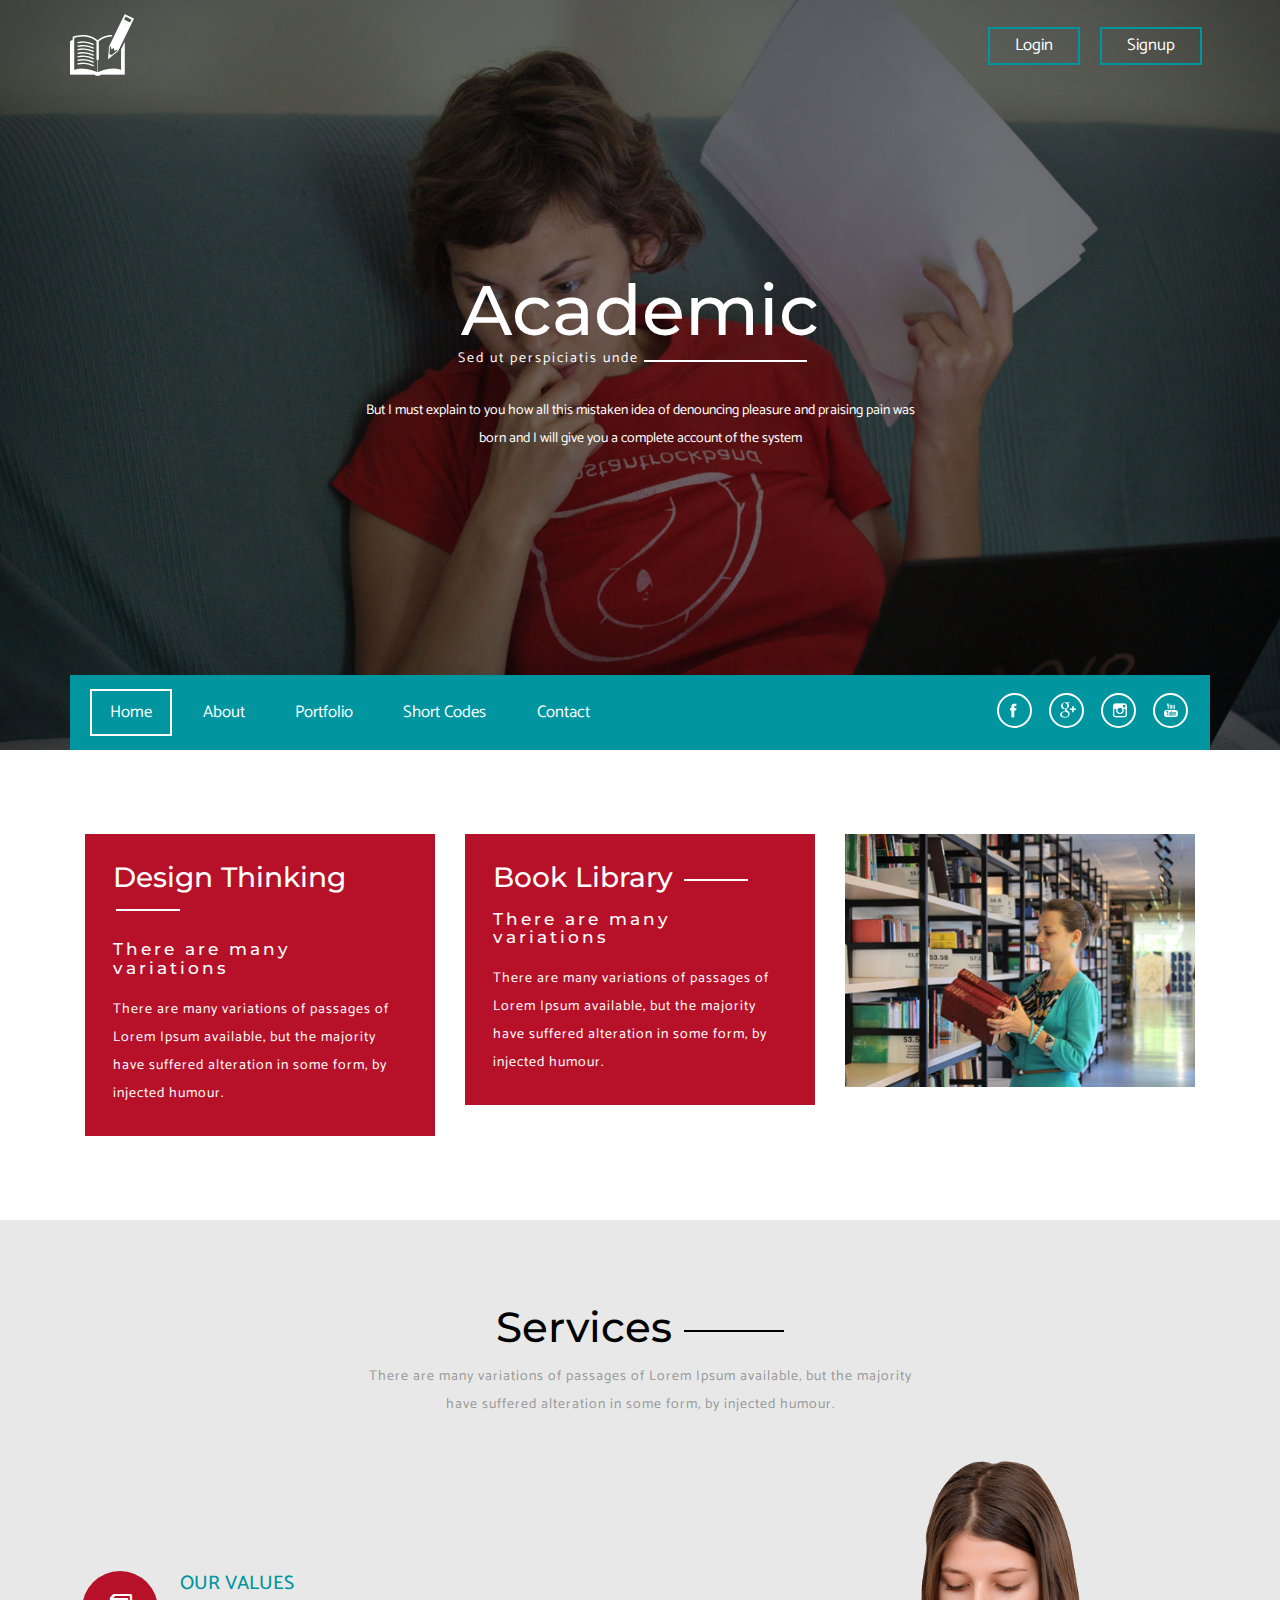
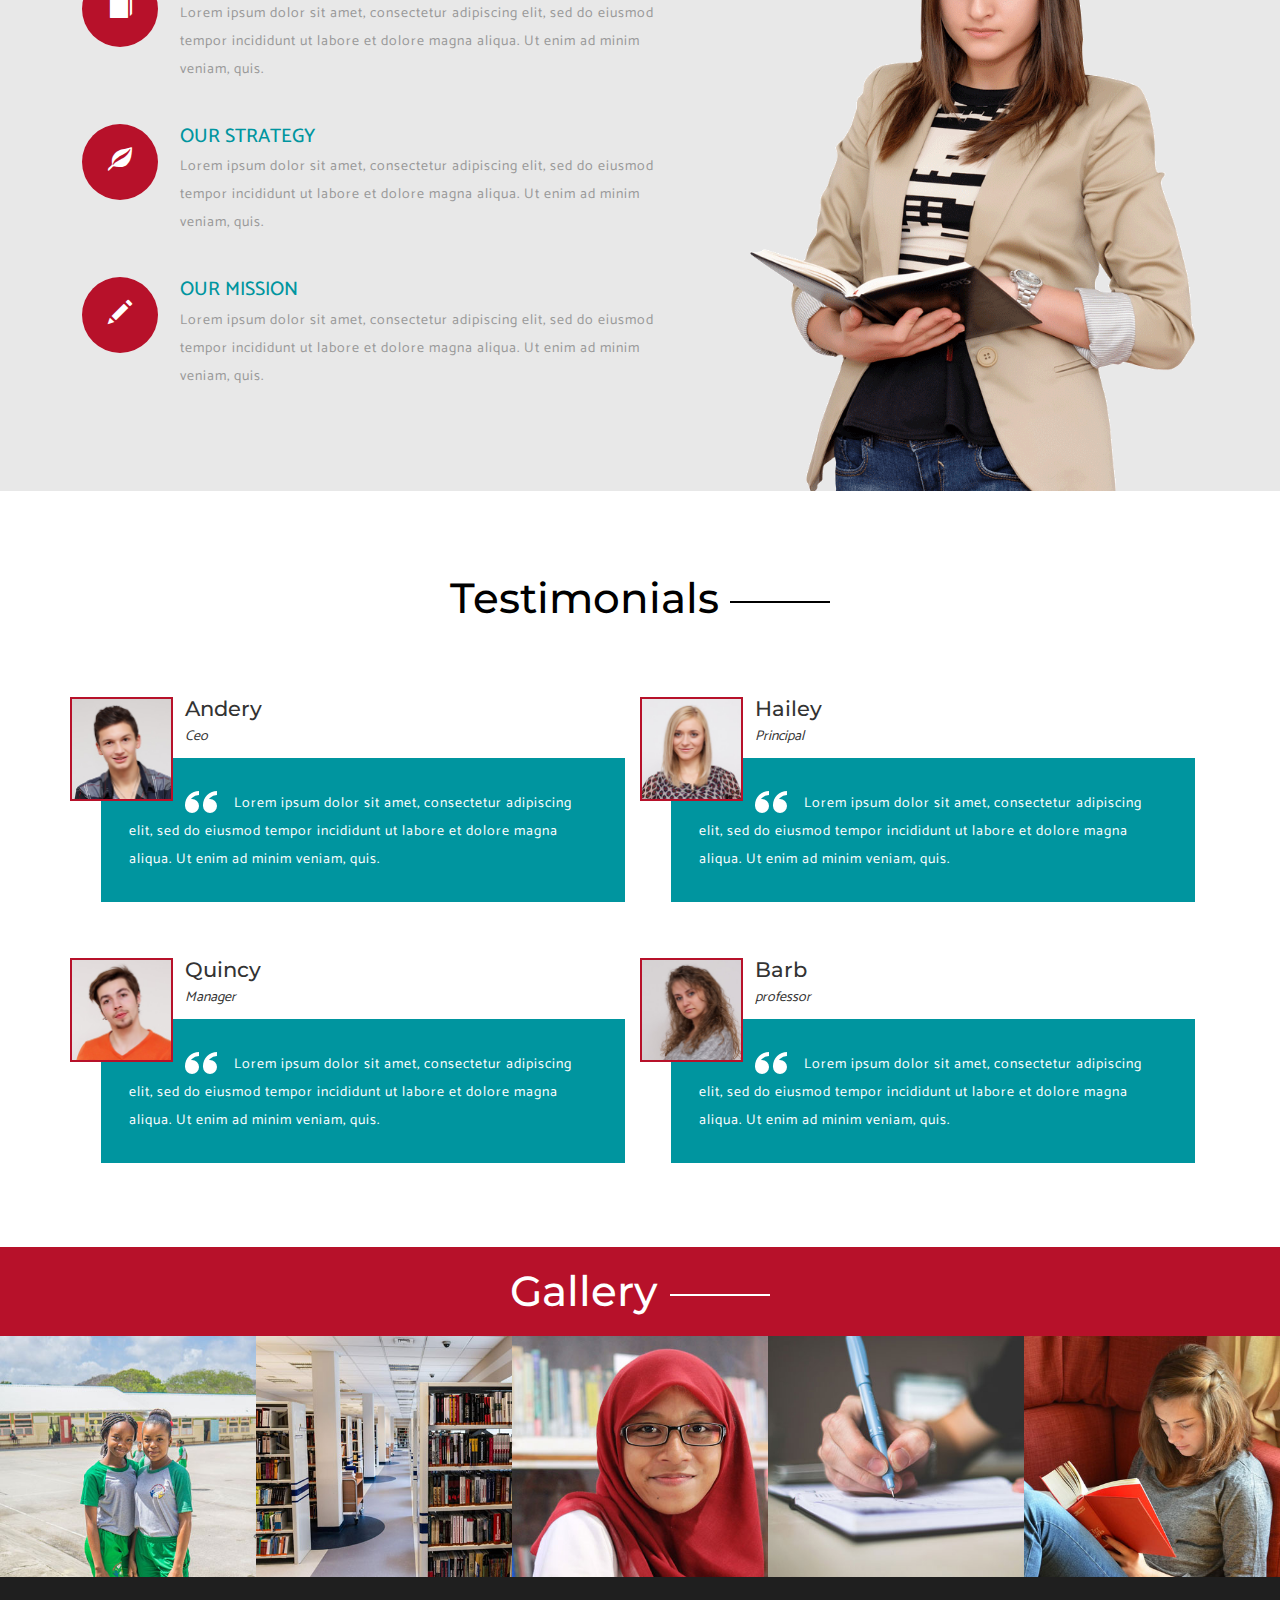
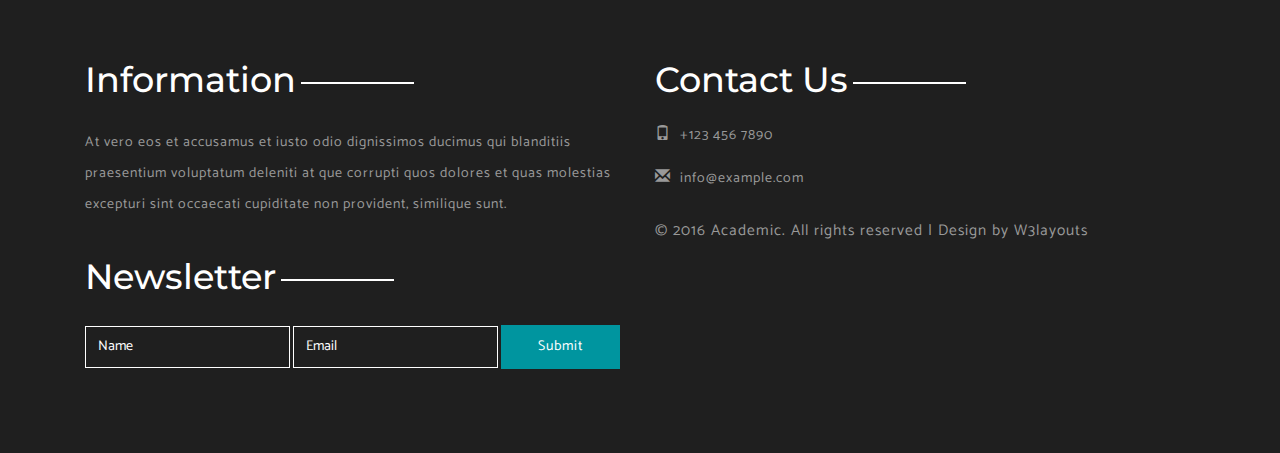
<file: index.html>
<!--A Design by W3layouts 
Author: W3layout
Author URL: http://w3layouts.com
License: Creative Commons Attribution 3.0 Unported
License URL: http://creativecommons.org/licenses/by/3.0/
-->
<!DOCTYPE html>
<html>
<head>
<title>Academic A Education Category Flat Bootstrap Responsive Website Template | Home :: w3layouts</title>
<link href="css/bootstrap.css" rel="stylesheet" type="text/css" media="all" />
<!-- jQuery (necessary for Bootstrap's JavaScript plugins) -->
<script src="js/jquery.min.js"></script>
<!-- Custom Theme files -->
<!--theme-style-->
<link href="css/style.css" rel="stylesheet" type="text/css" media="all" />	
<!--//theme-style-->
<meta name="viewport" content="width=device-width, initial-scale=1">
<meta http-equiv="Content-Type" content="text/html; charset=utf-8" />
<meta name="keywords" content="Academic Responsive web template, Bootstrap Web Templates, Flat Web Templates, Android Compatible web template, 
Smartphone Compatible web template, free webdesigns for Nokia, Samsung, LG, SonyEricsson, Motorola web design" />
<script type="application/x-javascript"> addEventListener("load", function() { setTimeout(hideURLbar, 0); }, false); function hideURLbar(){ window.scrollTo(0,1); } </script>
<!---->
<script src="js/bootstrap.min.js"></script>
<link href='//fonts.googleapis.com/css?family=Catamaran:400,100,300,500,700,600,800,900' rel='stylesheet' type='text/css'>
<link href='//fonts.googleapis.com/css?family=Montserrat:400,700' rel='stylesheet' type='text/css'>
</head>
<body>
 <div class="header">
	<div class="container">
		<div class="head-top">
			<div class="logo">
				<a href="index.html"><img src="images/bo.png" alt="" title="Academic"></a>
			</div>
			<div class="login">
				<ul class="nav-login">
					<li><a href="#" data-toggle="modal" data-target="#myModal1">Login</a></li>
					<li><a href="#" data-toggle="modal" data-target="#myModal2">Signup</a></li>
				</ul>
			</div>
			<div class="clearfix"></div>
		</div>
	</div>
		<!-- login -->
			<div class="modal fade" id="myModal1" tabindex="-1" role="dialog" aria-labelledby="myModalLabel">
				<div class="modal-dialog" role="document">
					<div class="modal-content modal-info">
						<div class="modal-header">
							<button type="button" class="close" data-dismiss="modal" aria-label="Close"><span aria-hidden="true">&times;</span></button>						
						</div>
						<div class="modal-body modal-spa">
							<div class="login-grids">
							
									<div class="login-right">
										<form action="#" method="post">
											<h3>Signin with your account </h3>
											<input type="text" value="Enter your mobile number or Email" name=" Email" onfocus="this.value = '';" onblur="if (this.value == '') {this.value = 'Enter your mobile number or Email';}" required="">	
											<input type="password" value="Password" name="Password" onfocus="this.value = '';" onblur="if (this.value == '') {this.value = 'Password';}" required="">	
											<h4><a href="#">Forgot password</a> / <a href="#">Create new password</a></h4>
											<div class="single-bottom">
												<input type="checkbox"  id="brand" value="">
												<label for="brand"><span></span>Remember Me.</label>
											</div>
											<input type="submit" value="SIGNIN" >
										</form>
									</div>
									
								<p>By logging in you agree to our <span>Terms and Conditions</span> and <span>Privacy Policy</span></p>
							</div>
						</div>
					</div>
				</div>
			</div>
			<!-- //login -->
			<!-- signup -->
			<div class="modal fade" id="myModal2" tabindex="-1" role="dialog" aria-labelledby="myModalLabel">
				<div class="modal-dialog" role="document">
					<div class="modal-content modal-info">
						<div class="modal-header">
							<button type="button" class="close" data-dismiss="modal" aria-label="Close"><span aria-hidden="true">&times;</span></button>						
						</div>
						<div class="modal-body modal-spa">
							<div class="login-grids">
							
									<div class="login-right">
										<form action="#" method="post">
											<h3>Create your account </h3>
											<input type="text" value="Name" name="Name" onfocus="this.value = '';" onblur="if (this.value == '') {this.value = 'Name';}" required="">
											<input type="text" value="Mobile number" name="Mobile number" onfocus="this.value = '';" onblur="if (this.value == '') {this.value = 'Mobile number';}" required="">
											<input type="text" value="Email id" name="Email id" onfocus="this.value = '';" onblur="if (this.value == '') {this.value = 'Email id';}" required="">	
											<input type="password" value="Password" name="Password" onfocus="this.value = '';" onblur="if (this.value == '') {this.value = 'Password';}" required="">	
											
											<input type="submit" value="CREATE ACCOUNT" >
										</form>
									</div>
								
								<p>By logging in you agree to our <span>Terms and Conditions</span> and <span>Privacy Policy</span></p>
							</div>
						</div>
					</div>
				</div>
			</div>
			<!-- //signup -->
		<div class="banner">
			<div class="container">
				<div class="banner-text">
					<h2>Academic</h2>
					<p>Sed ut perspiciatis unde </p>
				</div>
				<p class="banner-text1">But I must explain to you how all this mistaken idea of denouncing pleasure and praising pain was born and I will give you a complete account of the system</p>
			</div>
		</div>
		<div class="nav-top">
			<div class="container">
				<div class="nav1">
					<div class="navbar1">
					<!-- Brand and toggle get grouped for better mobile display -->
						<div class="navbar-header">
							<button type="button" class="navbar-toggle collapsed" data-toggle="collapse" data-target="#bs-example-navbar-collapse-1" >
								<span class="sr-only">Toggle navigation</span>
								<span class="icon-bar"></span>
								<span class="icon-bar"></span>
								<span class="icon-bar"></span>
							</button>
		 
						</div>
						<!-- Collect the nav links, forms, and other content for toggling -->
						<div class="collapse navbar-collapse" id="bs-example-navbar-collapse-1">
							<ul class="nav navbar-nav cl-effect-8">
								<li ><a class="active" href="index.html">Home </a></li>
								<li><a href="about.html">About</a></li>
								<li><a href="gallery.html">Portfolio</a></li>
								<li><a href="typo.html">Short Codes</a></li>
								<li><a href="contact.html">Contact</a></li>	
							</ul>
						</div><!-- /.navbar-collapse -->
					</div>
					<!-- start search-->
					<ul class="social-ic">
						<li><a href="#"><i></i></a></li>
						<li><a href="#"><i class="ic"></i></a></li>
						<li><a href="#"><i class="ic1"></i></a></li>
						<li><a href="#"><i class="ic2"></i></a></li>
					</ul>
					<div class="clearfix"></div>
				</div> 
			</div> 
		</div> 
</div> 

	<div class="content">
	<div class="container">
	
					<div class="content-mid">
						<div class="col-md-4 content-top1">
						<div class=" content-top2">
							<h4>Design Thinking</h4>
							<h6> There are many variations</h6>
							<p>There are many variations of passages of Lorem Ipsum available, but the majority have suffered alteration in some form, by injected humour.</p>
						</div>
						</div>
						<div class="col-md-4 content-top1">
						<div class=" content-top2">
							<h4>Book Library </h4>
							<h6> There are many variations</h6>
							<p>There are many variations of passages of Lorem Ipsum available, but the majority have suffered alteration in some form, by injected humour.</p>
						</div>
						</div>
						<div class="col-md-4 content-mid-1">
							<div class="port effect-1">
								<div class="image-box">
									<img src="images/a1.jpg" alt="" class="img-responsive">
								</div>
								<div class="text-desc text-ed">
									<h6>Education</h6>
									<p>Lorem ipsum dolor sit amet, consectetur adipiscing elit, sed do eiusmod tempor .</p>	
								</div>
							</div>
						</div>
					<div class="clearfix"></div>
					</div>
			</div>
		</div>
	
	<!---->
	<div class="services">
		<div class="container">
		<div class="service-head">
			<h3>Services</h3>
				<p> There are many variations of passages of Lorem Ipsum available, but the majority have suffered alteration in some form, by injected humour.</p>
			</div>
			<div class="servies-top">
			<div class="col-md-7 us-ser">
				<div class=" why-choose">
					<div class=" hi-icon-effect-2 hi-icon-effect-2a">
						<a href="#set-6" class="hi-icon  glyphicon glyphicon-book"></a>
					</div>
					<div class="ser-top "> 
						<h5>Our Values</h5>
						<p>Lorem ipsum dolor sit amet, consectetur adipiscing elit, sed do eiusmod tempor incididunt ut labore et dolore magna aliqua. Ut enim ad minim veniam, quis.</p>
					</div>
					<div class="clearfix"> </div>
				</div>
				<div class=" why-choose">
						<div class=" hi-icon-effect-2 hi-icon-effect-2a">
						<a href="#set-6" class="hi-icon  glyphicon glyphicon-leaf"></a>
					</div>
					<div class="ser-top"> 
						<h5>Our Strategy</h5>					
						<p>Lorem ipsum dolor sit amet, consectetur adipiscing elit, sed do eiusmod tempor incididunt ut labore et dolore magna aliqua. Ut enim ad minim veniam, quis.</p>
					</div>
					<div class="clearfix"> </div>
				</div>
				<div class=" why-choose">
						<div class=" hi-icon-effect-2 hi-icon-effect-2a">
						<a href="#set-6" class="hi-icon  glyphicon glyphicon-pencil"></a>
					</div>
					<div class="ser-top"> 
						<h5>Our Mission</h5>
						<p>Lorem ipsum dolor sit amet, consectetur adipiscing elit, sed do eiusmod tempor incididunt ut labore et dolore magna aliqua. Ut enim ad minim veniam, quis.</p>
					</div>
					<div class="clearfix"> </div>
				</div>
		
			</div>
			<div class="col-md-5 service-mid">
				<img src="images/co.png" alt="" class="img-responsive">
			</div>
				<div class="clearfix"> </div>
			</div>
			</div>
		</div>

<div class="test">
		<div class="container">
		<h3>Testimonials</h3>
			<div  class=" test-grid-1" >
				<div class="col-md-6 test-wrapper">
					<img src="images/te.jpg" alt="" class="img-responsive">
					<div class="test-grid">
					<div class="test-gr">
						<h4>Andery</h4>
						<span>Ceo</span>
						</div>
						<p>Lorem ipsum dolor sit amet, consectetur adipiscing elit, sed do eiusmod tempor incididunt ut labore et dolore magna aliqua. Ut enim ad minim veniam, quis.</p>
					</div>
					<div class="clearfix"></div>
				</div>
				<div class="col-md-6 test-wrapper">
					<img src="images/te1.jpg" alt="" class="img-responsive">
					<div class="test-grid">
					<div class="test-gr">
						<h4>Hailey</h4>
						<span>Principal </span>
						</div>
						<p>Lorem ipsum dolor sit amet, consectetur adipiscing elit, sed do eiusmod tempor incididunt ut labore et dolore magna aliqua. Ut enim ad minim veniam, quis.</p>
					</div>
					<div class="clearfix"></div>
				</div>
				
			<div class="clearfix"> </div>
			</div>
			<div  class=" test-grid-2" >
				<div class="col-md-6 test-wrapper">
					<img src="images/te2.jpg" alt="" class="img-responsive">
					<div class="test-grid">
					<div class="test-gr">
						<h4>Quincy</h4>
						<span>Manager</span>
						</div>
						<p>Lorem ipsum dolor sit amet, consectetur adipiscing elit, sed do eiusmod tempor incididunt ut labore et dolore magna aliqua. Ut enim ad minim veniam, quis.</p>	
					</div>
					<div class="clearfix"></div>
				</div>
				<div class="col-md-6 test-wrapper">
					<img src="images/te3.jpg" alt="" class="img-responsive">
					<div class="test-grid">
					<div class="test-gr">
						<h4>Barb</h4>
						<span>professor</span>
						</div>
						<p>Lorem ipsum dolor sit amet, consectetur adipiscing elit, sed do eiusmod tempor incididunt ut labore et dolore magna aliqua. Ut enim ad minim veniam, quis.</p>
					</div>
					<div class="clearfix"></div>
				</div>
				
			<div class="clearfix"> </div>
			</div>
		</div>
	</div>

<!---->
<div class="content-bottom">
	<h1>Gallery</h1>
		<div class="content-in">
            <div class="port effect-1">
                <div class="image-box">
                   <img src="images/fi.jpg" alt="" class="img-responsive">
               </div>
                <div class="text-desc">
                    <h6>Education</h6>
                    <p>Lorem ipsum dolor sit amet, consectetur adipiscing elit, sed do eiusmod tempor .</p>
                </div>
           </div>
         </div>
		<div class="content-in">
            <div class="port effect-1">
                <div class="image-box">
                    <img src="images/fi1.jpg" alt="" class="img-responsive">
                </div>
				<div class="text-desc">
                    <h6>Education</h6>
                    <p>Lorem ipsum dolor sit amet, consectetur adipiscing elit, sed do eiusmod tempor .</p>	
                </div>
            </div>
        </div>
		<div class="content-in">
            <div class="port effect-1">
                <div class="image-box">
                    <img src="images/fi3.jpg" alt="" class="img-responsive">
                </div>
				<div class="text-desc">
					<h6>Education</h6>
					<p>Lorem ipsum dolor sit amet, consectetur adipiscing elit, sed do eiusmod tempor .</p>   	
				</div>
			</div>
        </div>
		<div class="content-in">
            <div class="port effect-1">
                <div class="image-box">
                    <img src="images/fi2.jpg" alt="" class="img-responsive">
                </div>
                <div class="text-desc">
                    <h6>Education</h6>
                    <p>Lorem ipsum dolor sit amet, consectetur adipiscing elit, sed do eiusmod tempor .</p>	
                </div>
            </div>
        </div>
		<div class="content-in">
            <div class="port effect-1">
                <div class="image-box">
                    <img src="images/fi4.jpg" alt="" class="img-responsive">
                </div>
                <div class="text-desc">
                    <h6>Education</h6>
                    <p>Lorem ipsum dolor sit amet, consectetur adipiscing elit, sed do eiusmod tempor .</p>	
                </div>
            </div>
        </div>
        <div class="clearfix"> </div>
</div>
<!---->
<!--footer-->
<div class="footer">
	<div class="container">
		<div class="col-md-6 footer-left">
			<h3>Information</h3>
			<p class="para">At vero eos et accusamus et iusto odio dignissimos
			ducimus qui blanditiis praesentium voluptatum deleniti at
			que corrupti quos dolores et quas molestias excepturi sint
			occaecati cupiditate non provident, similique sunt.</p>
			<h3>Newsletter<label></label></h3>
			<form action="#" method="post">
				<input type="text" value="Name" name="Name" onfocus="this.value = '';" onblur="if (this.value == '') {this.value = 'Name';}" required="">
				<input type="email" value="Email" name="Email" onfocus="this.value = '';" onblur="if (this.value == '') {this.value = 'Email';}" required="">
				<input type="submit" value="Submit">
			</form>
		</div>
		<div class="col-md-6 footer-right">
			<h3>Contact Us</h3>
			<ul class="con-icons">
				<li><span class="glyphicon glyphicon-phone" aria-hidden="true"></span>+123 456 7890</li>
				<li><a href="mailto:info@example.com"><span class="glyphicon glyphicon-envelope" aria-hidden="true"></span>info@example.com</a></li>
			</ul>
			<p class="copy-right">© 2016 Academic. All rights reserved | Design by <a href="http://w3layouts.com/">W3layouts</a></p>
		</div>
		<div class="clearfix"></div>
	</div>
</div>
<!--//footer-->
</body>
</html>
</file>
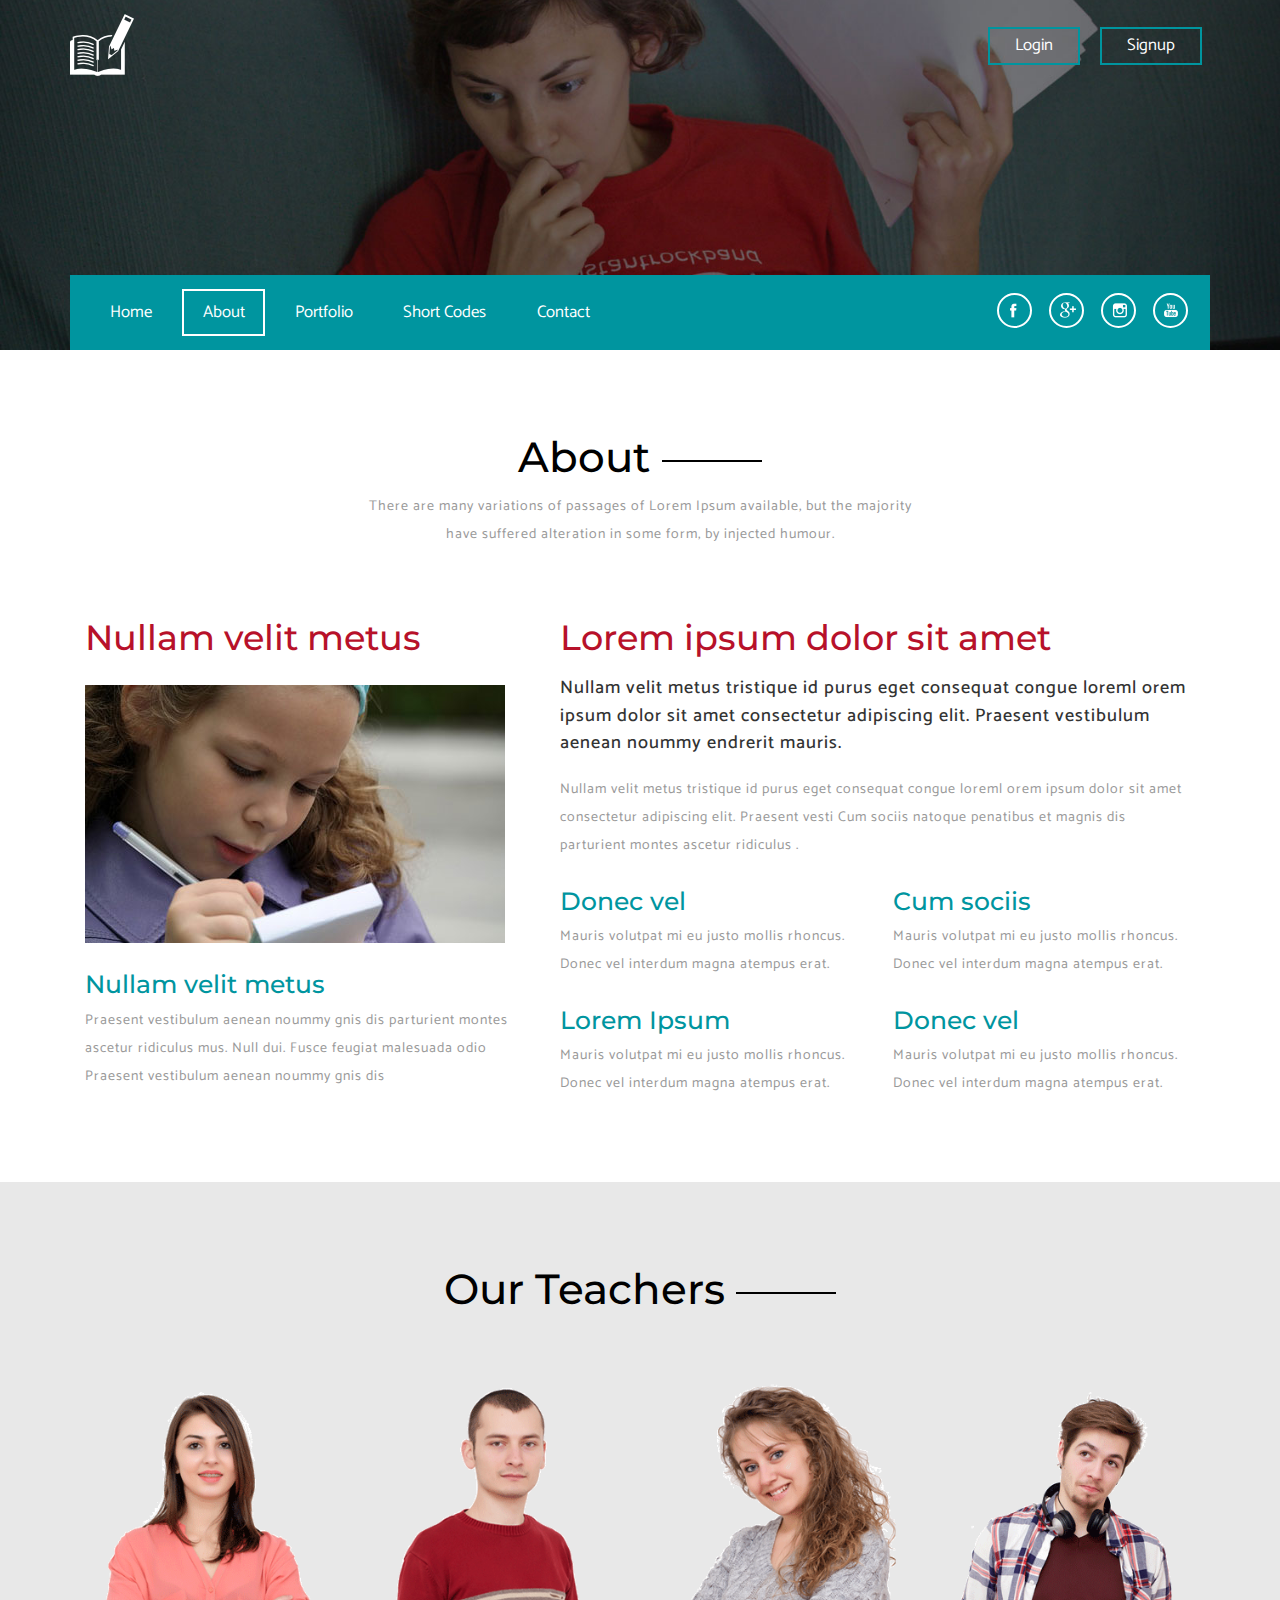
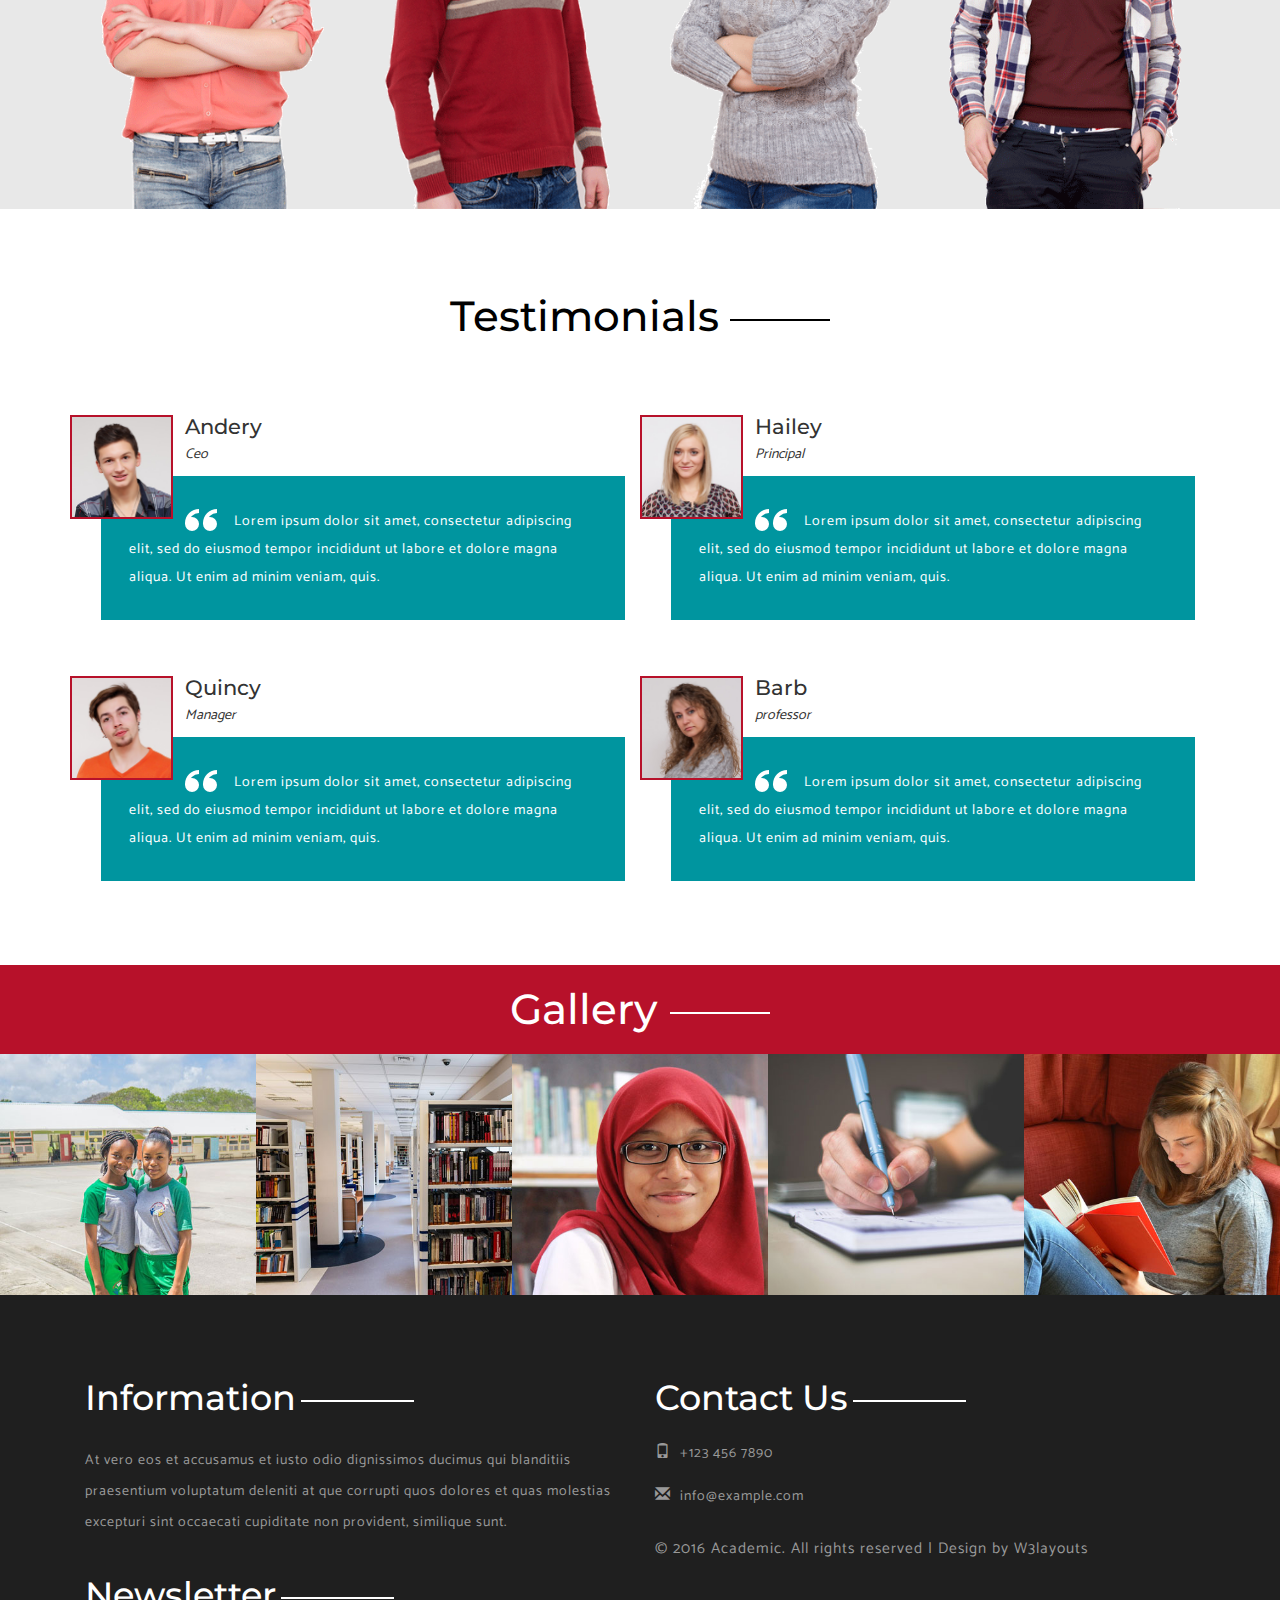
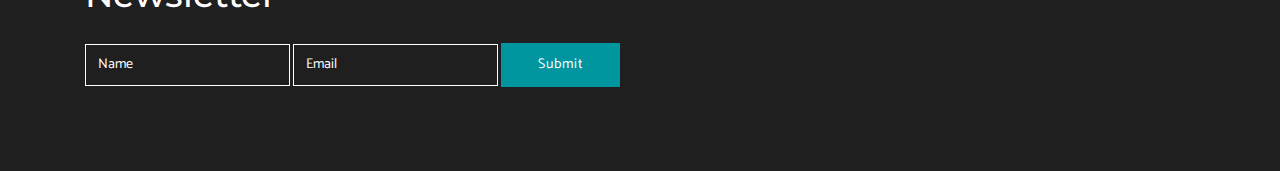
<file: about.html>
<!--A Design by W3layouts 
Author: W3layout
Author URL: http://w3layouts.com
License: Creative Commons Attribution 3.0 Unported
License URL: http://creativecommons.org/licenses/by/3.0/
-->
<!DOCTYPE html>
<html>
<head>
<title>Academic A Education Category Flat Bootstrap Responsive Website Template | About :: w3layouts</title>
<link href="css/bootstrap.css" rel="stylesheet" type="text/css" media="all" />
<!-- jQuery (necessary for Bootstrap's JavaScript plugins) -->
<script src="js/jquery.min.js"></script>
<!-- Custom Theme files -->
<!--theme-style-->
<link href="css/style.css" rel="stylesheet" type="text/css" media="all" />	
<!--//theme-style-->
<meta name="viewport" content="width=device-width, initial-scale=1">
<meta http-equiv="Content-Type" content="text/html; charset=utf-8" />
<meta name="keywords" content="Academic Responsive web template, Bootstrap Web Templates, Flat Web Templates, Android Compatible web template, 
Smartphone Compatible web template, free webdesigns for Nokia, Samsung, LG, SonyEricsson, Motorola web design" />
<script type="application/x-javascript"> addEventListener("load", function() { setTimeout(hideURLbar, 0); }, false); function hideURLbar(){ window.scrollTo(0,1); } </script>
<!---->
<script src="js/bootstrap.min.js"></script>
<link href='//fonts.googleapis.com/css?family=Catamaran:400,100,300,500,700,600,800,900' rel='stylesheet' type='text/css'>
<link href='//fonts.googleapis.com/css?family=Montserrat:400,700' rel='stylesheet' type='text/css'>
</head>
<body>
 <div class="header head1">
	<div class="container">
		<div class="head-top">
			<div class="logo">
				<a href="index.html"><img src="images/bo.png" alt="" title="Academic"></a>
			</div>
			<div class="login">
				<ul class="nav-login">
					<li><a href="#" data-toggle="modal" data-target="#myModal1">Login</a></li>
					<li><a href="#" data-toggle="modal" data-target="#myModal2">Signup</a></li>
				</ul>
			</div>
			<div class="clearfix"></div>
		</div>
	</div>
		<!-- login -->
			<div class="modal fade" id="myModal1" tabindex="-1" role="dialog" aria-labelledby="myModalLabel">
				<div class="modal-dialog" role="document">
					<div class="modal-content modal-info">
						<div class="modal-header">
							<button type="button" class="close" data-dismiss="modal" aria-label="Close"><span aria-hidden="true">&times;</span></button>						
						</div>
						<div class="modal-body modal-spa">
							<div class="login-grids">
							
									<div class="login-right">
										<form action="#" method="post">
											<h3>Signin with your account </h3>
											<input type="text" value="Enter your mobile number or Email" name=" Email" onfocus="this.value = '';" onblur="if (this.value == '') {this.value = 'Enter your mobile number or Email';}" required="">	
											<input type="password" value="Password" name="Password" onfocus="this.value = '';" onblur="if (this.value == '') {this.value = 'Password';}" required="">	
											<h4><a href="#">Forgot password</a> / <a href="#">Create new password</a></h4>
											<div class="single-bottom">
												<input type="checkbox"  id="brand" value="">
												<label for="brand"><span></span>Remember Me.</label>
											</div>
											<input type="submit" value="SIGNIN" >
										</form>
									</div>
									
								<p>By logging in you agree to our <span>Terms and Conditions</span> and <span>Privacy Policy</span></p>
							</div>
						</div>
					</div>
				</div>
			</div>
			<!-- //login -->
			<!-- signup -->
			<div class="modal fade" id="myModal2" tabindex="-1" role="dialog" aria-labelledby="myModalLabel">
				<div class="modal-dialog" role="document">
					<div class="modal-content modal-info">
						<div class="modal-header">
							<button type="button" class="close" data-dismiss="modal" aria-label="Close"><span aria-hidden="true">&times;</span></button>						
						</div>
						<div class="modal-body modal-spa">
							<div class="login-grids">
							
									<div class="login-right">
										<form action="#" method="post">
											<h3>Create your account </h3>
											<input type="text" value="Name" name="Name" onfocus="this.value = '';" onblur="if (this.value == '') {this.value = 'Name';}" required="">
											<input type="text" value="Mobile number" name="Mobile number" onfocus="this.value = '';" onblur="if (this.value == '') {this.value = 'Mobile number';}" required="">
											<input type="text" value="Email id" name="Email id" onfocus="this.value = '';" onblur="if (this.value == '') {this.value = 'Email id';}" required="">	
											<input type="password" value="Password" name="Password" onfocus="this.value = '';" onblur="if (this.value == '') {this.value = 'Password';}" required="">	
											
											<input type="submit" value="CREATE ACCOUNT" >
										</form>
									</div>
								
								<p>By logging in you agree to our <span>Terms and Conditions</span> and <span>Privacy Policy</span></p>
							</div>
						</div>
					</div>
				</div>
			</div>
			<!-- //signup -->
	
			<div class="nav-top">
			<div class="container">
				<div class="nav1">
					<div class="navbar1">
					<!-- Brand and toggle get grouped for better mobile display -->
						<div class="navbar-header">
							<button type="button" class="navbar-toggle collapsed" data-toggle="collapse" data-target="#bs-example-navbar-collapse-1" >
								<span class="sr-only">Toggle navigation</span>
								<span class="icon-bar"></span>
								<span class="icon-bar"></span>
								<span class="icon-bar"></span>
							</button>
		 
						</div>
						<!-- Collect the nav links, forms, and other content for toggling -->
						<div class="collapse navbar-collapse" id="bs-example-navbar-collapse-1">
							<ul class="nav navbar-nav cl-effect-8">
								<li ><a  href="index.html">Home </a></li>
								<li><a class="active" href="about.html">About</a></li>
								<li><a href="gallery.html">Portfolio</a></li>
								<li><a href="typo.html">Short Codes</a></li>
								<li><a href="contact.html">Contact</a></li>	
							</ul>
						</div><!-- /.navbar-collapse -->
					</div>
					<!-- start search-->
					<ul class="social-ic">
						<li><a href="#"><i></i></a></li>
						<li><a href="#"><i class="ic"></i></a></li>
						<li><a href="#"><i class="ic1"></i></a></li>
						<li><a href="#"><i class="ic2"></i></a></li>
					</ul>
					<div class="clearfix"></div>
				</div> 
			</div> 
		</div> 
</div> 
<!-- about -->
<div class="about">
				<div class="container">
				<div class="about-head">
					<h2>About</h2>
					<p> There are many variations of passages of Lorem Ipsum available, but the majority have suffered alteration in some form, by injected humour.</p>
				</div>
					<div class="about-grids">
					<div class="col-md-5 about-grid1">
						
							<h3 >Nullam velit metus</h3>
							<div class="about-img">
								<img src="images/aa.jpg" class="img-responsive" alt="">
							</div>
							<h4>Nullam velit metus</h4>
								<p>Praesent vestibulum aenean noummy gnis dis parturient montes ascetur ridiculus mus. Null dui. Fusce feugiat malesuada odio Praesent vestibulum aenean noummy gnis dis </p>
							
						</div>
						<div class="col-md-7 about-grid">
							<h3>Lorem ipsum dolor sit amet</h3>
							<h5>Nullam velit metus tristique id purus eget consequat congue loreml orem ipsum dolor sit amet consectetur adipiscing elit. Praesent vestibulum aenean noummy endrerit mauris.</h5>
							<p>Nullam velit metus tristique id purus eget consequat congue loreml orem ipsum dolor sit amet consectetur adipiscing elit. Praesent vesti Cum sociis natoque penatibus et magnis dis parturient montes ascetur ridiculus .</p>
							<div class="about-top">
								<div class="col-md-6 about-left">
									<h4>Donec vel</h4>
									<p>Mauris volutpat mi eu justo mollis rhoncus. Donec vel interdum magna atempus erat.</p>
								</div>
								<div class="col-md-6 about-right">
								<h4>Cum sociis</h4>
									<p>Mauris volutpat mi eu justo mollis rhoncus. Donec vel interdum magna atempus erat.</p>
								</div>
								<div class="clearfix"></div>
							</div>
							<div class="about-top">
								<div class="col-md-6 about-left">
									<h4>Lorem Ipsum</h4>
									<p>Mauris volutpat mi eu justo mollis rhoncus. Donec vel interdum magna atempus erat.</p>
								</div>
								<div class="col-md-6 about-right">
								<h4>Donec vel</h4>
									<p>Mauris volutpat mi eu justo mollis rhoncus. Donec vel interdum magna atempus erat.</p>
								</div>
								<div class="clearfix"></div>
							</div>
						</div>
						
						<div class="clearfix"></div>
					</div>
				</div>
			</div>
<!---->
<div class="team">
	<div class="container">
		<h3 >Our Teachers</h3>
		<div class="col-md-3 bottom-grid ">
			<div class="btm-right">
				<img src="images/tt1.png" alt=" ">
					<div class="captn">
						<div class="captn1">
							<h4>Victoria</h4>
							
						</div>
						<div class="captn2">
							<a href="#" class="icon_1"></a>
							<a href="#" class="icon_2"></a>
							<a href="#" class="icon_3"></a>
							
						</div>
					</div>
			</div>
		</div>
		<div class="col-md-3 bottom-grid ">
			<div class="btm-right">
				<img src="images/tt2.png" alt=" ">
					<div class="captn">
						<div class="captn1">
							<h4>Adley</h4>
							
						</div>
						<div class="captn2">
							<a href="#" class="icon_1"></a>
							<a href="#" class="icon_2"></a>
							<a href="#" class="icon_3"></a>
								
						</div>
					</div>
			</div>
		</div>
		<div class="col-md-3 bottom-grid ">
			<div class="btm-right">
				<img src="images/tt3.png" alt=" ">
					<div class="captn">
						<div class="captn1">
							<h4>Immortal</h4>
							
						</div>
						<div class="captn2">
							<a href="#" class="icon_1"></a>
							<a href="#" class="icon_2"></a>
							<a href="#" class="icon_3"></a>
								
						</div>
					</div>
			</div>
		</div>
		<div class="col-md-3 bottom-grid ">
			<div class="btm-right">
				<img src="images/tt4.png" alt=" ">
					<div class="captn">
						<div class="captn1">
							<h4>Warlike</h4>
							
						</div>
						<div class="captn2">
							<a href="#" class="icon_1"></a>
							<a href="#" class="icon_2"></a>
							<a href="#" class="icon_3"></a>
								
						</div>
					</div>
			</div>
		</div>
		<div class="clearfix"></div>
	</div>
</div>	
<div class="test">
		<div class="container">
		<h3>Testimonials</h3>
			<div  class=" test-grid-1" >
				<div class="col-md-6 test-wrapper">
					<img src="images/te.jpg" alt="" class="img-responsive">
					<div class="test-grid">
					<div class="test-gr">
						<h4>Andery</h4>
						<span>Ceo</span>
						</div>
						<p>Lorem ipsum dolor sit amet, consectetur adipiscing elit, sed do eiusmod tempor incididunt ut labore et dolore magna aliqua. Ut enim ad minim veniam, quis.</p>
					</div>
					<div class="clearfix"></div>
				</div>
				<div class="col-md-6 test-wrapper">
					<img src="images/te1.jpg" alt="" class="img-responsive">
					<div class="test-grid">
					<div class="test-gr">
						<h4>Hailey</h4>
						<span> Principal</span>
						</div>
						<p>Lorem ipsum dolor sit amet, consectetur adipiscing elit, sed do eiusmod tempor incididunt ut labore et dolore magna aliqua. Ut enim ad minim veniam, quis.</p>
					</div>
					<div class="clearfix"></div>
				</div>
				
			<div class="clearfix"> </div>
			</div>
			<div  class=" test-grid-2" >
				<div class="col-md-6 test-wrapper">
					<img src="images/te2.jpg" alt="" class="img-responsive">
					<div class="test-grid">
					<div class="test-gr">
						<h4>Quincy</h4>
						<span>Manager</span>
						</div>
						<p>Lorem ipsum dolor sit amet, consectetur adipiscing elit, sed do eiusmod tempor incididunt ut labore et dolore magna aliqua. Ut enim ad minim veniam, quis.</p>
					</div>
					<div class="clearfix"></div>
				</div>
				<div class="col-md-6 test-wrapper">
					<img src="images/te3.jpg" alt="" class="img-responsive">
					<div class="test-grid">
					<div class="test-gr">
						<h4>Barb</h4>
						<span>professor</span>
						</div>
						<p>Lorem ipsum dolor sit amet, consectetur adipiscing elit, sed do eiusmod tempor incididunt ut labore et dolore magna aliqua. Ut enim ad minim veniam, quis.</p>
					</div>
					<div class="clearfix"></div>
				</div>
				
			<div class="clearfix"> </div>
			</div>
		</div>
	</div>

<!---->
<div class="content-bottom">
	<h1>Gallery</h1>
		<div class="content-in">
            <div class="port effect-1">
                <div class="image-box">
                   <img src="images/fi.jpg" alt="" class="img-responsive">
               </div>
                <div class="text-desc">
                    <h6>Education</h6>
                    <p>Lorem ipsum dolor sit amet, consectetur adipiscing elit, sed do eiusmod tempor .</p>
                </div>
           </div>
         </div>
		<div class="content-in">
            <div class="port effect-1">
                <div class="image-box">
                    <img src="images/fi1.jpg" alt="" class="img-responsive">
                </div>
				<div class="text-desc">
                    <h6>Education</h6>
                    <p>Lorem ipsum dolor sit amet, consectetur adipiscing elit, sed do eiusmod tempor .</p>	
                </div>
            </div>
        </div>
		<div class="content-in">
            <div class="port effect-1">
                <div class="image-box">
                    <img src="images/fi3.jpg" alt="" class="img-responsive">
                </div>
				<div class="text-desc">
					<h6>Education</h6>
					<p>Lorem ipsum dolor sit amet, consectetur adipiscing elit, sed do eiusmod tempor .</p>   	
				</div>
			</div>
        </div>
		<div class="content-in">
            <div class="port effect-1">
                <div class="image-box">
                    <img src="images/fi2.jpg" alt="" class="img-responsive">
                </div>
                <div class="text-desc">
                    <h6>Education</h6>
                    <p>Lorem ipsum dolor sit amet, consectetur adipiscing elit, sed do eiusmod tempor .</p>	
                </div>
            </div>
        </div>
		<div class="content-in">
            <div class="port effect-1">
                <div class="image-box">
                    <img src="images/fi4.jpg" alt="" class="img-responsive">
                </div>
                <div class="text-desc">
                    <h6>Education</h6>
                    <p>Lorem ipsum dolor sit amet, consectetur adipiscing elit, sed do eiusmod tempor .</p>	
                </div>
            </div>
        </div>
        <div class="clearfix"> </div>
</div>
<!---->
<!--footer-->
<div class="footer">
	<div class="container">
		<div class="col-md-6 footer-left">
			<h3>Information</h3>
			<p class="para">At vero eos et accusamus et iusto odio dignissimos
			ducimus qui blanditiis praesentium voluptatum deleniti at
			que corrupti quos dolores et quas molestias excepturi sint
			occaecati cupiditate non provident, similique sunt.</p>
			<h3>Newsletter<label></label></h3>
			<form action="#" method="post">
				<input type="text" value="Name" name="Name" onfocus="this.value = '';" onblur="if (this.value == '') {this.value = 'Name';}" required="">
				<input type="email" value="Email" name="Email" onfocus="this.value = '';" onblur="if (this.value == '') {this.value = 'Email';}" required="">
				<input type="submit" value="Submit">
			</form>
		</div>
		<div class="col-md-6 footer-right">
			<h3>Contact Us</h3>
			<ul class="con-icons">
				<li><span class="glyphicon glyphicon-phone" aria-hidden="true"></span>+123 456 7890</li>
				<li><a href="mailto:info@example.com"><span class="glyphicon glyphicon-envelope" aria-hidden="true"></span>info@example.com</a></li>
			</ul>
			<p class="copy-right">© 2016 Academic. All rights reserved | Design by <a href="http://w3layouts.com/">W3layouts</a></p>
		</div>
		<div class="clearfix"></div>
	</div>
</div>
<!--//footer-->
</body>
</html>
</file>
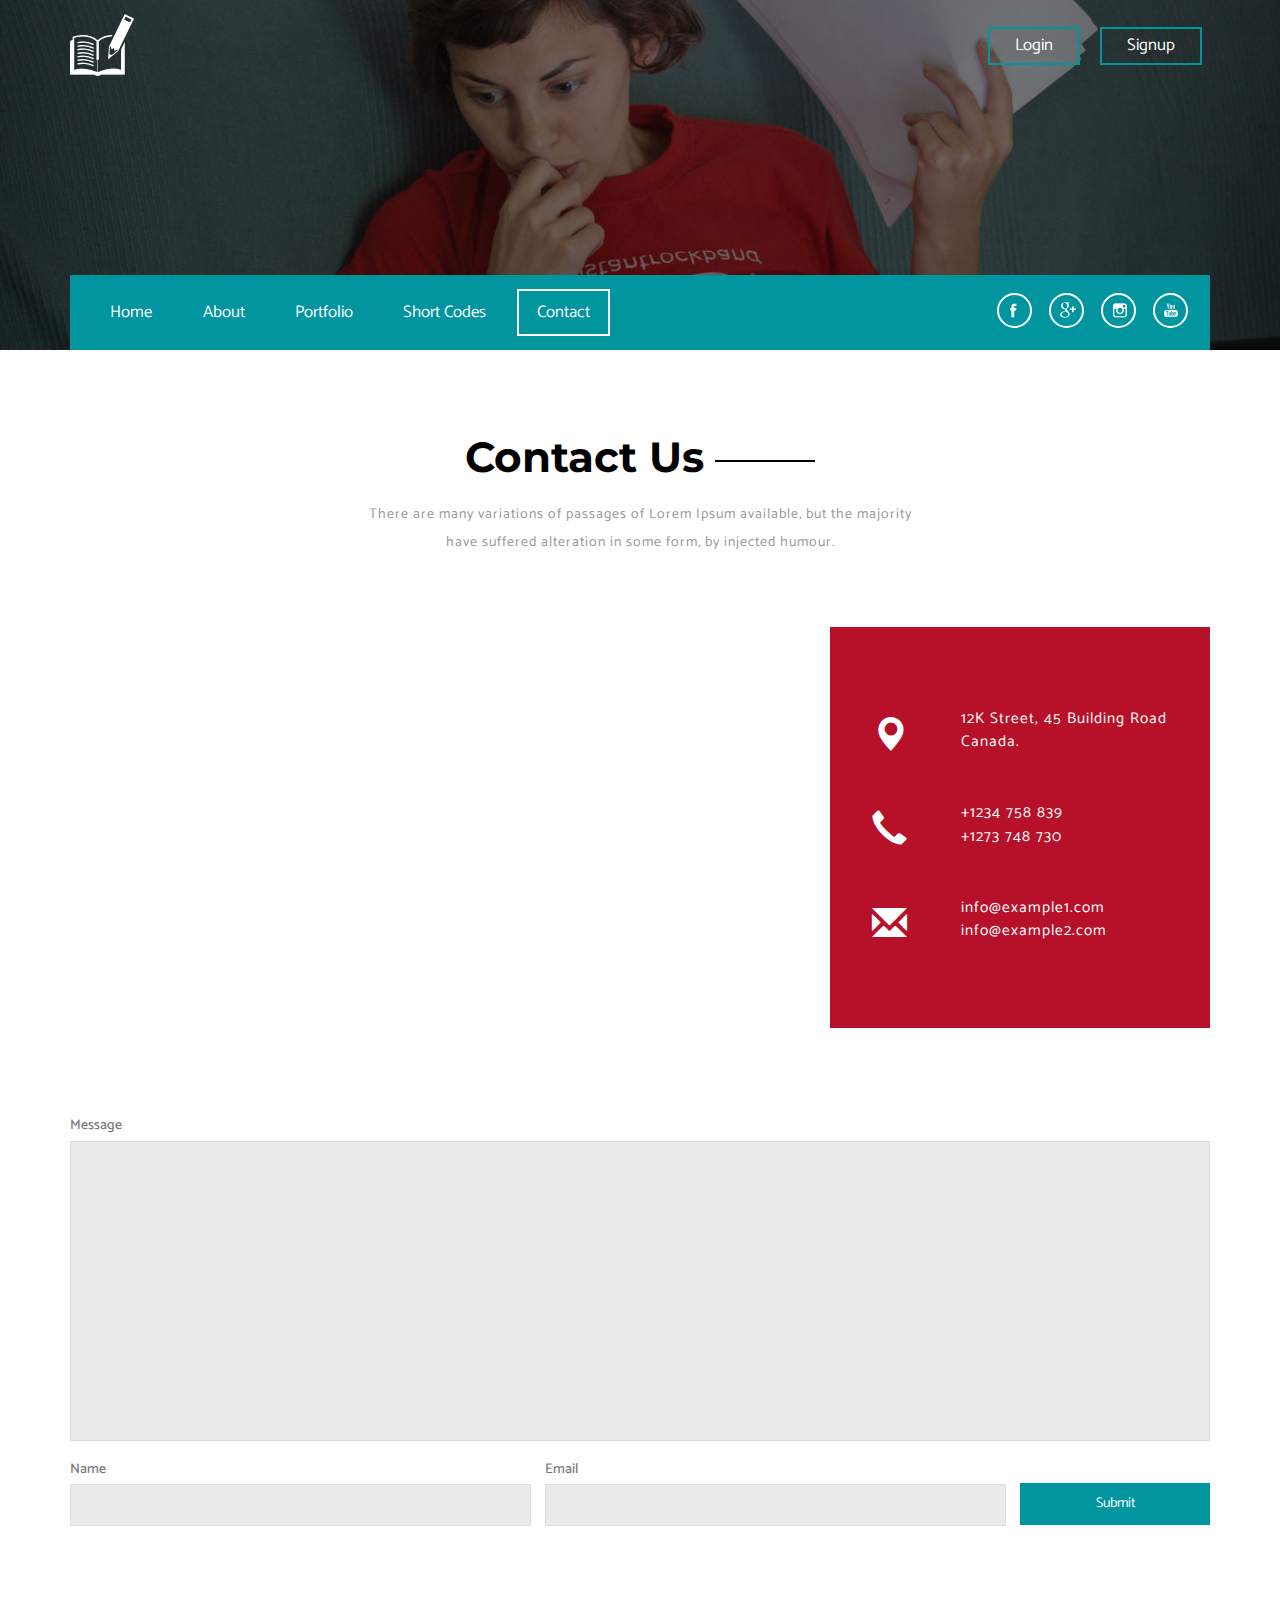
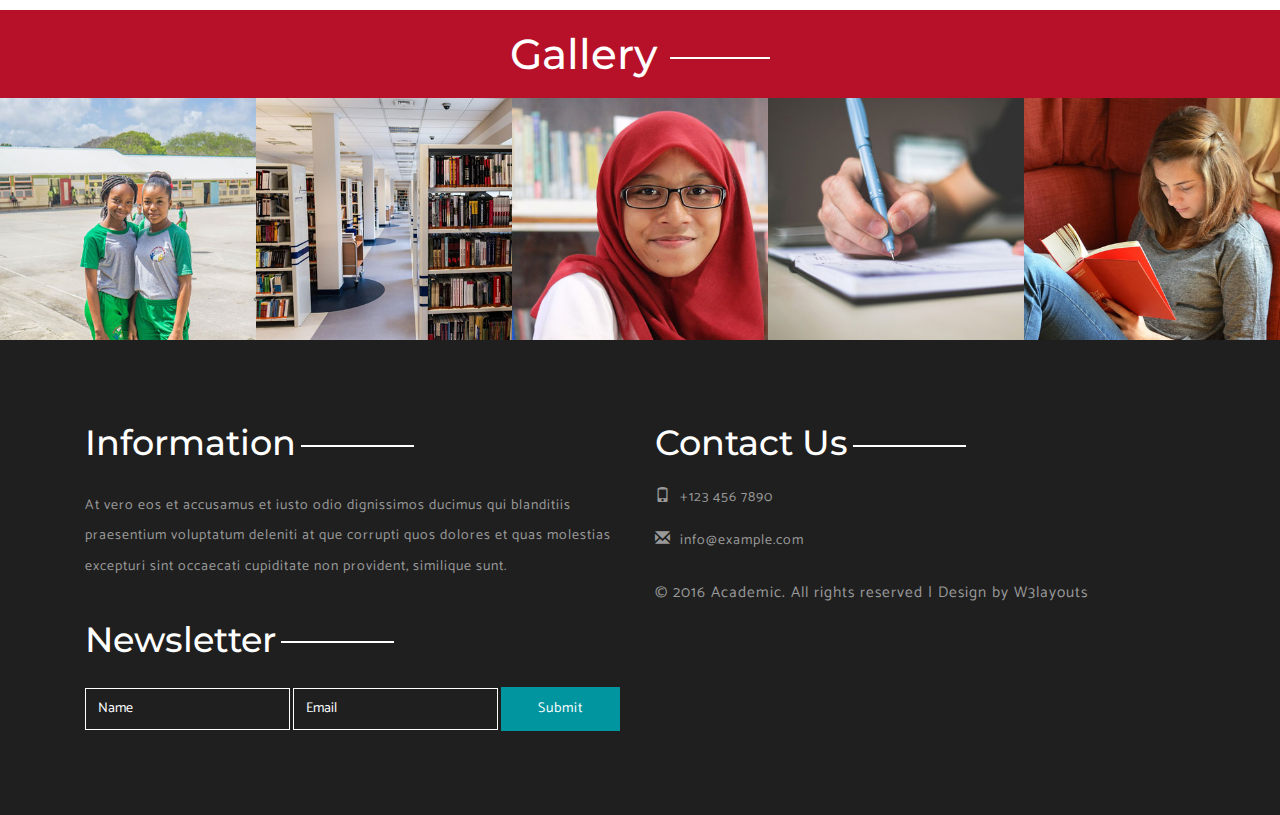
<file: contact.html>
<!--A Design by W3layouts 
Author: W3layout
Author URL: http://w3layouts.com
License: Creative Commons Attribution 3.0 Unported
License URL: http://creativecommons.org/licenses/by/3.0/
-->
<!DOCTYPE html>
<html>
<head>
<title>Academic A Education Category Flat Bootstrap Responsive Website Template | Contact :: w3layouts</title>
<link href="css/bootstrap.css" rel="stylesheet" type="text/css" media="all" />
<!-- jQuery (necessary for Bootstrap's JavaScript plugins) -->
<script src="js/jquery.min.js"></script>
<!-- Custom Theme files -->
<!--theme-style-->
<link href="css/style.css" rel="stylesheet" type="text/css" media="all" />	
<!--//theme-style-->
<meta name="viewport" content="width=device-width, initial-scale=1">
<meta http-equiv="Content-Type" content="text/html; charset=utf-8" />
<meta name="keywords" content="Academic Responsive web template, Bootstrap Web Templates, Flat Web Templates, Android Compatible web template, 
Smartphone Compatible web template, free webdesigns for Nokia, Samsung, LG, SonyEricsson, Motorola web design" />
<script type="application/x-javascript"> addEventListener("load", function() { setTimeout(hideURLbar, 0); }, false); function hideURLbar(){ window.scrollTo(0,1); } </script>
<!---->
<script src="js/bootstrap.min.js"></script>
<link href='//fonts.googleapis.com/css?family=Catamaran:400,100,300,500,700,600,800,900' rel='stylesheet' type='text/css'>
<link href='//fonts.googleapis.com/css?family=Montserrat:400,700' rel='stylesheet' type='text/css'>
</head>
<body>
 <div class="header head1">
	<div class="container">
		<div class="head-top">
			<div class="logo">
				<a href="index.html"><img src="images/bo.png" alt="" title="Academic"></a>
			</div>
			<div class="login">
				<ul class="nav-login">
					<li><a href="#" data-toggle="modal" data-target="#myModal1">Login</a></li>
					<li><a href="#" data-toggle="modal" data-target="#myModal2">Signup</a></li>
				</ul>
			</div>
			<div class="clearfix"></div>
		</div>
	</div>
		<!-- login -->
			<div class="modal fade" id="myModal1" tabindex="-1" role="dialog" aria-labelledby="myModalLabel">
				<div class="modal-dialog" role="document">
					<div class="modal-content modal-info">
						<div class="modal-header">
							<button type="button" class="close" data-dismiss="modal" aria-label="Close"><span aria-hidden="true">&times;</span></button>						
						</div>
						<div class="modal-body modal-spa">
							<div class="login-grids">
							
									<div class="login-right">
										<form action="#" method="post">
											<h3>Signin with your account </h3>
											<input type="text" value="Enter your mobile number or Email" name=" Email" onfocus="this.value = '';" onblur="if (this.value == '') {this.value = 'Enter your mobile number or Email';}" required="">	
											<input type="password" value="Password" name="Password" onfocus="this.value = '';" onblur="if (this.value == '') {this.value = 'Password';}" required="">	
											<h4><a href="#">Forgot password</a> / <a href="#">Create new password</a></h4>
											<div class="single-bottom">
												<input type="checkbox"  id="brand" value="">
												<label for="brand"><span></span>Remember Me.</label>
											</div>
											<input type="submit" value="SIGNIN" >
										</form>
									</div>
									
								<p>By logging in you agree to our <span>Terms and Conditions</span> and <span>Privacy Policy</span></p>
							</div>
						</div>
					</div>
				</div>
			</div>
			<!-- //login -->
			<!-- signup -->
			<div class="modal fade" id="myModal2" tabindex="-1" role="dialog" aria-labelledby="myModalLabel">
				<div class="modal-dialog" role="document">
					<div class="modal-content modal-info">
						<div class="modal-header">
							<button type="button" class="close" data-dismiss="modal" aria-label="Close"><span aria-hidden="true">&times;</span></button>						
						</div>
						<div class="modal-body modal-spa">
							<div class="login-grids">
							
									<div class="login-right">
										<form action="#" method="post">
											<h3>Create your account </h3>
											<input type="text" value="Name" name="Name" onfocus="this.value = '';" onblur="if (this.value == '') {this.value = 'Name';}" required="">
											<input type="text" value="Mobile number" name="Mobile number" onfocus="this.value = '';" onblur="if (this.value == '') {this.value = 'Mobile number';}" required="">
											<input type="text" value="Email id" name="Email id" onfocus="this.value = '';" onblur="if (this.value == '') {this.value = 'Email id';}" required="">	
											<input type="password" value="Password" name="Password" onfocus="this.value = '';" onblur="if (this.value == '') {this.value = 'Password';}" required="">	
											
											<input type="submit" value="CREATE ACCOUNT" >
										</form>
									</div>
								
								<p>By logging in you agree to our <span>Terms and Conditions</span> and <span>Privacy Policy</span></p>
							</div>
						</div>
					</div>
				</div>
			</div>
			<!-- //signup -->
	
		<div class="nav-top">
			<div class="container">
				<div class="nav1">
					<div class="navbar1">
					<!-- Brand and toggle get grouped for better mobile display -->
						<div class="navbar-header">
							<button type="button" class="navbar-toggle collapsed" data-toggle="collapse" data-target="#bs-example-navbar-collapse-1" >
								<span class="sr-only">Toggle navigation</span>
								<span class="icon-bar"></span>
								<span class="icon-bar"></span>
								<span class="icon-bar"></span>
							</button>
		 
						</div>
						<!-- Collect the nav links, forms, and other content for toggling -->
						<div class="collapse navbar-collapse" id="bs-example-navbar-collapse-1">
							<ul class="nav navbar-nav cl-effect-8">
								<li ><a  href="index.html">Home </a></li>
								<li><a href="about.html">About</a></li>
								<li><a href="gallery.html">Portfolio</a></li>
								<li><a href="typo.html">Short Codes</a></li>
								<li><a class="active" href="contact.html">Contact</a></li>	
							</ul>
						</div><!-- /.navbar-collapse -->
					</div>
					<!-- start search-->
					<ul class="social-ic">
						<li><a href="#"><i></i></a></li>
						<li><a href="#"><i class="ic"></i></a></li>
						<li><a href="#"><i class="ic1"></i></a></li>
						<li><a href="#"><i class="ic2"></i></a></li>
					</ul>
					<div class="clearfix"></div>
				</div> 
			</div> 
		</div> 
</div> 
<!-- about -->
<!-- contact -->
	<div class="contact">
		<div class="container">
			<div class="contact-head">
				<h2 >Contact Us</h2>
				<p> There are many variations of passages of Lorem Ipsum available, but the majority have suffered alteration in some form, by injected humour.</p>			
			</div>
			<div class="contact-grids">
				<div class="col-md-8 map">
					<iframe src="https://www.google.com/maps/embed?pb=!1m18!1m12!1m3!1d2473478.1088362797!2d-107.97470132744915!3d52.74110675936634!2m3!1f0!2f0!3f0!3m2!1i1024!2i768!4f13.1!3m3!1m2!1s0x5304f6bf47ed992b%3A0x05049e3295772690!2sSaskatoon%2C+SK%2C+Canada!5e0!3m2!1sen!2sin!4v1460541578241"  allowfullscreen></iframe>
				</div>
				<div class="col-md-4 con-grid">
					<div class="contact-grid1">
						<i class="glyphicon glyphicon-map-marker" aria-hidden="true"></i>
						<div class="con-ic">
							<p>12K Street, 45 Building Road <span>Canada.</span></p>
						</div>
							<div class="clearfix"> </div>
					</div>
					<div class="contact-grid contact-grid1">
						<i class="glyphicon glyphicon-earphone" aria-hidden="true"></i>
						<div class="con-ic">
							<p>+1234 758 839<span>+1273 748 730</span></p>
						</div>
						<div class="clearfix"> </div>
					</div>
					<div class="contact-grid1">
						<i class="glyphicon glyphicon-envelope" aria-hidden="true"></i>
						<div class="con-ic">
							<p><a href="mailto:info@example.com">info@example1.com</a><span><a href="mailto:info@example.com">info@example2.com</a></span></p>
						</div>
						<div class="clearfix"> </div>
					</div>
				</div>
				<div class="clearfix"> </div>
			</div>			
			<form action="#" method="post">
				<div class="contact-grids1">
					<div class="contact-me ">
						<h4>Message</h4>
						<textarea  name="Message"  placeholder="" required=""> </textarea>
					</div>
					<div class="col-md-5 contact-form1">
						<h4>Name</h4>
						<input type="text" name="Name" placeholder="" required="">
					</div>
					<div class="col-md-5 contact-form1">
						<h4>Email</h4>
						<input type="email" name="Email" placeholder="" required="">
					</div>
					<div class="col-md-2 contact-form">
						<input type="submit" value="Submit" >
					</div>
					<div class="clearfix"> </div>
				
				</div>
				</form>
		</div>
	</div>	
<!-- //contact -->
<div class="content-bottom">
	<h1>Gallery</h1>
		<div class="content-in">
            <div class="port effect-1">
                <div class="image-box">
                   <img src="images/fi.jpg" alt="" class="img-responsive">
               </div>
                <div class="text-desc">
                    <h6>Education</h6>
                    <p>Lorem ipsum dolor sit amet, consectetur adipiscing elit, sed do eiusmod tempor .</p>
                </div>
           </div>
         </div>
		<div class="content-in">
            <div class="port effect-1">
                <div class="image-box">
                    <img src="images/fi1.jpg" alt="" class="img-responsive">
                </div>
				<div class="text-desc">
                    <h6>Education</h6>
                    <p>Lorem ipsum dolor sit amet, consectetur adipiscing elit, sed do eiusmod tempor .</p>	
                </div>
            </div>
        </div>
		<div class="content-in">
            <div class="port effect-1">
                <div class="image-box">
                    <img src="images/fi3.jpg" alt="" class="img-responsive">
                </div>
				<div class="text-desc">
					<h6>Education</h6>
					<p>Lorem ipsum dolor sit amet, consectetur adipiscing elit, sed do eiusmod tempor .</p>   	
				</div>
			</div>
        </div>
		<div class="content-in">
            <div class="port effect-1">
                <div class="image-box">
                    <img src="images/fi2.jpg" alt="" class="img-responsive">
                </div>
                <div class="text-desc">
                    <h6>Education</h6>
                    <p>Lorem ipsum dolor sit amet, consectetur adipiscing elit, sed do eiusmod tempor .</p>	
                </div>
            </div>
        </div>
		<div class="content-in">
            <div class="port effect-1">
                <div class="image-box">
                    <img src="images/fi4.jpg" alt="" class="img-responsive">
                </div>
                <div class="text-desc">
                    <h6>Education</h6>
                    <p>Lorem ipsum dolor sit amet, consectetur adipiscing elit, sed do eiusmod tempor .</p>	
                </div>
            </div>
        </div>
        <div class="clearfix"> </div>
</div>
<!---->
<!--footer-->
<div class="footer">
	<div class="container">
		<div class="col-md-6 footer-left">
			<h3>Information</h3>
			<p class="para">At vero eos et accusamus et iusto odio dignissimos
			ducimus qui blanditiis praesentium voluptatum deleniti at
			que corrupti quos dolores et quas molestias excepturi sint
			occaecati cupiditate non provident, similique sunt.</p>
			<h3>Newsletter<label></label></h3>
			<form action="#" method="post">
				<input type="text" value="Name" name="Name" onfocus="this.value = '';" onblur="if (this.value == '') {this.value = 'Name';}" required="">
				<input type="email" value="Email" name="Email" onfocus="this.value = '';" onblur="if (this.value == '') {this.value = 'Email';}" required="">
				<input type="submit" value="Submit">
			</form>
		</div>
		<div class="col-md-6 footer-right">
			<h3>Contact Us</h3>
			<ul class="con-icons">
				<li><span class="glyphicon glyphicon-phone" aria-hidden="true"></span>+123 456 7890</li>
				<li><a href="mailto:info@example.com"><span class="glyphicon glyphicon-envelope" aria-hidden="true"></span>info@example.com</a></li>
			</ul>
			<p class="copy-right">© 2016 Academic. All rights reserved | Design by <a href="http://w3layouts.com/">W3layouts</a></p>
		</div>
		<div class="clearfix"></div>
	</div>
</div>
<!--//footer-->
</body>
</html>
</file>
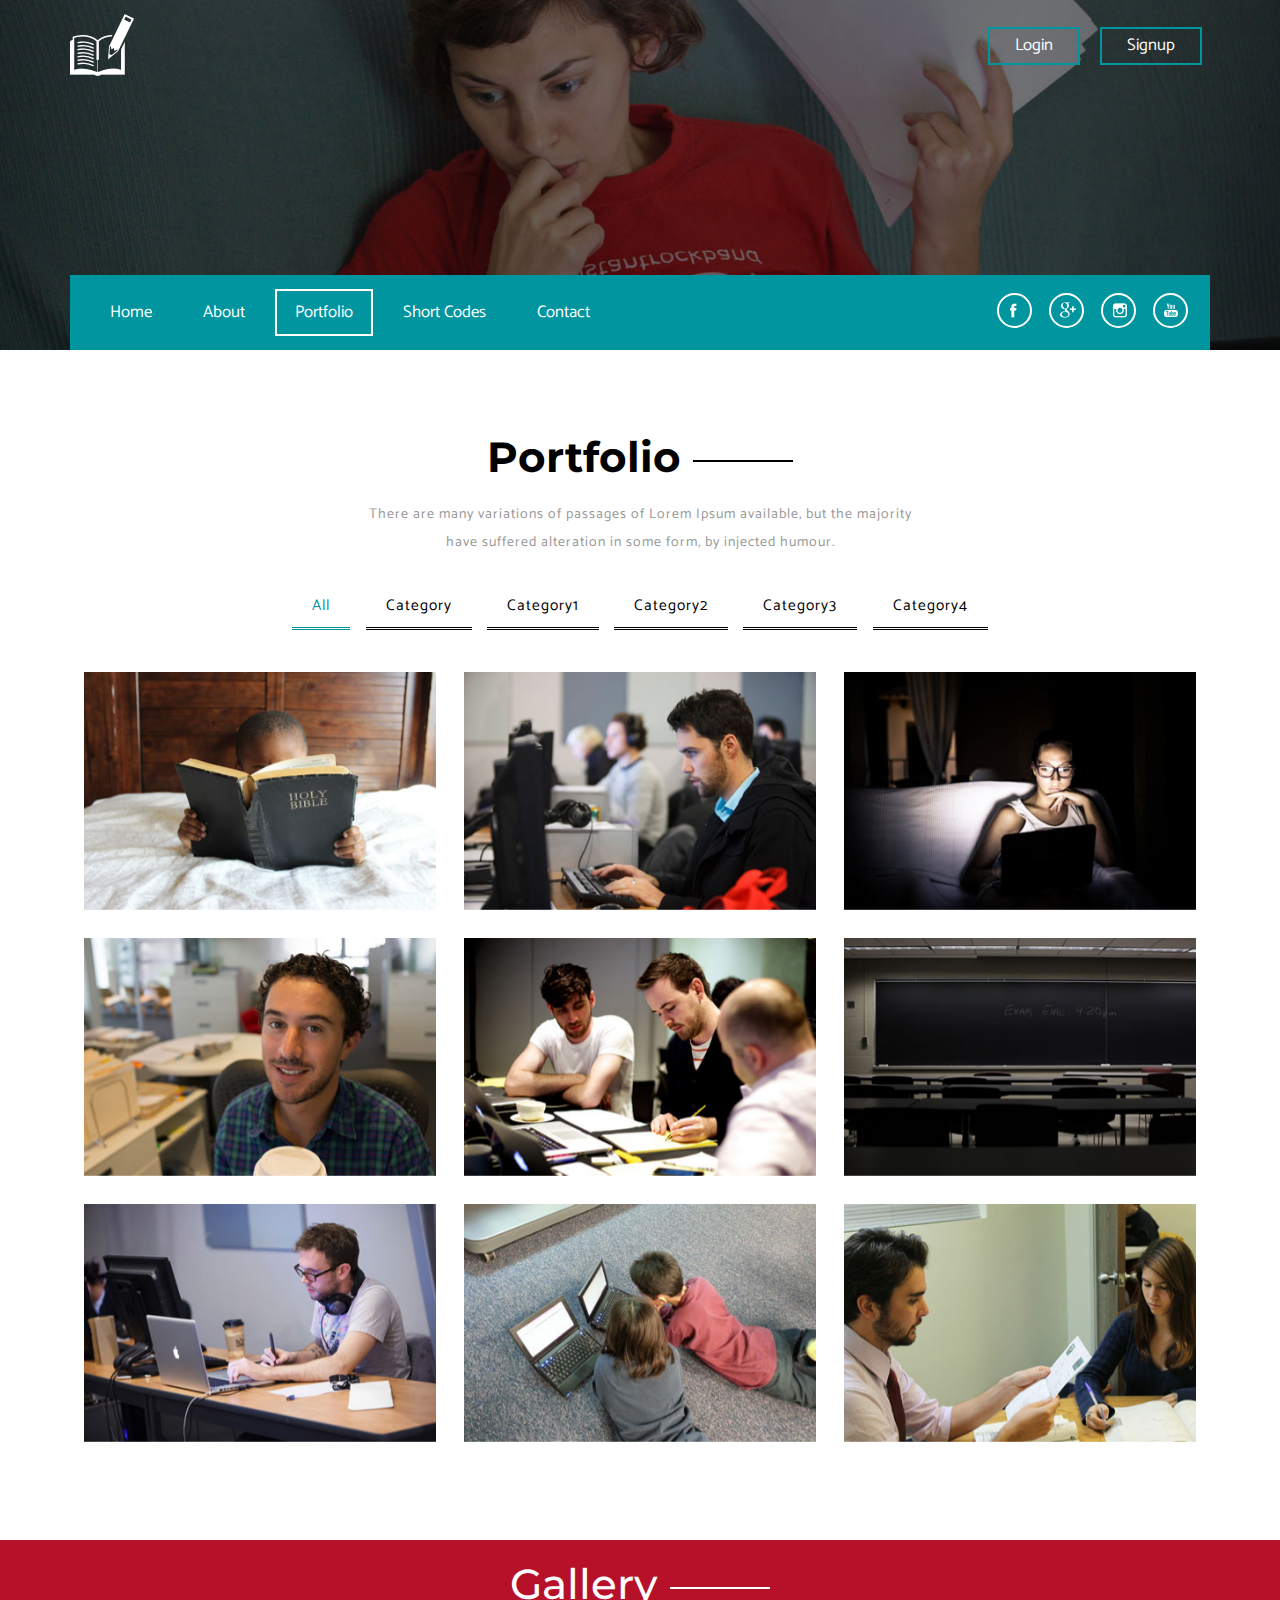
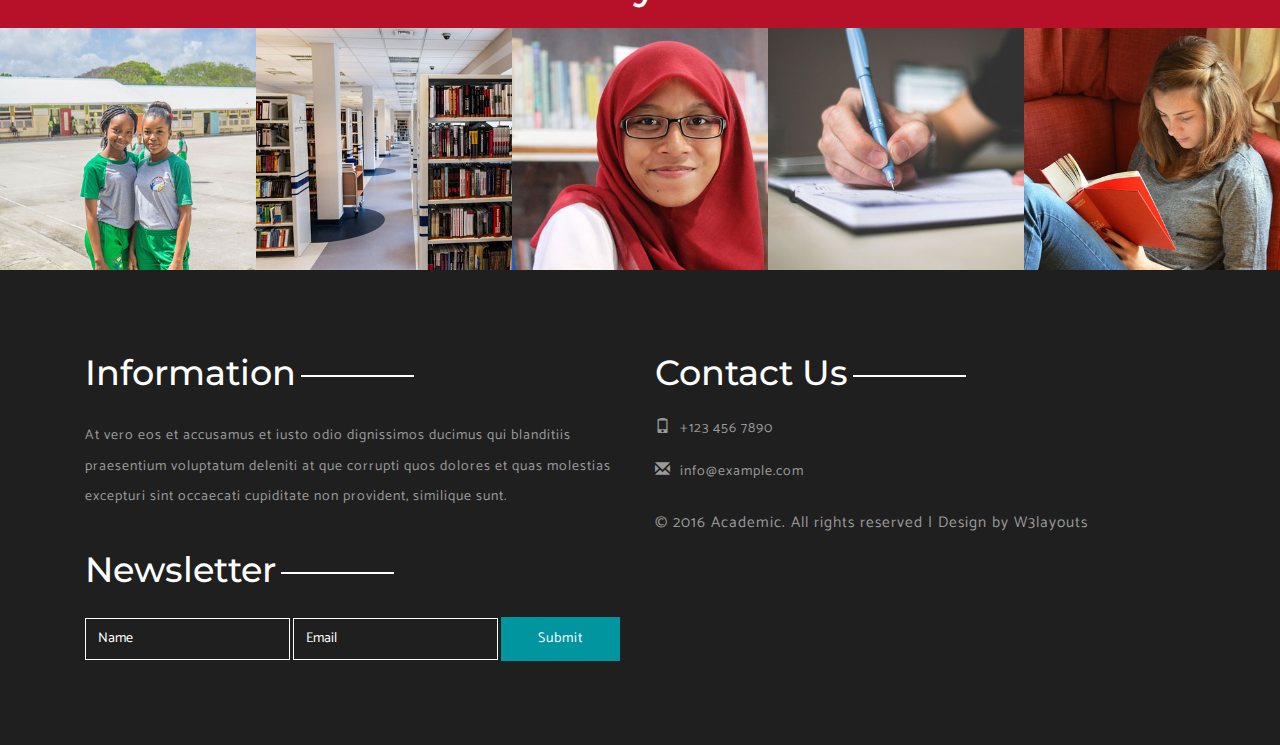
<file: gallery.html>
<!--A Design by W3layouts 
Author: W3layout
Author URL: http://w3layouts.com
License: Creative Commons Attribution 3.0 Unported
License URL: http://creativecommons.org/licenses/by/3.0/
-->
<!DOCTYPE html>
<html>
<head>
<title>Academic A Education Category Flat Bootstrap Responsive Website Template | Gallery :: w3layouts</title>
<link href="css/bootstrap.css" rel="stylesheet" type="text/css" media="all" />
<!-- jQuery (necessary for Bootstrap's JavaScript plugins) -->
<script src="js/jquery.min.js"></script>
<!-- Custom Theme files -->
<!--theme-style-->
<link href="css/style.css" rel="stylesheet" type="text/css" media="all" />	
<!--//theme-style-->
<meta name="viewport" content="width=device-width, initial-scale=1">
<meta http-equiv="Content-Type" content="text/html; charset=utf-8" />
<meta name="keywords" content="Academic Responsive web template, Bootstrap Web Templates, Flat Web Templates, Android Compatible web template, 
Smartphone Compatible web template, free webdesigns for Nokia, Samsung, LG, SonyEricsson, Motorola web design" />
<script type="application/x-javascript"> addEventListener("load", function() { setTimeout(hideURLbar, 0); }, false); function hideURLbar(){ window.scrollTo(0,1); } </script>
<!---->
<script src="js/bootstrap.min.js"></script>
<link href='//fonts.googleapis.com/css?family=Catamaran:400,100,300,500,700,600,800,900' rel='stylesheet' type='text/css'>
<link href='//fonts.googleapis.com/css?family=Montserrat:400,700' rel='stylesheet' type='text/css'>
<!----->
<link href="css/index.css" rel="stylesheet" type="text/css" media="all" />	
</head>
<body>
 <div class="header head1">
	<div class="container">
		<div class="head-top">
			<div class="logo">
				<a href="index.html"><img src="images/bo.png" alt="" title="Academic"></a>
			</div>
			<div class="login">
				<ul class="nav-login">
					<li><a href="#" data-toggle="modal" data-target="#myModal1">Login</a></li>
					<li><a href="#" data-toggle="modal" data-target="#myModal2">Signup</a></li>
				</ul>
			</div>
			<div class="clearfix"></div>
		</div>
	</div>
		<!-- login -->
			<div class="modal fade" id="myModal1" tabindex="-1" role="dialog" aria-labelledby="myModalLabel">
				<div class="modal-dialog" role="document">
					<div class="modal-content modal-info">
						<div class="modal-header">
							<button type="button" class="close" data-dismiss="modal" aria-label="Close"><span aria-hidden="true">&times;</span></button>						
						</div>
						<div class="modal-body modal-spa">
							<div class="login-grids">
							
									<div class="login-right">
										<form action="#" method="post">
											<h3>Signin with your account </h3>
											<input type="text" value="Enter your mobile number or Email" name=" Email" onfocus="this.value = '';" onblur="if (this.value == '') {this.value = 'Enter your mobile number or Email';}" required="">	
											<input type="password" value="Password" name="Password" onfocus="this.value = '';" onblur="if (this.value == '') {this.value = 'Password';}" required="">	
											<h4><a href="#">Forgot password</a> / <a href="#">Create new password</a></h4>
											<div class="single-bottom">
												<input type="checkbox"  id="brand" value="">
												<label for="brand"><span></span>Remember Me.</label>
											</div>
											<input type="submit" value="SIGNIN" >
										</form>
									</div>
									
								<p>By logging in you agree to our <span>Terms and Conditions</span> and <span>Privacy Policy</span></p>
							</div>
						</div>
					</div>
				</div>
			</div>
			<!-- //login -->
			<!-- signup -->
			<div class="modal fade" id="myModal2" tabindex="-1" role="dialog" aria-labelledby="myModalLabel">
				<div class="modal-dialog" role="document">
					<div class="modal-content modal-info">
						<div class="modal-header">
							<button type="button" class="close" data-dismiss="modal" aria-label="Close"><span aria-hidden="true">&times;</span></button>						
						</div>
						<div class="modal-body modal-spa">
							<div class="login-grids">
							
									<div class="login-right">
										<form action="#" method="post">
											<h3>Create your account </h3>
											<input type="text" value="Name" name="Name" onfocus="this.value = '';" onblur="if (this.value == '') {this.value = 'Name';}" required="">
											<input type="text" value="Mobile number" name="Mobile number" onfocus="this.value = '';" onblur="if (this.value == '') {this.value = 'Mobile number';}" required="">
											<input type="text" value="Email id" name="Email id" onfocus="this.value = '';" onblur="if (this.value == '') {this.value = 'Email id';}" required="">	
											<input type="password" value="Password" name="Password" onfocus="this.value = '';" onblur="if (this.value == '') {this.value = 'Password';}" required="">	
											
											<input type="submit" value="CREATE ACCOUNT" >
										</form>
									</div>
								
								<p>By logging in you agree to our <span>Terms and Conditions</span> and <span>Privacy Policy</span></p>
							</div>
						</div>
					</div>
				</div>
			</div>
			<!-- //signup -->
	
			<div class="nav-top">
			<div class="container">
				<div class="nav1">
					<div class="navbar1">
					<!-- Brand and toggle get grouped for better mobile display -->
						<div class="navbar-header">
							<button type="button" class="navbar-toggle collapsed" data-toggle="collapse" data-target="#bs-example-navbar-collapse-1" >
								<span class="sr-only">Toggle navigation</span>
								<span class="icon-bar"></span>
								<span class="icon-bar"></span>
								<span class="icon-bar"></span>
							</button>
		 
						</div>
						<!-- Collect the nav links, forms, and other content for toggling -->
						<div class="collapse navbar-collapse" id="bs-example-navbar-collapse-1">
							<ul class="nav navbar-nav cl-effect-8">
								<li ><a  href="index.html">Home </a></li>
								<li><a href="about.html">About</a></li>
								<li><a class="active" href="gallery.html">Portfolio</a></li>
								<li><a href="typo.html">Short Codes</a></li>
								<li><a href="contact.html">Contact</a></li>	
							</ul>
						</div><!-- /.navbar-collapse -->
					</div>
					<!-- start search-->
					<ul class="social-ic">
						<li><a href="#"><i></i></a></li>
						<li><a href="#"><i class="ic"></i></a></li>
						<li><a href="#"><i class="ic1"></i></a></li>
						<li><a href="#"><i class="ic2"></i></a></li>
					</ul>
					<div class="clearfix"></div>
				</div> 
			</div> 
		</div> 
</div> 
	<!--gallery-->
<div class="gallery">
	<div class="container">
		<div class="gallery-top">
			<h2>Portfolio</h2>
			<p> There are many variations of passages of Lorem Ipsum available, but the majority have suffered alteration in some form, by injected humour.</p>
		</div>
            <ul class="simplefilter">
                <li class="active" data-filter="all">All</li>
                <li data-filter="1">Category</li>
                <li data-filter="2">Category1</li>
                <li data-filter="3">Category2</li>
                <li data-filter="4">Category3</li>
                <li data-filter="5">Category4</li>
            </ul>
     
            <div class="filtr-container">
                <div class=" col-md-4 filtr-item" data-category="1, 5" data-sort="Busy streets">
                  <a href="images/pc.jpg" class="b-link-stripe b-animate-go  swipebox">
					<div class="ed-gal-effect slow-zoom horizontal">
						<div class="img-box"><img src="images/pc.jpg" alt=" " /></div>
							<div class="ed-text-box">
								<div class="ed-gal-text">
									<h4>Education</h4>
									<p>Sit accusamus, vel blanditiis iure minima ipsa molestias minus laborum velit, nulla.</p>
								</div>
							</div>
					</div>
				</a>

                </div>
                <div class="col-md-4 filtr-item" data-category="2, 5" data-sort="Luminous night">
                    <a href="images/pc1.jpg" class="b-link-stripe b-animate-go  swipebox">
					<div class="ed-gal-effect slow-zoom horizontal">
						<div class="img-box"><img src="images/pc1.jpg" alt=" " /></div>
							<div class="ed-text-box">
								<div class="ed-gal-text">
									<h4>Education</h4>
									<p>Sit accusamus, vel blanditiis iure minima ipsa molestias minus laborum velit, nulla.</p>
								</div>
							</div>
					</div>
				</a>

                </div>
                <div class="col-md-4 filtr-item" data-category="1, 4" data-sort="City wonders">
                    <a href="images/pc2.jpg" class="b-link-stripe b-animate-go  swipebox">
					<div class="ed-gal-effect slow-zoom horizontal">
						<div class="img-box"><img src="images/pc2.jpg" alt=" " /></div>
							<div class="ed-text-box">
								<div class="ed-gal-text">
									<h4>Education</h4>
									<p>Sit accusamus, vel blanditiis iure minima ipsa molestias minus laborum velit, nulla.</p>
								</div>
							</div>
					</div>
				</a>

                </div>
                <div class=" col-md-4 filtr-item" data-category="3" data-sort="In production">
                   <a href="images/pc3.jpg" class="b-link-stripe b-animate-go  swipebox">
					<div class="ed-gal-effect slow-zoom horizontal">
						<div class="img-box"><img src="images/pc3.jpg" alt=" " /></div>
							<div class="ed-text-box">
								<div class="ed-gal-text">
									<h4>Education</h4>
									<p>Sit accusamus, vel blanditiis iure minima ipsa molestias minus laborum velit, nulla.</p>
								</div>
							</div>
					</div>
				</a>

                </div>
                <div class="col-md-4 filtr-item" data-category="3, 4" data-sort="Industrial site">
                    <a href="images/pc4.jpg" class="b-link-stripe b-animate-go  swipebox">
					<div class="ed-gal-effect slow-zoom horizontal">
						<div class="img-box"><img src="images/pc4.jpg" alt=" " /></div>
							<div class="ed-text-box">
								<div class="ed-gal-text">
									<h4>Education</h4>
									<p>Sit accusamus, vel blanditiis iure minima ipsa molestias minus laborum velit, nulla.</p>
								</div>
							</div>
					</div>
				</a>

                </div>
                <div class="col-md-4 filtr-item" data-category="2, 4" data-sort="Peaceful lake">
                    <a href="images/pc5.jpg" class="b-link-stripe b-animate-go  swipebox">
					<div class="ed-gal-effect slow-zoom horizontal">
						<div class="img-box"><img src="images/pc5.jpg" alt=" " /></div>
							<div class="ed-text-box">
								<div class="ed-gal-text">
									<h4>Education</h4>
									<p>Sit accusamus, vel blanditiis iure minima ipsa molestias minus laborum velit, nulla.</p>
								</div>
							</div>
					</div>
				</a>

                </div>
                <div class="col-md-4  filtr-item" data-category="1, 5" data-sort="City lights">
                   <a href="images/pc6.jpg" class="b-link-stripe b-animate-go  swipebox">
					<div class="ed-gal-effect slow-zoom horizontal">
						<div class="img-box"><img src="images/pc6.jpg" alt=" " /></div>
							<div class="ed-text-box">
								<div class="ed-gal-text">
									<h4>Education</h4>
									<p>Sit accusamus, vel blanditiis iure minima ipsa molestias minus laborum velit, nulla.</p>
								</div>
							</div>
					</div>
				</a>

                </div>
                <div class="col-md-4 filtr-item" data-category="2, 4" data-sort="Dreamhouse">
                   <a href="images/pc7.jpg" class="b-link-stripe b-animate-go  swipebox">
					<div class="ed-gal-effect slow-zoom horizontal">
						<div class="img-box"><img src="images/pc7.jpg" alt=" " /></div>
							<div class="ed-text-box">
								<div class="ed-gal-text">
									<h4>Education</h4>
									<p>Sit accusamus, vel blanditiis iure minima ipsa molestias minus laborum velit, nulla.</p>
								</div>
							</div>
					</div>
				</a>

                </div>
				<div class="col-md-4 filtr-item" data-category="3" data-sort="Dreamhouse">
                   <a href="images/pc8.jpg" class="b-link-stripe b-animate-go  swipebox">
					<div class="ed-gal-effect slow-zoom horizontal">
						<div class="img-box"><img src="images/pc8.jpg" alt=" " /></div>
							<div class="ed-text-box">
								<div class="ed-gal-text">
									<h4>Education</h4>
									<p>Sit accusamus, vel blanditiis iure minima ipsa molestias minus laborum velit, nulla.</p>
								</div>
							</div>
					</div>
				</a>

                </div>
               <div class="clearfix"> </div>
            </div>
    </div>
</div>

    <!-- Include jQuery & Filterizr -->
    
    <script src="js/jquery.filterizr.js"></script>
    <script src="js/controls.js"></script>

    <!-- Kick off Filterizr -->
    <script type="text/javascript">
        $(function() {
            //Initialize filterizr with default options
            $('.filtr-container').filterizr();
        });
    </script>
	<!--//gallery-->
<!---->
<div class="content-bottom">
	<h1>Gallery</h1>
		<div class="content-in">
            <div class="port effect-1">
                <div class="image-box">
                   <img src="images/fi.jpg" alt="" class="img-responsive">
               </div>
                <div class="text-desc">
                    <h6>Education</h6>
                    <p>Lorem ipsum dolor sit amet, consectetur adipiscing elit, sed do eiusmod tempor .</p>
                </div>
           </div>
         </div>
		<div class="content-in">
            <div class="port effect-1">
                <div class="image-box">
                    <img src="images/fi1.jpg" alt="" class="img-responsive">
                </div>
				<div class="text-desc">
                    <h6>Education</h6>
                    <p>Lorem ipsum dolor sit amet, consectetur adipiscing elit, sed do eiusmod tempor .</p>	
                </div>
            </div>
        </div>
		<div class="content-in">
            <div class="port effect-1">
                <div class="image-box">
                    <img src="images/fi3.jpg" alt="" class="img-responsive">
                </div>
				<div class="text-desc">
					<h6>Education</h6>
					<p>Lorem ipsum dolor sit amet, consectetur adipiscing elit, sed do eiusmod tempor .</p>   	
				</div>
			</div>
        </div>
		<div class="content-in">
            <div class="port effect-1">
                <div class="image-box">
                    <img src="images/fi2.jpg" alt="" class="img-responsive">
                </div>
                <div class="text-desc">
                    <h6>Education</h6>
                    <p>Lorem ipsum dolor sit amet, consectetur adipiscing elit, sed do eiusmod tempor .</p>	
                </div>
            </div>
        </div>
		<div class="content-in">
            <div class="port effect-1">
                <div class="image-box">
                    <img src="images/fi4.jpg" alt="" class="img-responsive">
                </div>
                <div class="text-desc">
                    <h6>Education</h6>
                    <p>Lorem ipsum dolor sit amet, consectetur adipiscing elit, sed do eiusmod tempor .</p>	
                </div>
            </div>
        </div>
        <div class="clearfix"> </div>
</div>
<!---->
<!--footer-->
<div class="footer">
	<div class="container">
		<div class="col-md-6 footer-left">
			<h3>Information</h3>
			<p class="para">At vero eos et accusamus et iusto odio dignissimos
			ducimus qui blanditiis praesentium voluptatum deleniti at
			que corrupti quos dolores et quas molestias excepturi sint
			occaecati cupiditate non provident, similique sunt.</p>
			<h3>Newsletter<label></label></h3>
			<form action="#" method="post">
				<input type="text" value="Name" name="Name" onfocus="this.value = '';" onblur="if (this.value == '') {this.value = 'Name';}" required="">
				<input type="email" value="Email" name="Email" onfocus="this.value = '';" onblur="if (this.value == '') {this.value = 'Email';}" required="">
				<input type="submit" value="Submit">
			</form>
		</div>
		<div class="col-md-6 footer-right">
			<h3>Contact Us</h3>
			<ul class="con-icons">
				<li><span class="glyphicon glyphicon-phone" aria-hidden="true"></span>+123 456 7890</li>
				<li><a href="mailto:info@example.com"><span class="glyphicon glyphicon-envelope" aria-hidden="true"></span>info@example.com</a></li>
			</ul>
			<p class="copy-right">© 2016 Academic. All rights reserved | Design by <a href="http://w3layouts.com/">W3layouts</a></p>
		</div>
		<div class="clearfix"></div>
	</div>
</div>
<!--//footer-->
<link rel="stylesheet" href="css/swipebox.css">
<!-- swipe box js -->
	<script src="js/jquery.swipebox.min.js"></script> 
	    <script type="text/javascript">
			jQuery(function($) {
				$(".swipebox").swipebox();
			});
	</script>
<!-- //swipe box js -->

</body>
</html>
</file>
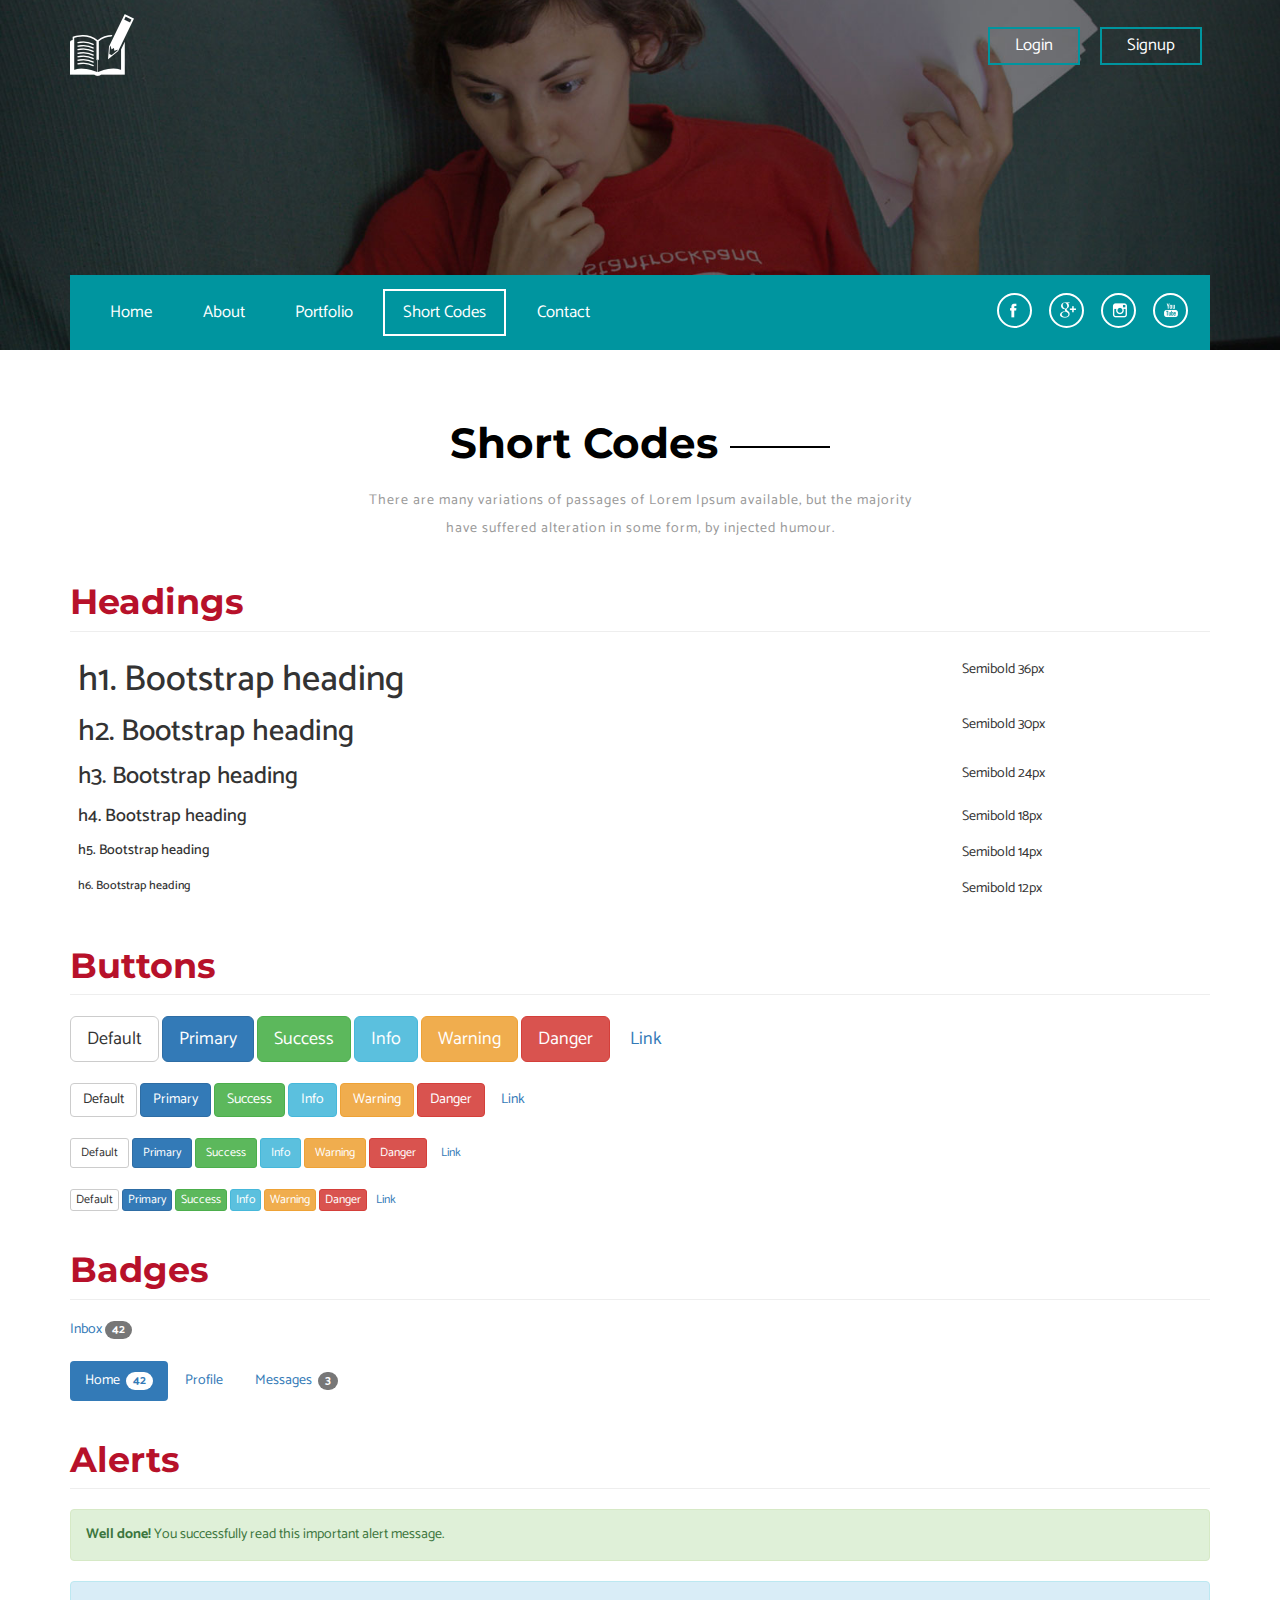
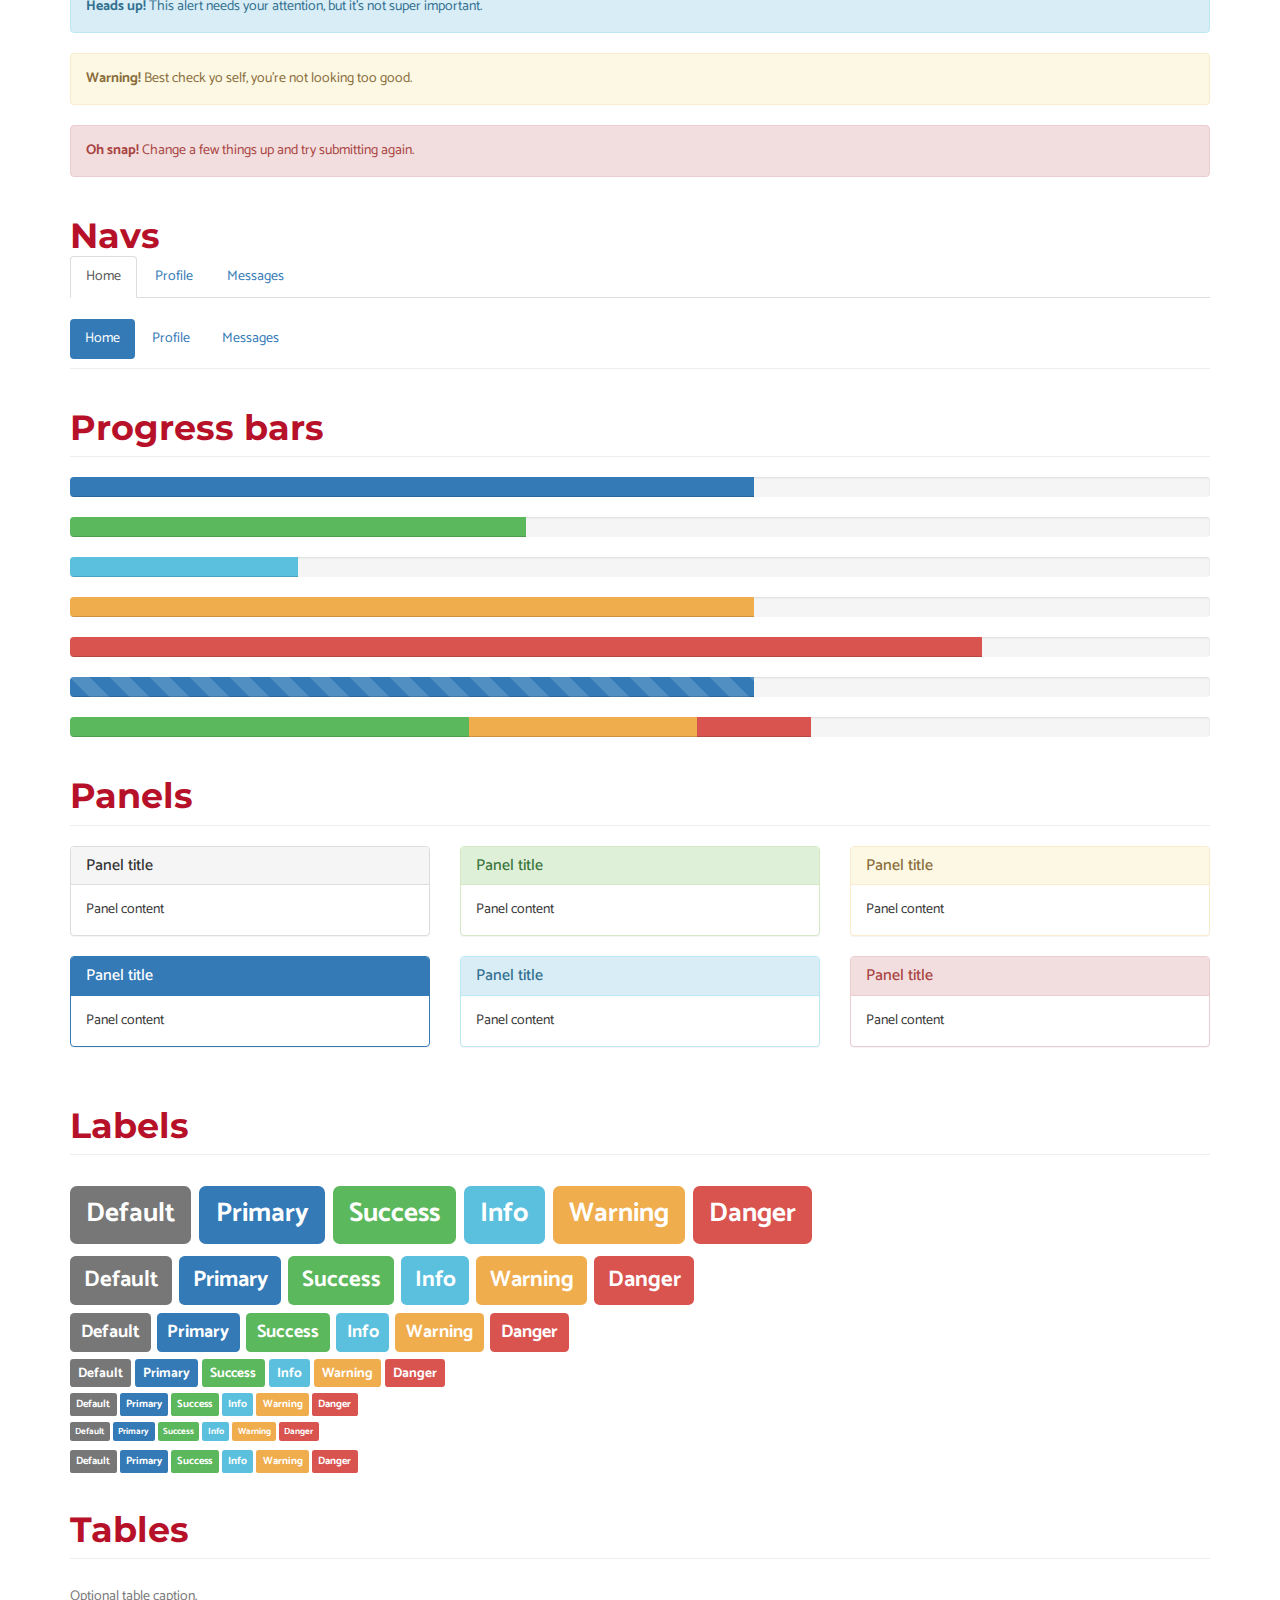
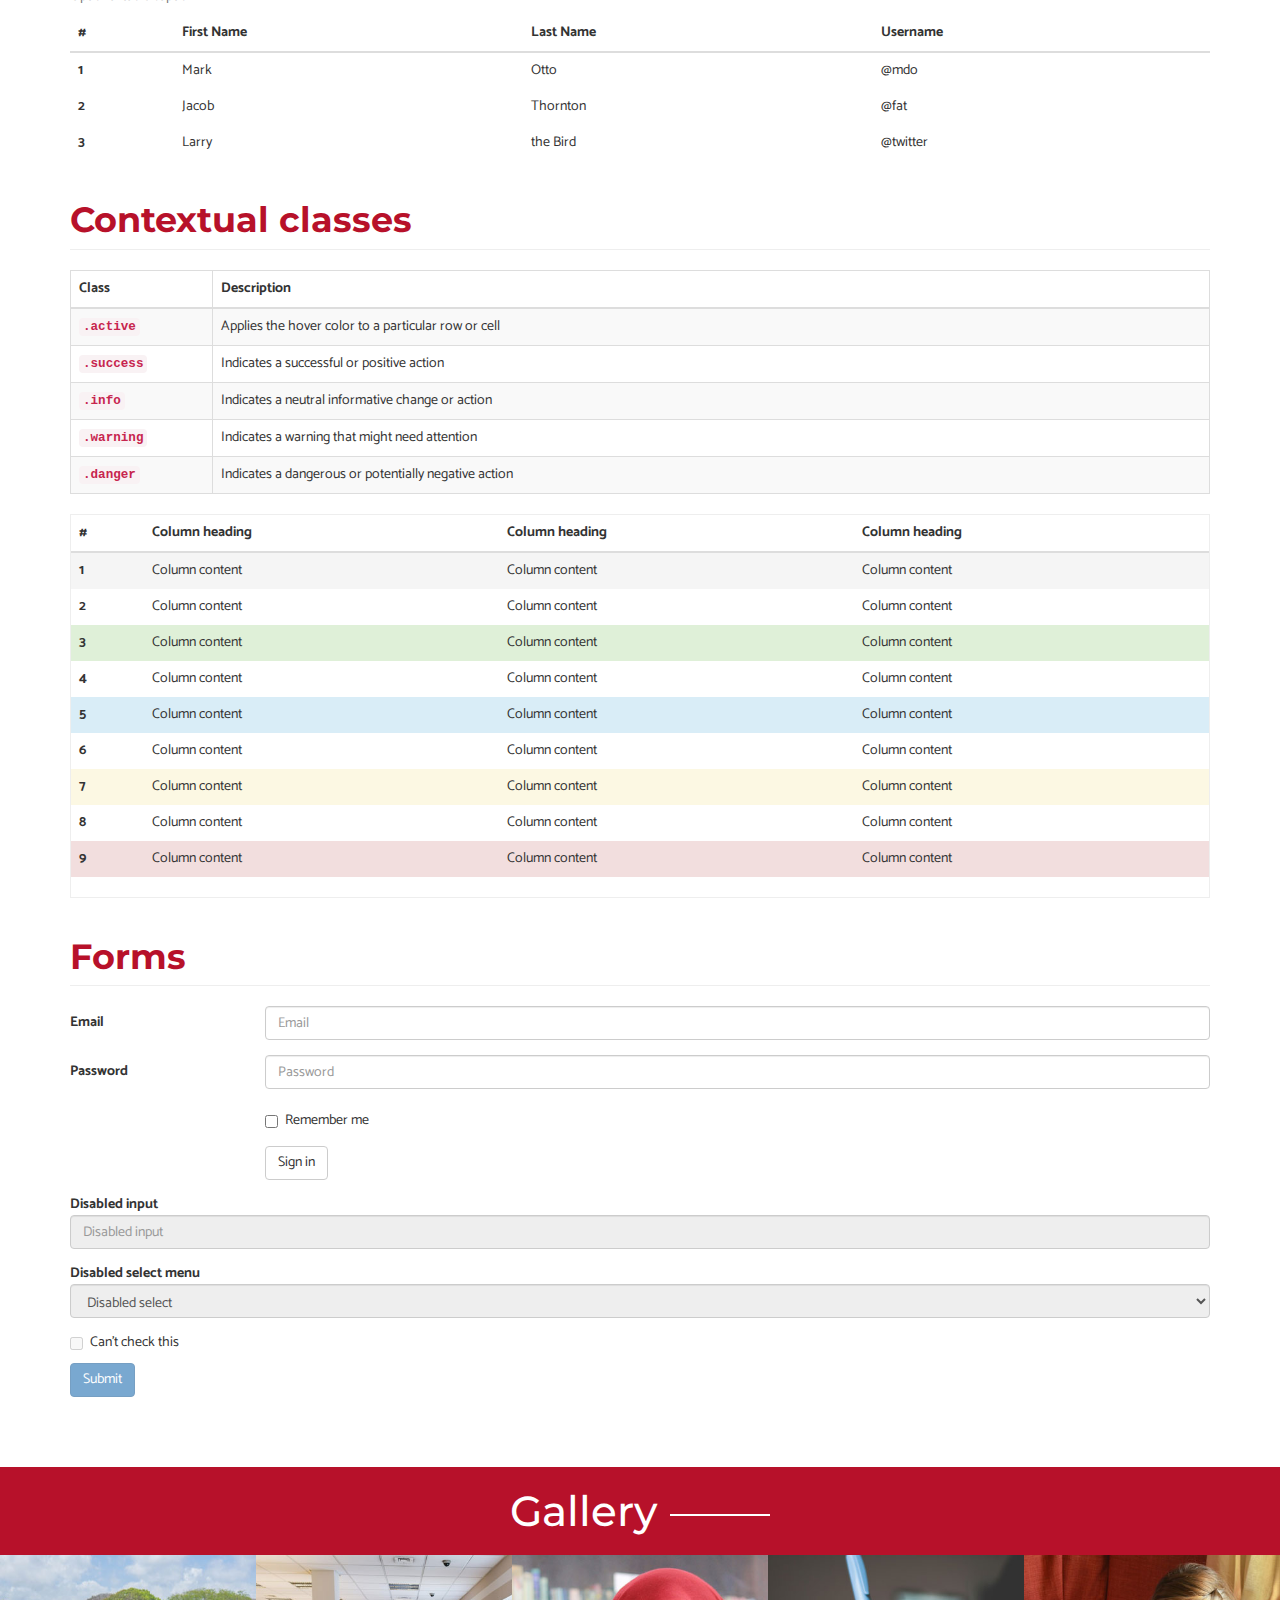
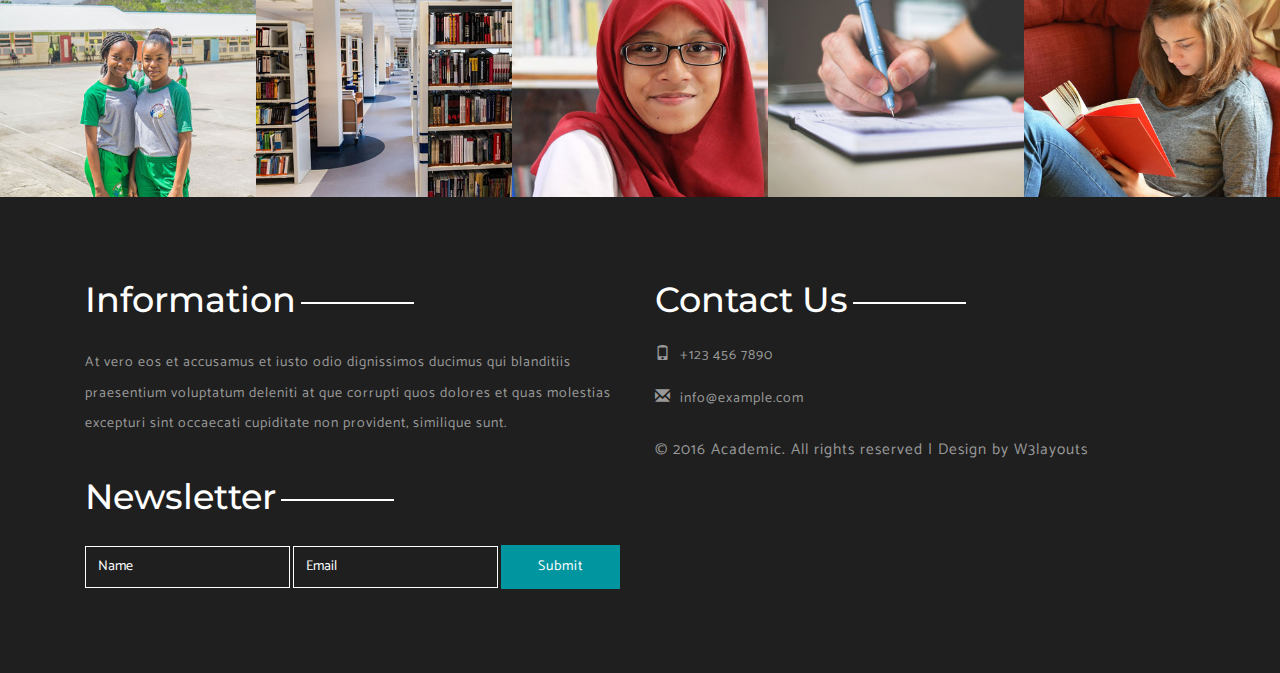
<file: typo.html>
<!--A Design by W3layouts 
Author: W3layout
Author URL: http://w3layouts.com
License: Creative Commons Attribution 3.0 Unported
License URL: http://creativecommons.org/licenses/by/3.0/
-->
<!DOCTYPE html>
<html>
<head>
<title>Academic A Education Category Flat Bootstrap Responsive Website Template | Short Codes :: w3layouts</title>
<link href="css/bootstrap.css" rel="stylesheet" type="text/css" media="all" />
<!-- jQuery (necessary for Bootstrap's JavaScript plugins) -->
<script src="js/jquery.min.js"></script>
<!-- Custom Theme files -->
<!--theme-style-->
<link href="css/style.css" rel="stylesheet" type="text/css" media="all" />	
<!--//theme-style-->
<meta name="viewport" content="width=device-width, initial-scale=1">
<meta http-equiv="Content-Type" content="text/html; charset=utf-8" />
<meta name="keywords" content="Academic Responsive web template, Bootstrap Web Templates, Flat Web Templates, Android Compatible web template, 
Smartphone Compatible web template, free webdesigns for Nokia, Samsung, LG, SonyEricsson, Motorola web design" />
<script type="application/x-javascript"> addEventListener("load", function() { setTimeout(hideURLbar, 0); }, false); function hideURLbar(){ window.scrollTo(0,1); } </script>
<!---->
<script src="js/bootstrap.min.js"></script>
<link href='//fonts.googleapis.com/css?family=Catamaran:400,100,300,500,700,600,800,900' rel='stylesheet' type='text/css'>
<link href='//fonts.googleapis.com/css?family=Montserrat:400,700' rel='stylesheet' type='text/css'>
</head>
<body>
 <div class="header head1">
	<div class="container">
		<div class="head-top">
			<div class="logo">
				<a href="index.html"><img src="images/bo.png" alt="" title="Academic"></a>
			</div>
			<div class="login">
				<ul class="nav-login">
					<li><a href="#" data-toggle="modal" data-target="#myModal1">Login</a></li>
					<li><a href="#" data-toggle="modal" data-target="#myModal2">Signup</a></li>
				</ul>
			</div>
			<div class="clearfix"></div>
		</div>
	</div>
		<!-- login -->
			<div class="modal fade" id="myModal1" tabindex="-1" role="dialog" aria-labelledby="myModalLabel">
				<div class="modal-dialog" role="document">
					<div class="modal-content modal-info">
						<div class="modal-header">
							<button type="button" class="close" data-dismiss="modal" aria-label="Close"><span aria-hidden="true">&times;</span></button>						
						</div>
						<div class="modal-body modal-spa">
							<div class="login-grids">
							
									<div class="login-right">
										<form action="#" method="post">
											<h3>Signin with your account </h3>
											<input type="text" value="Enter your mobile number or Email" name=" Email" onfocus="this.value = '';" onblur="if (this.value == '') {this.value = 'Enter your mobile number or Email';}" required="">	
											<input type="password" value="Password" name="Password" onfocus="this.value = '';" onblur="if (this.value == '') {this.value = 'Password';}" required="">	
											<h4><a href="#">Forgot password</a> / <a href="#">Create new password</a></h4>
											<div class="single-bottom">
												<input type="checkbox"  id="brand" value="">
												<label for="brand"><span></span>Remember Me.</label>
											</div>
											<input type="submit" value="SIGNIN" >
										</form>
									</div>
									
								<p>By logging in you agree to our <span>Terms and Conditions</span> and <span>Privacy Policy</span></p>
							</div>
						</div>
					</div>
				</div>
			</div>
			<!-- //login -->
			<!-- signup -->
			<div class="modal fade" id="myModal2" tabindex="-1" role="dialog" aria-labelledby="myModalLabel">
				<div class="modal-dialog" role="document">
					<div class="modal-content modal-info">
						<div class="modal-header">
							<button type="button" class="close" data-dismiss="modal" aria-label="Close"><span aria-hidden="true">&times;</span></button>						
						</div>
						<div class="modal-body modal-spa">
							<div class="login-grids">
							
									<div class="login-right">
										<form action="#" method="post">
											<h3>Create your account </h3>
											<input type="text" value="Name" name="Name" onfocus="this.value = '';" onblur="if (this.value == '') {this.value = 'Name';}" required="">
											<input type="text" value="Mobile number" name="Mobile number" onfocus="this.value = '';" onblur="if (this.value == '') {this.value = 'Mobile number';}" required="">
											<input type="text" value="Email id" name="Email id" onfocus="this.value = '';" onblur="if (this.value == '') {this.value = 'Email id';}" required="">	
											<input type="password" value="Password" name="Password" onfocus="this.value = '';" onblur="if (this.value == '') {this.value = 'Password';}" required="">	
											
											<input type="submit" value="CREATE ACCOUNT" >
										</form>
									</div>
								
								<p>By logging in you agree to our <span>Terms and Conditions</span> and <span>Privacy Policy</span></p>
							</div>
						</div>
					</div>
				</div>
			</div>
			<!-- //signup -->
	
		<div class="nav-top">
			<div class="container">
				<div class="nav1">
					<div class="navbar1">
					<!-- Brand and toggle get grouped for better mobile display -->
						<div class="navbar-header">
							<button type="button" class="navbar-toggle collapsed" data-toggle="collapse" data-target="#bs-example-navbar-collapse-1" >
								<span class="sr-only">Toggle navigation</span>
								<span class="icon-bar"></span>
								<span class="icon-bar"></span>
								<span class="icon-bar"></span>
							</button>
		 
						</div>
						<!-- Collect the nav links, forms, and other content for toggling -->
						<div class="collapse navbar-collapse" id="bs-example-navbar-collapse-1">
							<ul class="nav navbar-nav cl-effect-8">
								<li ><a  href="index.html">Home </a></li>
								<li><a href="about.html">About</a></li>
								<li><a href="gallery.html">Portfolio</a></li>
								<li><a class="active" href="typo.html">Short Codes</a></li>
								<li><a href="contact.html">Contact</a></li>	
							</ul>
						</div><!-- /.navbar-collapse -->
					</div>
					<!-- start search-->
					<ul class="social-ic">
						<li><a href="#"><i></i></a></li>
						<li><a href="#"><i class="ic"></i></a></li>
						<li><a href="#"><i class="ic1"></i></a></li>
						<li><a href="#"><i class="ic2"></i></a></li>
					</ul>
					<div class="clearfix"></div>
				</div> 
			</div> 
		</div> 
</div> 
<!-- about -->
<!--content-->
	<div class="container">
	<div class="page">
	<div class="typo-head">
					<h3>Short Codes</h3>
					<p> There are many variations of passages of Lorem Ipsum available, but the majority have suffered alteration in some form, by injected humour.</p>
				</div>
		<!--button-->
		<div class="grid_3 grid_4">
			<div class="page-header">
       	<h3>Headings</h3>
      </div>
  
  <div class="bs-example">
    <table class="table">
      <tbody>
        <tr>
          <td><h1 id="h1-bootstrap-heading">h1. Bootstrap heading<a class="anchorjs-link" href="#h1.-bootstrap-heading"><span class="anchorjs-icon"></span></a></h1></td>
          <td class="type-info">Semibold 36px</td>
        </tr>
        <tr>
          <td><h2 id="h2-bootstrap-heading">h2. Bootstrap heading<a class="anchorjs-link" href="#h2.-bootstrap-heading"><span class="anchorjs-icon"></span></a></h2></td>
          <td class="type-info">Semibold 30px</td>
        </tr>
        <tr>
          <td><h3 id="h3-bootstrap-heading">h3. Bootstrap heading<a class="anchorjs-link" href="#h3.-bootstrap-heading"><span class="anchorjs-icon"></span></a></h3></td>
          <td class="type-info">Semibold 24px</td>
        </tr>
        <tr>
          <td><h4 id="h4.-bootstrap-heading">h4. Bootstrap heading<a class="anchorjs-link" href="#h4.-bootstrap-heading"><span class="anchorjs-icon"></span></a></h4></td>
          <td class="type-info">Semibold 18px</td>
        </tr>
        <tr>
          <td><h5 id="h5-bootstrap-heading">h5. Bootstrap heading<a class="anchorjs-link" href="#h5.-bootstrap-heading"><span class="anchorjs-icon"></span></a></h5></td>
          <td class="type-info">Semibold 14px</td>
        </tr>
        <tr>
          <td><h6  id="h6-bootstrap-heading">h6. Bootstrap heading</h6></td>
          <td class="type-info">Semibold 12px</td>
        </tr>
      </tbody>
    </table>
    </div>
  </div>
  <!--buttons-->
	<div class="page-header">
        <h3>Buttons</h3>
      </div>
      <p class="grid1">
        <button type="button" class="btn btn-lg btn-default">Default</button>
        <button type="button" class="btn btn-lg btn-primary">Primary</button>
        <button type="button" class="btn btn-lg btn-success">Success</button>
        <button type="button" class="btn btn-lg btn-info">Info</button>
        <button type="button" class="btn btn-lg btn-warning">Warning</button>
        <button type="button" class="btn btn-lg btn-danger">Danger</button>
        <button type="button" class="btn btn-lg btn-link">Link</button>
      </p>
      <p class="grid1 ">
        <button type="button" class="btn btn-1 btn-default">Default</button>
        <button type="button" class="btn btn-1 btn-primary">Primary</button>
        <button type="button" class="btn btn-1 btn-success">Success</button>
        <button type="button" class="btn btn-1 btn-info">Info</button>
        <button type="button" class="btn btn-1 btn-warning">Warning</button>
        <button type="button" class="btn btn-1 btn-danger">Danger</button>
        <button type="button" class="btn btn-1 btn-link">Link</button>
      </p>
      <p class="grid1">
        <button type="button" class="btn btn-sm btn-default">Default</button>
        <button type="button" class="btn btn-sm btn-primary">Primary</button>
        <button type="button" class="btn btn-sm btn-success">Success</button>
        <button type="button" class="btn btn-sm btn-info">Info</button>
        <button type="button" class="btn btn-sm btn-warning">Warning</button>
        <button type="button" class="btn btn-sm btn-danger">Danger</button>
        <button type="button" class="btn btn-sm btn-link">Link</button>
      </p>
      <p class="grid1">
        <button type="button" class="btn btn-xs btn-default">Default</button>
        <button type="button" class="btn btn-xs btn-primary">Primary</button>
        <button type="button" class="btn btn-xs btn-success">Success</button>
        <button type="button" class="btn btn-xs btn-info">Info</button>
        <button type="button" class="btn btn-xs btn-warning">Warning</button>
        <button type="button" class="btn btn-xs btn-danger">Danger</button>
        <button type="button" class="btn btn-xs btn-link">Link</button>
      </p>
      <!--//button-->
      <!--bages-->
      <div class="page-header">
        <h3>Badges</h3>
      </div>
      <p>
        <a href="#">Inbox <span class="badge">42</span></a>
      </p>
      <ul class="nav nav-pills wow fadeInLeft animated" data-wow-delay=".5s" role="tablist">
        <li role="presentation" class="active"><a href="#">Home <span class="badge">42</span></a></li>
        <li role="presentation"><a href="#">Profile</a></li>
        <li role="presentation"><a href="#">Messages <span class="badge">3</span></a></li>
      </ul>
       <!--//bages-->
       <!--alerts-->
       <div class="page-header">
        <h3>Alerts</h3>
      </div>
      <div class="alert alert-success" role="alert">
        <strong>Well done!</strong> You successfully read this important alert message.
      </div>
      <div class="alert alert-info" role="alert">
        <strong>Heads up!</strong> This alert needs your attention, but it's not super important.
      </div>
      <div class="alert alert-warning" role="alert">
        <strong>Warning!</strong> Best check yo self, you're not looking too good.
      </div>
      <div class="alert alert-danger" role="alert">
        <strong>Oh snap!</strong> Change a few things up and try submitting again.
      </div>
      <!--//alerts-->
        <!--nav-->
       <div class="page-header ">
        <h3>Navs</h3>
        <ul class="nav nav-tabs" role="tablist">
        <li role="presentation" class="active"><a href="#">Home</a></li>
        <li role="presentation"><a href="#">Profile</a></li>
        <li role="presentation"><a href="#">Messages</a></li>
      </ul>
      <ul class="nav nav-pills" role="tablist">
        <li role="presentation" class="active"><a href="#">Home</a></li>
        <li role="presentation"><a href="#">Profile</a></li>
        <li role="presentation"><a href="#">Messages</a></li>
      </ul>
      </div>
        <!--//nav-->
       
      
        <!--Progress bars-->
        <div class="page-header">
        <h3>Progress bars</h3>
      </div>
      <div class="progress">
        <div class="progress-bar" role="progressbar" aria-valuenow="60" aria-valuemin="0" aria-valuemax="100" style="width: 60%;"><span class="sr-only">60% Complete</span></div>
      </div>
      <div class="progress">
        <div class="progress-bar progress-bar-success" role="progressbar" aria-valuenow="40" aria-valuemin="0" aria-valuemax="100" style="width: 40%"><span class="sr-only">40% Complete (success)</span></div>
      </div>
      <div class="progress">
        <div class="progress-bar progress-bar-info" role="progressbar" aria-valuenow="20" aria-valuemin="0" aria-valuemax="100" style="width: 20%"><span class="sr-only">20% Complete</span></div>
      </div>
      <div class="progress">
        <div class="progress-bar progress-bar-warning" role="progressbar" aria-valuenow="60" aria-valuemin="0" aria-valuemax="100" style="width: 60%"><span class="sr-only">60% Complete (warning)</span></div>
      </div>
      <div class="progress">
        <div class="progress-bar progress-bar-danger" role="progressbar" aria-valuenow="80" aria-valuemin="0" aria-valuemax="100" style="width: 80%"><span class="sr-only">80% Complete (danger)</span></div>
      </div>
      <div class="progress">
        <div class="progress-bar progress-bar-striped" role="progressbar" aria-valuenow="60" aria-valuemin="0" aria-valuemax="100" style="width: 60%"><span class="sr-only">60% Complete</span></div>
      </div>
      <div class="progress">
        <div class="progress-bar progress-bar-success" style="width: 35%"><span class="sr-only">35% Complete (success)</span></div>
        <div class="progress-bar progress-bar-warning" style="width: 20%"><span class="sr-only">20% Complete (warning)</span></div>
        <div class="progress-bar progress-bar-danger" style="width: 10%"><span class="sr-only">10% Complete (danger)</span></div>
      </div>
      <!--//Progress bars-->
        <!--Panels-->
      <div class="page-header">
        <h3>Panels</h3>
      </div>
      <div class="row ">
        <div class="col-sm-4">
          <div class="panel panel-default">
            <div class="panel-heading">
              <h3 class="panel-title">Panel title</h3>
            </div>
            <div class="panel-body">
              Panel content
            </div>
          </div>
          <div class="panel panel-primary">
            <div class="panel-heading">
              <h3 class="panel-title">Panel title</h3>
            </div>
            <div class="panel-body">
              Panel content
            </div>
          </div>
        </div><!-- /.col-sm-4 -->
        <div class="col-sm-4">
          <div class="panel panel-success">
            <div class="panel-heading">
              <h3 class="panel-title">Panel title</h3>
            </div>
            <div class="panel-body">
              Panel content
            </div>
          </div>
          <div class="panel panel-info">
            <div class="panel-heading">
              <h3 class="panel-title">Panel title</h3>
            </div>
            <div class="panel-body">
              Panel content
            </div>
          </div>
        </div><!-- /.col-sm-4 -->
        <div class="col-sm-4">
          <div class="panel panel-warning">
            <div class="panel-heading">
              <h3 class="panel-title">Panel title</h3>
            </div>
            <div class="panel-body">
              Panel content
            </div>
          </div>
          <div class="panel panel-danger">
            <div class="panel-heading">
              <h3 class="panel-title">Panel title</h3>
            </div>
            <div class="panel-body">
              Panel content
            </div>
          </div>
        </div><!-- /.col-sm-4 -->
      </div>
       <!--//Panels-->
        <!--labels-->
       <div class="page-header">
        <h3>Labels</h3>
      </div>
      <h1 class="grid2">
        <span class="label label-default">Default</span>
        <span class="label label-primary">Primary</span>
        <span class="label label-success">Success</span>
        <span class="label label-info">Info</span>
        <span class="label label-warning">Warning</span>
        <span class="label label-danger">Danger</span>
      </h1>
      <h2 class="grid2">
        <span class="label label-default">Default</span>
        <span class="label label-primary">Primary</span>
        <span class="label label-success">Success</span>
        <span class="label label-info">Info</span>
        <span class="label label-warning">Warning</span>
        <span class="label label-danger">Danger</span>
      </h2>
      <h3 class="grid2">
        <span class="label label-default">Default</span>
        <span class="label label-primary">Primary</span>
        <span class="label label-success">Success</span>
        <span class="label label-info">Info</span>
        <span class="label label-warning">Warning</span>
        <span class="label label-danger">Danger</span>
      </h3>
      <h4 class="grid2">
        <span class="label label-default">Default</span>
        <span class="label label-primary">Primary</span>
        <span class="label label-success">Success</span>
        <span class="label label-info">Info</span>
        <span class="label label-warning">Warning</span>
        <span class="label label-danger">Danger</span>
      </h4>
      <h5 class="grid2">
        <span class="label label-default">Default</span>
        <span class="label label-primary">Primary</span>
        <span class="label label-success">Success</span>
        <span class="label label-info">Info</span>
        <span class="label label-warning">Warning</span>
        <span class="label label-danger">Danger</span>
      </h5>
      <h6 class="grid2">
        <span class="label label-default">Default</span>
        <span class="label label-primary">Primary</span>
        <span class="label label-success">Success</span>
        <span class="label label-info">Info</span>
        <span class="label label-warning">Warning</span>
        <span class="label label-danger">Danger</span>
      </h6>
      <p class="grid2">
        <span class="label label-default">Default</span>
        <span class="label label-primary">Primary</span>
        <span class="label label-success">Success</span>
        <span class="label label-info">Info</span>
        <span class="label label-warning">Warning</span>
        <span class="label label-danger">Danger</span>
      </p>
       <!--//labels-->
	
	<!--table-->
	 <div class="page-header">
        <h3>Tables</h3>
      </div>
  
  <div class="bs-example " data-example-id="simple-table">
    <table class="table">
      <caption>Optional table caption.</caption>
      <thead>
        <tr>
          <th>#</th>
          <th>First Name</th>
          <th>Last Name</th>
          <th>Username</th>
        </tr>
      </thead>
      <tbody>
        <tr>
          <th scope="row">1</th>
          <td>Mark</td>
          <td>Otto</td>
          <td>@mdo</td>
        </tr>
        <tr>
          <th scope="row">2</th>
          <td>Jacob</td>
          <td>Thornton</td>
          <td>@fat</td>
        </tr>
        <tr>
          <th scope="row">3</th>
          <td>Larry</td>
          <td>the Bird</td>
          <td>@twitter</td>
        </tr>
      </tbody>
    </table>
  </div><!-- /example -->
	<!--//table-->
	<!--Contextual classes-->
	 <div class="page-header">
        <h3>Contextual classes</h3>
      </div>
      <div class="table-responsive ">
    <table class="table table-bordered table-striped">
      <colgroup>
        <col class="col-xs-1">
        <col class="col-xs-7">
      </colgroup>
      <thead>
        <tr>
          <th>Class</th>
          <th>Description</th>
        </tr>
      </thead>
      <tbody>
        <tr>
          <th scope="row">
            <code>.active</code>
          </th>
          <td>Applies the hover color to a particular row or cell</td>
        </tr>
        <tr>
          <th scope="row">
            <code>.success</code>
          </th>
          <td>Indicates a successful or positive action</td>
        </tr>
        <tr>
          <th scope="row">
            <code>.info</code>
          </th>
          <td>Indicates a neutral informative change or action</td>
        </tr>
        <tr>
          <th scope="row">
            <code>.warning</code>
          </th>
          <td>Indicates a warning that might need attention</td>
        </tr>
        <tr>
          <th scope="row">
            <code>.danger</code>
          </th>
          <td>Indicates a dangerous or potentially negative action</td>
        </tr>
      </tbody>
    </table>
  </div>
  <div class="bs-example " data-example-id="contextual-table" style="border: 1px solid #eee">
    <table class="table">
      <thead>
        <tr>
          <th>#</th>
          <th>Column heading</th>
          <th>Column heading</th>
          <th>Column heading</th>
        </tr>
      </thead>
      <tbody>
        <tr class="active">
          <th scope="row">1</th>
          <td>Column content</td>
          <td>Column content</td>
          <td>Column content</td>
        </tr>
        <tr>
          <th scope="row">2</th>
          <td>Column content</td>
          <td>Column content</td>
          <td>Column content</td>
        </tr>
        <tr class="success">
          <th scope="row">3</th>
          <td>Column content</td>
          <td>Column content</td>
          <td>Column content</td>
        </tr>
        <tr>
          <th scope="row">4</th>
          <td>Column content</td>
          <td>Column content</td>
          <td>Column content</td>
        </tr>
        <tr class="info">
          <th scope="row">5</th>
          <td>Column content</td>
          <td>Column content</td>
          <td>Column content</td>
        </tr>
        <tr>
          <th scope="row">6</th>
          <td>Column content</td>
          <td>Column content</td>
          <td>Column content</td>
        </tr>
        <tr class="warning">
          <th scope="row">7</th>
          <td>Column content</td>
          <td>Column content</td>
          <td>Column content</td>
        </tr>
        <tr>
          <th scope="row">8</th>
          <td>Column content</td>
          <td>Column content</td>
          <td>Column content</td>
        </tr>
        <tr class="danger">
          <th scope="row">9</th>
          <td>Column content</td>
          <td>Column content</td>
          <td>Column content</td>
        </tr>
      </tbody>
    </table>
  </div>
	<!--//Contextual classes-->
	<!--Forms-->
	<div class="page-header">
        <h3>Forms</h3>
      </div>
  <div class="bs-example " data-example-id="simple-horizontal-form">
    <form class="form-horizontal">
      <div class="form-group">
        <label for="inputEmail3" class="col-sm-2 control-label">Email</label>
        <div class="col-sm-10">
          <input type="email" class="form-control" id="inputEmail3" placeholder="Email">
        </div>
      </div>
      <div class="form-group">
        <label for="inputPassword3" class="col-sm-2 control-label">Password</label>
        <div class="col-sm-10">
          <input type="password" class="form-control" id="inputPassword3" placeholder="Password">
        </div>
      </div>
      <div class="form-group">
        <div class="col-sm-offset-2 col-sm-10">
          <div class="checkbox">
            <label>
              <input type="checkbox"> Remember me
            </label>
          </div>
        </div>
      </div>
      <div class="form-group">
        <div class="col-sm-offset-2 col-sm-10">
          <button type="submit" class="btn btn-default">Sign in</button>
        </div>
      </div>
    </form>
  </div>
  <div class="bs-example " data-example-id="disabled-fieldset">
    <form action="#" method="post">
      <fieldset disabled="">
        <div class="form-group">
          <label for="disabledTextInput">Disabled input</label>
          <input type="text" id="disabledTextInput" class="form-control" placeholder="Disabled input">
        </div>
        <div class="form-group">
          <label for="disabledSelect">Disabled select menu</label>
          <select id="disabledSelect" class="form-control">
            <option>Disabled select</option>
          </select>
        </div>
        <div class="checkbox">
          <label>
            <input type="checkbox"> Can't check this
          </label>
        </div>
        <button type="submit" class="btn btn-primary">Submit</button>
      </fieldset>
    </form>
  </div>
	<!--//forms-->
	</div>
</div>
<!--//content-->

<div class="content-bottom">
	<h1>Gallery</h1>
		<div class="content-in">
            <div class="port effect-1">
                <div class="image-box">
                   <img src="images/fi.jpg" alt="" class="img-responsive">
               </div>
                <div class="text-desc">
                    <h6>Education</h6>
                    <p>Lorem ipsum dolor sit amet, consectetur adipiscing elit, sed do eiusmod tempor .</p>
                </div>
           </div>
         </div>
		<div class="content-in">
            <div class="port effect-1">
                <div class="image-box">
                    <img src="images/fi1.jpg" alt="" class="img-responsive">
                </div>
				<div class="text-desc">
                    <h6>Education</h6>
                    <p>Lorem ipsum dolor sit amet, consectetur adipiscing elit, sed do eiusmod tempor .</p>	
                </div>
            </div>
        </div>
		<div class="content-in">
            <div class="port effect-1">
                <div class="image-box">
                    <img src="images/fi3.jpg" alt="" class="img-responsive">
                </div>
				<div class="text-desc">
					<h6>Education</h6>
					<p>Lorem ipsum dolor sit amet, consectetur adipiscing elit, sed do eiusmod tempor .</p>   	
				</div>
			</div>
        </div>
		<div class="content-in">
            <div class="port effect-1">
                <div class="image-box">
                    <img src="images/fi2.jpg" alt="" class="img-responsive">
                </div>
                <div class="text-desc">
                    <h6>Education</h6>
                    <p>Lorem ipsum dolor sit amet, consectetur adipiscing elit, sed do eiusmod tempor .</p>	
                </div>
            </div>
        </div>
		<div class="content-in">
            <div class="port effect-1">
                <div class="image-box">
                    <img src="images/fi4.jpg" alt="" class="img-responsive">
                </div>
                <div class="text-desc">
                    <h6>Education</h6>
                    <p>Lorem ipsum dolor sit amet, consectetur adipiscing elit, sed do eiusmod tempor .</p>	
                </div>
            </div>
        </div>
        <div class="clearfix"> </div>
</div>
<!---->
<!--footer-->
<div class="footer">
	<div class="container">
		<div class="col-md-6 footer-left">
			<h3>Information</h3>
			<p class="para">At vero eos et accusamus et iusto odio dignissimos
			ducimus qui blanditiis praesentium voluptatum deleniti at
			que corrupti quos dolores et quas molestias excepturi sint
			occaecati cupiditate non provident, similique sunt.</p>
			<h3>Newsletter<label></label></h3>
			<form action="#" method="post">
				<input type="text" value="Name" name="Name" onfocus="this.value = '';" onblur="if (this.value == '') {this.value = 'Name';}" required="">
				<input type="email" value="Email" name="Email" onfocus="this.value = '';" onblur="if (this.value == '') {this.value = 'Email';}" required="">
				<input type="submit" value="Submit">
			</form>
		</div>
		<div class="col-md-6 footer-right">
			<h3>Contact Us</h3>
			<ul class="con-icons">
				<li><span class="glyphicon glyphicon-phone" aria-hidden="true"></span>+123 456 7890</li>
				<li><a href="mailto:info@example.com"><span class="glyphicon glyphicon-envelope" aria-hidden="true"></span>info@example.com</a></li>
			</ul>
			<p class="copy-right">© 2016 Academic. All rights reserved | Design by <a href="http://w3layouts.com/">W3layouts</a></p>
		</div>
		<div class="clearfix"></div>
	</div>
</div>
<!--//footer-->
</body>
</html>
</file>
<file: css/style.css>
/*Author: W3layouts
Author URL: http://w3layouts.com
License: Creative Commons Attribution 3.0 Unported
License URL: http://creativecommons.org/licenses/by/3.0/
--*/

body{
	background:#fff;
	font-family: 'Catamaran', sans-serif;
}
body a{
	transition: 0.5s all;
	-webkit-transition: 0.5s all;
	-o-transition: 0.5s all;
	-moz-transition: 0.5s all;
	-ms-transition: 0.5s all;
}
 ul{
	padding: 0;
	margin: 0;
}
h1,h2,h3,h4,h5,h6,label,p{
	margin:0;	
}

.logo h1{
	font-size:4em;
	font-family: 'Montserrat', sans-serif;
}
.logo h1 a{
	color:#fff;
	text-decoration:none;
}
.logo h1 a span{
	color:#00959f;
}
/*--banner--*/
.header{
	background:url(../images/1.jpg) no-repeat right;
	width:100%;
	background-size:cover;
	min-height:750px;
	display:block;
	position:relative;
}
.head1{	
	min-height:350px;
}
.logo {
    float: left;
}
.login {
    float: right;
	margin-top: 0.9em;
}
ul.nav-login li{
	display:inline-block;
}
ul.nav-login li a{
	color: #fff;
    font-size: 1.2em;
    text-decoration: none;
    margin: 0 0.5em;
    border: 2px solid #00959f;
    padding: 5px 25px;
    display: block;
}
ul.nav-login li a:hover {
	background:#00959f;
}
.head-top{
	margin-top:1em;
}
/*----*/
.social-ic{
	float:right;
	margin: 4px 15px 0 0;
}
.social-ic li{
	display:inline-block;
}
.social-ic li a i {
    width:35px;
    height: 35px;
    display: block;
	background:  url(../images/img-sprite.png)no-repeat -2px 1px;
    margin: 0 0.5em;
	transition: 0.5s all;
	-webkit-transition: 0.5s all;
	-o-transition: 0.5s all;
	-moz-transition: 0.5s all;
	-ms-transition: 0.5s all;
		border: 2px solid;
    border-radius: 50%;
    padding: 5%;
	border-color:#fff;
}
.social-ic li a i:hover {
	background: #B7112A url(../images/img-sprite.png)no-repeat -2px 1px;
    border-color: #B7112A;
}
.social-ic li a i.ic {
	background: url(../images/img-sprite.png)no-repeat -78px 1px;
}
.social-ic li a i.ic:hover {
	background: #B7112A url(../images/img-sprite.png)no-repeat -78px 1px;
}
.social-ic li a i.ic1 {
	background: url(../images/img-sprite.png)no-repeat -147px 1px;
}
.social-ic li a i.ic1:hover {
	background: #B7112A url(../images/img-sprite.png)no-repeat -147px 1px;
}
.social-ic li a i.ic2 {
	background: url(../images/img-sprite.png)no-repeat -231px 1px;
}
.social-ic li a i.ic2:hover {
	background: #B7112A url(../images/img-sprite.png)no-repeat -231px 1px;
}
.social-ic li a i.ic3 {
	background: url(../images/img-sprite.png)no-repeat -307px 1px;
}
.social-ic li a i.ic3:hover {
	background: #B7112A url(../images/img-sprite.png)no-repeat -307px 1px;
}
/*----*/
.nav-top{
	position:absolute;
	bottom:0;
	width: 100%;
}
.nav1{
    background:#00959f;
    padding: 1em 0;
	
}
.navbar1 {
	 float:left;
}
.nav > li > a:hover, .nav > li > a:focus {
    text-decoration: none;
    background: none;
}
 .navbar-nav > li > a {
    color: #FFF;
    font-size: 1.2em;
	padding: 0.8em 1.2em;
	 margin: 0 0.3em;
}

/* Effect 8: border slight translate */
.cl-effect-8 a {
	padding: 10px 20px;
}

.cl-effect-8 a::before,
.cl-effect-8 a::after  {
	position: absolute;
	top: 0;
	left: 0;
	width: 100%;
	height: 100%;
	border: 2px solid transparent;
	content: '';
	-webkit-transition: -webkit-transform 0.3s, opacity 0.3s;
	-moz-transition: -moz-transform 0.3s, opacity 0.3s;
	transition: transform 0.3s, opacity 0.3s;
}

.cl-effect-8 a::after {
	border-color: #fff;
	opacity: 0;
	-webkit-transform: translateY(-7px) translateX(6px);
	-moz-transform: translateY(-7px) translateX(6px);
	transform: translateY(-7px) translateX(6px);
}

.cl-effect-8 a:hover::before,
.cl-effect-8 a:focus::before {
	opacity: 0;
	-webkit-transform: translateY(5px) translateX(-5px);
	-moz-transform: translateY(5px) translateX(-5px);
	transform: translateY(5px) translateX(-5px);
}

.cl-effect-8 a:hover::after,
.cl-effect-8 a:focus::after  {
	opacity: 1;
	-webkit-transform: translateY(0px) translateX(0px);
	-moz-transform: translateY(0px) translateX(0px);
	transform: translateY(0px) translateX(0px);
}
.cl-effect-8 a.active:before,.cl-effect-8 a.active:active{
border:2px solid #fff;
transition: 0.5s all;
	-webkit-transition: 0.5s all;
	-o-transition: 0.5s all;
	-moz-transition: 0.5s all;
	-ms-transition: 0.5s all;
/*-- w3layouts --*/ 
}
/*-- login --*/

.login-right h3{
    color: #00959F;
    font-size: 1.5em;
    font-family: 'Montserrat', sans-serif;
}
.login-right input[type="text"] ,.login-right input[type="password"] {
    width: 100%;
    padding: 10px;
    font-weight: normal;
    background: none;
    border: 1px solid #E6E4E4;
    color: #D2D1D1;
    outline: none;
    font-size: 14px;
    margin-top: 20px;
}
.login-right h4{
	color:#00959F;
	font-size:12px;
	margin:20px 0;
}
.login-right h4 a{
	color:#00959F;
	text-decoration:none;
}
.login-right h4 a:hover{
	color:#A9A8A8;
}
.login-right input[type="submit"] {
  background:#B7112A;
  color: #fff;
  font-size:1.2em;
  border: none;
  width: 100%;
  outline: none;
  -webkit-appearance:none;
  padding:7px 15px;
  transition: 0.5s all;
  -webkit-transition: 0.5s all;
  -moz-transition: 0.5s all;
  -o-transition: 0.5s all;
	margin-top:20px;
}
.login-right input[type="submit"]:hover {
	background:#00959F;
}
/*-- agileits --*/ 
.login-grids p {
    font-size: 12px;
    margin-top: 25px;
	color:#A9A8A8;
}
.login-grids p span{
	color:#48cfc1;	
}
.modal-body {
    padding: 2em;
}
.modal-header {
    border-bottom: none;
}
/*-- //login --*/
/*-- sign up --*/
.single-bottom input[type="checkbox"] {
  display: none;
}
.single-bottom input[type="checkbox"]+label {
    position: relative;
    padding-left: 31px;
    border: none;
    outline: none;
    font-size: 14px;
    color: #A9A8A8;
	font-weight:normal;
}
.single-bottom input[type="checkbox"]+label span:first-child {
	width: 20px;
    height: 20px;
    display: inline-block;
    border: 2px solid #00959F;
    position: absolute;
    left: 0;
    top: -1px;
}
.single-bottom input[type="checkbox"]:checked+label span:first-child:before {
  content: "";
  background:url(../images/tick.png)no-repeat;
  position: absolute;
  left: 0px;
  top: 0px;
  font-size: 10px;
  width:16px;
  height:16px;
  }
.modal-info {
    width: 100%;
/*-- w3layouts --*/
}

/*-- //Sign up --*/
/*--banner--*/
.banner{
	text-align:center;
	margin-top: 14em;
	position:relative;
}
.banner-text h2{
	font-family: 'Montserrat', sans-serif;
	font-size:5em;
	color:#fff;
}
.banner-text p{
	letter-spacing:2px;
	font-size:1em;
	color:#fff;
	    text-align: left;
    margin: 0 auto;
    width: 32%;
}
.banner-text p:after{
	content:"";
	display: inline-block;
    width: 163px;
    height: 2px;
    background-color: #fff;
}
.banner-text1{
	font-size:1em;
	color:#fff;
	line-height:2em;
	width:50%;
	margin: 2em auto 0;
}
/* Sweep To Bottom */
.hvr-sweep-to-bottom {
  display: inline-block;
  vertical-align: middle;
  -webkit-transform: translateZ(0);
  transform: translateZ(0);
  box-shadow: 0 0 1px rgba(0, 0, 0, 0);
  -webkit-backface-visibility: hidden;
  backface-visibility: hidden;
  -moz-osx-font-smoothing: grayscale;
  position: relative;
  -webkit-transition-property: color;
  transition-property: color;
  /*-- agileits --*/
  -webkit-transition-duration: 0.3s;
  transition-duration: 0.3s;
}
.hvr-sweep-to-bottom:before {
  content: "";
  position: absolute;
  z-index: -1;
  top: 0;
  left: 0;
  right: 0;
  bottom: 0;
  background: #DA2A37;
  -webkit-transform: scaleY(0);
  transform: scaleY(0);
  -webkit-transform-origin: 50% 0;
  transform-origin: 50% 0;
  -webkit-transition-property: transform;
  transition-property: transform;
  -webkit-transition-duration: 0.3s;
  transition-duration: 0.3s;
  -webkit-transition-timing-function: ease-out;
  transition-timing-function: ease-out;
}
.hvr-sweep-to-bottom:hover, .hvr-sweep-to-bottom:focus, .hvr-sweep-to-bottom:active {
  color: white;
  text-decoration:none;
}
.hvr-sweep-to-bottom:hover:before, .hvr-sweep-to-bottom:focus:before, .hvr-sweep-to-bottom:active:before {
  -webkit-transform: scaleY(1);
  transform: scaleY(1);
}
/*--//banner--*/
/*-- footer --*/
.footer{
	background:#1F1F1F;
	padding:6em 0;
}
.footer-left h3 ,.footer-right h3{
    font-size: 2.5em;
	font-family: 'Montserrat', sans-serif;
    color: #fff;
}
.footer-left h3:after ,.footer-right h3:after {
	content:"";
    display: inline-block;
    width: 113px;
    height: 2px;
    background-color: #fff;
    vertical-align: middle;
    margin-left: 1%;
}
.footer-left p.para {
    color: #999;
    line-height: 2.2em;
    font-size: 1em;
	padding:2em 0 2.7em;
	letter-spacing: 1px;
}
.copy-right{
    color: #999;
    font-size: 1.1em;
    margin-top: 2em;
    letter-spacing: 1px;	
}
.copy-right a{
    color: #999;	
}
.footer-left input[type="text"], .footer-left input[type="email"] {
    border: 1px solid #fff;
    width: 38%;
    outline: none;
    font-size: 1em;
    color: #fff;
    padding: 10px 12px;
    -webkit-appearance: none;
    background: none;
}
.footer-left input[type="submit"] {
    border: none;
    padding: 12px 0;
    width: 22%;
    margin-top: 0px;
    font-size: 1em;
    color: #fff;
    letter-spacing: 1px;
    outline: none;
    background: #00959F;
    transition: 0.5s all ease;
    -webkit-transition: 0.5s all ease;
    -moz-transition: 0.5s all ease;
    -o-transition: 0.5s all ease;
    -ms-transition: 0.5s all ease;
    -webkit-appearance: none;
}
.footer-left input[type="submit"]:hover {
    background: #B7112A;
}
.footer-left form{
	margin-top:2em;
}
ul.con-icons li {
    color: #999;
    list-style-type: none;
    font-size: 1em;
	margin-bottom: 1.5em;
	letter-spacing: 1px;
}
ul.con-icons li span {
    font-size: 1.1em;
    margin-right: 9px;
}
ul.con-icons li a {
    color: #999;	
	text-decoration:none;
}
ul.con-icons li a:hover {
	color:#00959F;
}
ul.con-icons{
	margin:1.7em 0;
}
/*-- //footer --*/
/*--content--*/
.content-mid{
	padding:6em 0;
}
.content-top2{
   background:#B7112A;
   padding:2em;
}
.content-top2:hover {
    background:#00959F;
	transition: 0.5s all;
    -webkit-transition: 0.5s all;
    -o-transition: 0.5s all;
    -moz-transition: 0.5s all;
    -ms-transition: 0.5s all;
}
.content-top2 h4{
   color:#fff;
   font-size:2em;
    font-family: 'Montserrat', sans-serif;
}
.content-top2 h4:after{
   display: inline-block;
    width: 64px;
    height: 2px;
    background-color: #fff;
    vertical-align: middle;
    margin-left: 1%;
	content:"";
}
.content-top2 h6{
   color: #FFFFFF;
    font-size: 1.2em;
    font-family: 'Montserrat', sans-serif;
    padding: 1em 0 1.1em;
    letter-spacing: 3px;
}
.content-top2 p{
   color:#fff;
   font-size:1em;
   line-height:2em;
   letter-spacing: 1px;
}
/*---*/

.hi-icon {
	display: inline-block;
	font-size: 0px;
	cursor: pointer;
	width: 70px;
	height: 70px;
	border-radius: 50%;
	text-align: center;
	position: relative;
	z-index: 1;
	text-decoration: none;
}

.hi-icon:after {
	pointer-events: none;
	position: absolute;
	width: 100%;
	height: 100%;
	border-radius: 50%;
	content: '';
	-webkit-box-sizing: content-box; 
	-moz-box-sizing: content-box; 
	box-sizing: content-box;
}

.hi-icon:before {
	speak: none;
	font-size: 24px;
	line-height: 65px;
	font-style: normal;
	font-weight: normal;
	font-variant: normal;
	text-transform: none;
	display: block;
	-webkit-font-smoothing: antialiased;
}

/* Effect 2 */
.hi-icon-effect-2 .hi-icon {
	color: #fff;
	box-shadow: 0 0 0 3px #B7112A;
	-webkit-transition: color 0.3s;
	-moz-transition: color 0.3s;
	transition: color 0.3s;
}

.hi-icon-effect-2 .hi-icon:after {
	top: -2px;
	left: -2px;
	padding: 2px;
	z-index: -1;
	background: #B7112A;
	-webkit-transition: -webkit-transform 0.2s, opacity 0.2s;
	-moz-transition: -moz-transform 0.2s, opacity 0.2s;
	transition: transform 0.2s, opacity 0.2s;
}
/* Effect 2a */
.hi-icon-effect-2a .hi-icon:hover {
	color: #fff;
	text-decoration: none;
}
.hi-icon-effect-2a .hi-icon:hover:after {
	-webkit-transform: scale(0.85);
	-moz-transform: scale(0.85);
	-ms-transform: scale(0.85);
	transform: scale(0.85);
}
.hi-icon-effect-2{
	float:left;
	width:15%;
	text-decoration: none;
}
/*--choose--*/
.services {
background:#E8E8E8;
    width: 100%;
    min-height: 750px;
    display: block;
	padding: 6em 0 0em;
}
.service-head h3{
	    font-size: 3em;
    font-family: 'Montserrat', sans-serif;
	color: #000;
	text-align: center;
	margin: 0 0 0.3em;
}
.service-head p{
	font-size: 1em;
    color: #999;
    line-height: 2em;
    text-align: center;
    width: 50%;
    margin: 0 auto;
    letter-spacing: 1px;
}
.service-head h3:after{
   display: inline-block;
    width: 100px;
    height: 2px;
    background-color: #000;
    vertical-align: middle;
    margin-left: 1%;
	content:"";
}
.ser-top h5{
	padding: 0 0 0.3em;
	font-size: 1.4em;
	text-transform: uppercase;
	color:#00959F;
}
.ser-top p{
	font-size: 1em;
    color: #999;
    line-height: 2em;
    letter-spacing: 1px;
}
.hi-icon-effect-6 {
    float: left;
    width: 15%;
}
.ser-top {
    float: left;
    width: 75%;
}
.why-choose {
    margin-top: 3em;
}
.servies-top{
	padding:3em 0 0;
}
.us-ser {
    margin-top: 5em;
}
/*--content-bottom--*/
.content-bottom h1 {
    font-size: 3em;
    font-family: 'Montserrat', sans-serif;
    color: #fff;
    text-align: center;
        background: #B7112A;
    padding: 0.5em 0;
}
.content-bottom h1:after{
	content:"";
    display: inline-block;
    width: 100px;
    height: 2px;
    background-color: #fff;
    vertical-align: middle;
    margin-left: 1%;
}
.content-in{
	width:20%;
	float:left;
}
/*----*/
.text-desc{
	position: absolute; 
	left: 0; top: 0;
	 background-color: #00959F;
	 height: 100%; 
	 opacity: 0;
	 width: 100%;
	 padding: 20px;
 }
/* effect-7 css */
.port{
	float: left;
	 width: 100%; 
	 position: relative; 
	 overflow: hidden;
	 text-align: center;
	 overflow: hidden;
 }
.port .text-desc{
	opacity: 0;
	 transition: 0.5s;
	 color: #fff;
 }
 .port .text-desc h6{
	font-size:1.7em;
	margin-bottom:0.5em;
	font-family: 'Montserrat', sans-serif;
 }
.port .text-desc p{
	font-size:1em;
	line-height:2em;
	letter-spacing: 1px;
 }
.port.effect-1 img{
	transition: 0.5s; 
	position: relative;
	 width: 100%;
	 left: 0;
 }
.port.effect-1:hover img{
	left: 50%;
}
.port.effect-1 .text-desc{
	transform: perspective(600px) rotateY(90deg); 
	transform-origin: left center 0;
	 width: 50%;
	 position: absolute;
	 left: 0; top: 0; 
	 padding: 4em 0.7em;
 }
.port.effect-1:hover .text-desc{
	opacity: 1; 
	transform: perspective(600px) rotateY(0deg);
	 z-index: 99;
}
/* effect-7 css end */
/*-- contact --*/
.contact {
    padding: 6em 0;
}
.contact form{
	margin-top:6em;
}
.contact-head h2{
    font-size: 3em;
    color: #000;
    margin-bottom: 0.5em;
	font-weight: bold;
	text-align: center;
	font-family: 'Montserrat', sans-serif;
}
.contact-head h2:after {
	content:"";
    display: inline-block;
    width: 100px;
    height: 2px;
    background-color: #000;
    vertical-align: middle;
    margin-left: 1%;
}

.contact-head p {
    font-size: 1em;
    color: #999;
    line-height: 2em;
    text-align: center;
    width: 50%;
    margin: 0 auto;
    letter-spacing: 1px;
}
.contact-grid{
	margin:3em 0;
}
.con-ic{
    float:right;
	width:70%;
}
.contact-grid1 i {
	float: left;
    font-size:2.5em;
    color: #fff;
    line-height: 1.5em;
}

.contact-grid1 p{
	font-size:1.1em;
	color:#fff;
	line-height:1.5em;
	letter-spacing:1px;
}
.contact-grid1 p a{
	color:#fff;
	text-decoration:none;
}
.contact-grid1 p a:hover{
	color:#000;
}
.contact-grid1 p span{
	display:block;
}
.contact-grids{
	margin:5em 0 0;
}
.contact-form1 h4,.contact-me h4{
	font-size:1em;
	color:#797979;
	margin:0 0 .5em;
}
.contact-form1{
	padding:0;
	padding-right:1em;
}
.contact-form{
	padding:0;
}
.contact-form1 input[type="text"],.contact-form1 input[type="email"],.contact-me textarea{
	outline:none;
	padding:10px;
	border:1px solid #DFDFDF;
	background:#EAEAEA;
	font-size:14px;
	color:#999;
	width:100%;
}
.contact-me textarea{
	min-height:300px;
	resize:none;
}
.contact-me{
	margin-bottom:1em;
}
.contact-grids1 input[type="submit"]{
	outline: none;
    padding: 11px 0;
    border: none;
    background: #00959F;
    font-size: 1em;
    color: #fff;
    width: 100%;
    margin: 1.5em 0 0 0em;
}
.contact-grids1 input[type="submit"]:hover{
	background:#000;
	    transition: 0.5s all;
    -webkit-transition: 0.5s all;
    -o-transition: 0.5s all;
    -moz-transition: 0.5s all;
    -ms-transition: 0.5s all;
}
.map iframe{
	width:100%;
	min-height:400px;
	border:none;
}
.map{
	padding:0;
}
.con-grid{
	padding:5.7em 3em;
	background:#B7112A;
}
/*-- //contact --*/
/*--gallery--*/
.galley-2 {
    padding: 0;
}
.galley-3 {
    padding: 0;
}
/*----*/
/* CSS3 Hover Effects */
.img-box, .ed-text-box {
  display: block;
  width: 100%;
  height: 100%;
  -webkit-transform: scale(1, 1);
  -moz-transform: scale(1, 1);
  -ms-transform: scale(1, 1);
  -o-transform: scale(1, 1);
  transform: scale(1, 1);
  -webkit-transition: all 0.4s ease-in-out;
  -moz-transition: all 0.4s ease-in-out;
  -ms-transition: all 0.4s ease-in-out;
  -o-transition: all 0.4s ease-in-out;
  transition: all 0.4s ease-in-out;
  -webkit-backface-visibility: hidden;
  -moz-backface-visibility: hidden;
  -ms-backface-visibility: hidden;
  -o-backface-visibility: hidden;
  backface-visibility: hidden;
}
.img-box img, .ed-text-box img {
  display: block;
  position: relative;
  max-width: 100%;
  max-height: 100%;
  -webkit-transition: all 0.4s ease-in-out;
  -moz-transition: all 0.4s ease-in-out;
  -ms-transition: all 0.4s ease-in-out;
  -o-transition: all 0.4s ease-in-out;
  transition: all 0.4s ease-in-out;
}

.img-box {
  position: relative;
}

.ed-text-box {
	top: 0;
	left: 0;
	position: absolute;
    padding: 2em;
}
.ed-text-box .ed-gal-text {
  display: block;
  position: relative;
  padding: 2%;
  float: left;
  left: 50%;
  top: 50%;
  position: relative;
  -webkit-transform: translateX(-50%) translateY(-50%);
  -moz-transform: translateX(-50%) translateY(-50%);
  -ms-transform: translateX(-50%) translateY(-50%);
  -o-transform: translateX(-50%) translateY(-50%);
  transform: translateX(-50%) translateY(-50%);
}
.round-box {
  overflow: hidden;
  -webkit-border-radius: 50%;
  -moz-border-radius: 50%;
  -ms-border-radius: 50%;
  -o-border-radius: 50%;
  border-radius: 50%;
}
.round-box.bubble-effect, .round-box.flip-effect, .round-box.over-flip-effect, .round-box.flip-back-effect, .round-box.switch-3d-effect, .round-box.flip-forward-effect {
  overflow: visible;
}
.round-box .img-box, .round-box .ed-text-box, .round-box .ed-gal-text, .round-box img {
  overflow: hidden;
  -webkit-border-radius: 50%;
  -moz-border-radius: 50%;
  -ms-border-radius: 50%;
  -o-border-radius: 50%;
  border-radius: 50%;
}
.ed-gal-effect {
  display: block;
  position: relative;
  -webkit-transform: translate3d(0, 0, 0);
  -moz-transform: translate3d(0, 0, 0);
  -ms-transform: translate3d(0, 0, 0);
  -o-transform: translate3d(0, 0, 0);
  transform: translate3d(0, 0, 0);
  -webkit-transition: all 0.6s ease-in-out;
  -moz-transition: all 0.6s ease-in-out;
  -ms-transition: all 0.6s ease-in-out;
  -o-transition: all 0.6s ease-in-out;
  transition: all 0.6s ease-in-out;
  overflow: hidden;
}
.ed-gal-effect .ed-gal-text {
  z-index: 2 !important;
  filter: alpha(opacity=0);
  -wekbit-opacity: 0;
  -moz-opacity: 0;
  opacity: 0;
  -webkit-transition: all 0.5s ease-in-out;
  -moz-transition: all 0.5s ease-in-out;
  -ms-transition: all 0.5s ease-in-out;
  -o-transition: all 0.5s ease-in-out;
  transition: all 0.5s ease-in-out;
}
.ed-gal-effect .img-box:after, .ed-gal-effect .img-box:before, .ed-gal-effect .ed-text-box:after, .ed-gal-effect .ed-text-box:before {
  content: "";
  display: block;
  position: absolute;
  background-color: rgba(0, 0, 0, 0.8);
  z-index: 1;
  -webkit-transition: 0.8s ease-in-out;
  -moz-transition: 0.8s ease-in-out;
  -ms-transition: 0.8s ease-in-out;
  -o-transition: 0.8s ease-in-out;
  transition: 0.8s ease-in-out;
  filter: alpha(opacity=0);
  -wekbit-opacity: 0;
  -moz-opacity: 0;
  opacity: 0;
}
.ed-gal-effect.horizontal .img-box:before {
  top: 0;
  left: 0;
  width: 100%;
  height: 25%;
  -webkit-transform: rotateX(90deg);
  -moz-transform: rotateX(90deg);
  -ms-transform: rotateX(90deg);
  -o-transform: rotateX(90deg);
  transform: rotateX(90deg);
}
.ed-gal-effect.horizontal .img-box:after {
  top: 25%;
  left: 0;
  width: 100%;
  height: 25%;
  -webkit-transform: rotateX(90deg);
  -moz-transform: rotateX(90deg);
  -ms-transform: rotateX(90deg);
  -o-transform: rotateX(90deg);
  transform: rotateX(90deg);
}
.ed-gal-effect.horizontal .ed-text-box:after {
  top: 50%;
  left: 0;
  width: 100%;
  height: 25%;
  -webkit-transform: rotateX(90deg);
  -moz-transform: rotateX(90deg);
  -ms-transform: rotateX(90deg);
  -o-transform: rotateX(90deg);
  transform: rotateX(90deg);
}
.ed-gal-effect.horizontal .ed-text-box:before {
  top: 75%;
  left: 0;
  width: 100%;
  height: calc(25% + 1px);
  -webkit-transform: rotateX(90deg);
  -moz-transform: rotateX(90deg);
  -ms-transform: rotateX(90deg);
  -o-transform: rotateX(90deg);
  transform: rotateX(90deg);
}
.ed-gal-effect.vertical .img-box:before {
  top: 0;
  left: 0;
  width: 25%;
  height: 100%;
  -webkit-transform: rotateY(90deg);
  -moz-transform: rotateY(90deg);
  -ms-transform: rotateY(90deg);
  -o-transform: rotateY(90deg);
  transform: rotateY(90deg);
}
.ed-gal-effect.vertical .img-box:after {
  top: 0;
  left: 25%;
  width: 25%;
  height: 100%;
  -webkit-transform: rotateY(90deg);
  -moz-transform: rotateY(90deg);
  -ms-transform: rotateY(90deg);
  -o-transform: rotateY(90deg);
  transform: rotateY(90deg);
}
.ed-gal-effect.vertical .ed-text-box:after {
  top: 0;
  left: 50%;
  width: 25%;
  height: 100%;
  -webkit-transform: rotateY(90deg);
  -moz-transform: rotateY(90deg);
  -ms-transform: rotateY(90deg);
  -o-transform: rotateY(90deg);
  transform: rotateY(90deg);
}
.ed-gal-effect.vertical .ed-text-box:before {
  top: 0;
  left: 75%;
  width: calc(25% + 1px);
  height: 100%;
  -webkit-transform: rotateY(90deg);
  -moz-transform: rotateY(90deg);
  -ms-transform: rotateY(90deg);
  -o-transform: rotateY(90deg);
  transform: rotateY(90deg);
}
.ed-gal-effect:hover .img-box:after, .ed-gal-effect:hover .img-box:before, .ed-gal-effect:hover .ed-text-box:after, .ed-gal-effect:hover .ed-text-box:before {
  -webkit-transform: rotateX(0deg);
  -moz-transform: rotateX(0deg);
  -ms-transform: rotateX(0deg);
  -o-transform: rotateX(0deg);
  transform: rotateX(0deg);
  filter: alpha(opacity=100);
  -wekbit-opacity: 1;
  -moz-opacity: 1;
  opacity: 1;
}
.ed-gal-effect:hover .ed-gal-text {
  filter: alpha(opacity=100);
  -wekbit-opacity: 1;
  -moz-opacity: 1;
  opacity: 1;
}
.slow-zoom .img-box {
  z-index: 0;
  -webkit-transform: scale(1);
  -moz-transform: scale(1);
  -ms-transform: scale(1);
  -o-transform: scale(1);
  transform: scale(1);
  -webkit-transition: all 2.2s ease-in-out;
  -moz-transition: all 2.2s ease-in-out;
  -ms-transition: all 2.2s ease-in-out;
  -o-transition: all 2.2s ease-in-out;
  transition: all 2.2s ease-in-out;
}
.slow-zoom:hover .img-box {
  -webkit-transform: scale(1.5);
  -moz-transform: scale(1.5);
  -ms-transform: scale(1.5);
  -o-transform: scale(1.5);
  transform: scale(1.5);
}
.slow-zoom {
  display: block;
  overflow: hidden;
  position: relative;
  -webkit-transform: translate3d(0, 0, 0);
  -moz-transform: translate3d(0, 0, 0);
  -ms-transform: translate3d(0, 0, 0);
  -o-transform: translate3d(0, 0, 0);
  transform: translate3d(0, 0, 0);
}

.ed-gal-text h4 {
    color: #fff;
    font-size:2em;
}
.ed-gal-text p {
    color: #fff;
    font-size: 14px;
    line-height: 2.2em;
}
.gal-btm{
	margin-top:90px;
}
.gal-gd-sec{
	margin:30px 0;
}
.gal-gd img{
	width:100%;
}
.gallery {
    padding:6em 0;	
}
.gallery-top h2 {
    font-size: 3em;
    color: #000;
    margin-bottom: 0.5em;
    font-weight: bold;
    text-align: center;
    font-family: 'Montserrat', sans-serif;
}
.gallery-top h2:after {
    content: "";
    display: inline-block;
    width: 100px;
    height: 2px;
    background-color: #000;
    vertical-align: middle;
    margin-left: 1%;
}
.gallery-top p {
    font-size: 1em;
    color: #999;
    line-height: 2em;
    text-align: center;
    width: 50%;
    margin: 0 auto;
    letter-spacing: 1px;
}
.gallery-top{
	margin-bottom:2em;
}
/*--//gallery--*/
/*-- team --*/
.team {
    padding: 6em 0 0;
	background: #E8E8E8;
}
.team  h3 {
   font-size: 3em;
    font-family: 'Montserrat', sans-serif;
    color: #000;
    text-align: center;
    margin: 0 0 1em;
}
.team  h3:after {
   display: inline-block;
    width: 100px;
    height: 2px;
    background-color: #000;
    vertical-align: middle;
    margin-left: 1%;
    content: "";
}
.btm-right {
  overflow: hidden;
  position: relative;
  display: block;
}
.btm-right img{
	width:100%;
}
.btm-right .captn {
    display: inline-block;
    height: 100%;
    width: 100%;
    color: #ffffff;
    position: absolute;
    bottom: -105%;
    right: 0;
    text-align: center;
    -o-transition: all 0.3s ease;
    -moz-transition: all 0.3s ease;
    -ms-transition: all 0.3s ease;
    -webkit-transition: all 0.3s ease;
    transition: all 0.3s ease;
}
.btm-right:hover .captn {
  bottom: -74%;
}
.captn a{
    width: 30px;
    height: 30px;
    display: inline-block;
    border: 1px solid #fff;
    border-radius: 5px;
    margin: 0 3px;
}
.captn a:hover {
    transform: rotateY(360deg);
}
.captn h4 {
    font-size: 1.8em;
    color: #fff;
	font-family: 'Montserrat', sans-serif;
}
.btm-right:hover .captn h4 {
    margin-top: 0px;
}
.captn a.icon_1{
	background:url(../images/img-sprite.png) no-repeat -3px -1px;	
}
.captn a.icon_2{
	background:url(../images/img-sprite.png) no-repeat -80px 0px;	
}
.captn a.icon_3{
	background:url(../images/img-sprite.png) no-repeat -150px 0px;	
}
.captn1 {
    background: rgba(0, 149, 159, 0.69);
	padding:1em;
}
.captn2 {
	padding:1em;
    background: rgba(183, 17, 42, 0.8);
}
/*-- //team --*/
/**causes**/
.about-head h2{
	    font-size: 3em;
    font-family: 'Montserrat', sans-serif;
	color: #000;
	text-align: center;
	margin: 0 0 0.3em;
}
.about-head p{
	font-size: 1em;
    color: #999;
    line-height: 2em;
    text-align: center;
    width: 50%;
    margin: 0 auto;
    letter-spacing: 1px;
}
.about-head h2:after{
   display: inline-block;
    width: 100px;
    height: 2px;
    background-color: #000;
    vertical-align: middle;
    margin-left: 1%;
	content:"";
}

.about {
    padding: 6em 0;
}
.about-grid h3,.about-grid1 h3{
    font-size: 2.5em;
    color: #B7112A;
	font-family: 'Montserrat', sans-serif;
}
.about-grid h4,.about-grid1 h4{
    font-size: 1.8em;
    color: #00959F;
    padding: 0 0 0.3em ;
	font-family: 'Montserrat', sans-serif;
}
.about-grid h5 {
    font-size: 1.3em;
    line-height: 1.5em;
	letter-spacing:1px;
	margin: 1em 0;
}
.about-grid p,.about-grid1 p {
    font-size: 1em;
    line-height: 2em;
	letter-spacing:1px;
	color:#999;
}
.about-top {
    margin-top: 2em;
}
.about-grids {
    margin-top: 5em;
}
.about-img {
    margin: 2em 0;
}
.about-left {
    padding-left: 0;
}
.about-right {
    padding-right: 0;
}
/**causes**/
/*--test--*/
.test-wrapper {
    position: relative;
}
.test-grid {
    float: right;
    width: 97%;
}
.test-wrapper img {
    position: absolute;
    left: 0;
    width: 18%;
    border: 2px solid #B7112A;
}
.test-grid p {
    background: #00959F;
    font-size: 1em;
    line-height: 2em;
    padding: 2em;
    letter-spacing: 1px;
    color: #fff;
}
.test-grid p:before {
    background: url(../images/left.png) no-repeat;
    content: "";
    display: inline-block;
    margin: 0 1.2em 0 4em;
    width: 32px;
    height: 32px;
    vertical-align: bottom;
}
.test-gr {
    margin-left: 6em;
}
.test-gr h4{
	font-size:1.5em;
	font-family: 'Montserrat', sans-serif;
}
.test-gr span{
	font-size:1em;
	font-style:italic;
	margin:0.5em 0 0.8em;
	display:block;
}
.test-grid-2 {
    margin-top: 4em;
}
.test {
    padding: 6em 0;
}
.test h3 {
    font-size: 3em;
    font-family: 'Montserrat', sans-serif;
    color: #000;
    text-align: center;
    margin: 0 0 1.8em;
}
.test h3:after {
    display: inline-block;
    width: 100px;
    height: 2px;
    background-color: #000;
    vertical-align: middle;
    margin-left: 1%;
	content:"";
}
/*--//test--*/
/*--typo--*/
.typo-head h3 {
    font-size: 3em;
    color: #000;
    margin-bottom: 0.5em;
    font-weight: bold;
    text-align: center;
    font-family: 'Montserrat', sans-serif;
}
.typo-head h3:after {
    content: "";
    display: inline-block;
    width: 100px;
    height: 2px;
    background-color: #000;
    vertical-align: middle;
    margin-left: 1%;
}
.typo-head p {
    font-size: 1em;
    color: #999;
    line-height: 2em;
    text-align: center;
    width: 50%;
    margin: 0 auto;
    letter-spacing: 1px;
}
.page {
    padding: 5em 0;
}
.page-header h3{
	font-size: 2.5em;
	color:#B7112A;
	font-weight: bold;
	font-family: 'Montserrat', sans-serif;
}
.table > thead > tr > th, .table > tbody > tr > th, .table > tfoot > tr > th, .table > thead > tr > td, .table > tbody > tr > td, .table > tfoot > tr > td {
  padding: 8px;
  line-height: 1.42857143;
  vertical-align: top;
  border-top: none;
}
.grid1 {
  margin: 1.5em 0 0;
}
ul.nav.nav-pills {
  margin: 1.5em 0 0;
}
.grid2{
	margin: 1em 0 0;
}
.form-horizontal .control-label {
  text-align: left;
}
/*--//typo--*/
/*--responsive--*/
@media(max-width:1366px){
}
@media(max-width:1280px){
.port .text-desc h6 {
    font-size: 1.4em;
}
.port.effect-1 .text-desc {
    padding: 1.5em 0.7em;
}
.port.effect-1 .text-ed{
	padding: 3em 0.7em;
}
}
@media(max-width:1024px){
.content-top2 h4 {
    font-size: 1.4em;
}
.content-top2 h6 {
    font-size: 1em;
    letter-spacing: 1px;
}
.service-head p {
    width: 65%;
}
.us-ser {
    margin-top: 0em;
}
.hi-icon {
    width: 65px;
    height: 65px;
}
.port .text-desc p {
    font-size: 0.9em;
    line-height: 1.7em;
    letter-spacing: 0px;
}
.port .text-desc h6 {
    font-size: 1.2em;
    margin-bottom: 0.2em;
}
.port.effect-1 .text-desc {
    padding: 1em 0.7em;
}
.port.effect-1 .text-ed {
    padding: 3.5em 0.7em;
}
.con-grid {
    padding: 5.2em 3em;
}
.btm-right:hover .captn {
    bottom: -70%;
}
.about-head p,.gallery-top p,.contact-head p,.typo-head p {
    width: 65%;
}
}
@media(max-width:991px){
.header {
    min-height: 650px;
}
.navbar-default .navbar-nav > li > a {
    padding: 0.6em 0.6em;
}
.navbar-default {
    margin-top: 4px;
}
.service-head p {
    width: 80%;
}
.servies-top {
    padding: 0em 0 0;
}
.test h3 {
    margin: 0 0 0em;
}
.content-in {
    width: 33.33%;
}
.port .text-desc h6 {
    font-size: 1.5em;
    margin-bottom: 0.6em;
}
.port.effect-1 .text-desc {
    padding: 3.5em 0.7em;
}
.content-top1 {
    margin-bottom: 2em;
}
.content-mid-1 {
    width: 50%;
    margin: 0 auto;
}
.port.effect-1 .text-ed {
    padding: 4.5em 0.7em;
}
.service-mid {
    width: 50%;
    margin: 0 auto;
}
.test-grid-2 {
   margin-top: 0em;
}
.footer-right {
    margin-top: 2em;
}
/*----*/
.content-mid {
    padding: 5em 0;
}
.services {
    padding: 5em 0 0em;
}
.test {
    padding: 5em 0;
}
.test-wrapper img {
    width: 15%;
}
.test-wrapper {
    margin-top: 4em;
}
.footer {
    padding: 5em 0;
}
.banner {
    margin-top: 10em;
}
.navbar-nav > li > a {
    font-size: 1.1em;
    padding: 0.8em 1em;
}
.btm-right:hover .captn {
    bottom: -68%;
}
.head1 {
    min-height: 300px;
}
.about-head p {
    width: 70%;
}
.about-grids {
    margin-top: 2em;
}
.about-right {
    padding:1em 0 0;
}
.about-left {
    padding:1em 0 0;
}
.about-top {
    margin-top: 0em;
}
.about {
    padding: 5em 0;
}
.bottom-grid {
    width: 25%;
    float: left;
}
.team {
    padding: 5em 0 0;
}
.captn h4 {
    font-size: 1.5em;
}
.btm-right:hover .captn {
    bottom: -58%;
}
.ed-gal-text h4 {
    font-size: 1.5em;
}
.ed-text-box {
    padding:0.9em 0.7em 0.7em;
}
.gallery {
    padding: 5em 0;
}
.gallery-top p {
    width: 80%;
}
.con-grid {
    padding: 3em 3em;
}
.contact {
    padding: 5em 0;
}
.contact form {
    margin-top: 4em;
}
.contact-grids1 input[type="submit"] {
    margin: 0em 0 0 0em;
}
.contact-form1 {
    padding: 0;
    margin-bottom: 1em;
}
.map iframe {
    min-height: 300px;
}
.contact-head p {
    width: 80%;
}
.typo-head p {
    width: 80%;
}
}
@media(max-width:767px){
.banner-text h2 {
    font-size: 4em;
}
.banner-text p:after {
    width: 104px;
}
.banner-text p {
    width: 50%;
}
.banner-text1 {
    width: 66%;
}
.banner {
    margin-top: 4em;
}
.content-mid {
    padding: 4em 0;
}
.services {
    padding: 4em 0 0em;
}
.test {
    padding: 4em 0;
}
.test-wrapper {
    margin-top: 3em;
}
.footer {
    padding: 4em 0;
}
.nav > li {
    display: block;
}
div#bs-example-navbar-collapse-1 {
    background: #000;
    margin: 0;
    padding: 0;
    position: absolute;
    width: 87%;
    z-index: 999;
}
ul.nav.navbar-right {
    text-align: center;
}
.navbar-right .dropdown-menu {
    min-width: 100%;
    position: relative;
	text-align:center;
}
.navbar-toggle .icon-bar {
    background: #00959F;
}
.navbar-toggle {
    margin-top: 0px;
    margin-right: 0px;
    margin-bottom: 0px;
    margin-left: 15px;
    background-color:#fff;
}
.navbar-nav > li > a {
    width: 25%;
    text-align: center;
    margin: 5px auto;
}
div#bs-example-navbar-collapse-1 {
    width: 95.2%;
    margin-top: 1.7em;
}
.header {
    min-height: 500px;
}
.content-mid-1 {
    width: 62%;
    margin: 0 auto;
}
.service-head p {
    width: 90%;
}
.content-in {
    width: 50%;
}
.port .text-desc p {
    font-size: 1em;
    line-height: 1.8em;
}
.port.effect-1 .text-desc {
    padding: 5.5em 0.7em;
}
.footer-left p.para {
    padding: 1em 0 1.5em;
    letter-spacing: 1px;
}
.content-mid-1 {
    width: 68%;
}
.about {
    padding: 4em 0;
}
.header {
    min-height: 455px;
}
.about-head p {
    width: 88%;
}
.about-grid h3, .about-grid1 h3 {
    font-size: 2.2em;
}
.about-grid h4, .about-grid1 h4 {
    font-size: 1.4em;
}
.about {
    padding: 4em 0;
}
.team {
    padding: 4em 0 0;
}
.bottom-grid {
    width: 50%;
    float: left;
}
.btm-right:hover .captn {
    bottom: -76%;
}
.team h3 {
    margin: 0px 0 0.5em;
}
.gallery {
    padding: 4em 0;
}
.con-grid {
    padding: 3em 3em;
}
.contact {
    padding: 4em 0;
}
.contact form {
    margin-top: 2em;
}

.map iframe {
    min-height: 220px;
}
.contact-me textarea {
    min-height: 220px;
}
.contact-grids {
    margin: 3.5em 0 0;
}
.nav1 {
    padding: 1em 0 0.5em;
}
.navbar1 {
    margin-top: 0.3em;
}
.navbar-nav {
    width: 90%;
    margin: 1em auto;
}
.head1 {
    min-height: 250px;
}
}
@media(max-width:600px){
.banner-text h2 {
    font-size: 3.5em;
}
.banner-text p {
    width: 60%;
}
.banner-text p:after {
    width: 65px;
}
.banner-text1 {
    width: 93%;
	margin: 1em auto 0;
}
.banner {
    margin-top: 4em;
}
.header {
    min-height: 425px;
}
.navbar-nav > li > a {
    font-size: 1.1em;
}
.content-mid-1 {
    width: 88%;
}
.content-mid {
    padding: 3em 0;
}
.services {
    padding: 3em 0 0em;
}
.service-head h3 {
    font-size: 2.5em;
}
.why-choose {
    margin-top: 2em;
}
.hi-icon-effect-2 {
    width: 20%;
}
.test h3 {
    font-size: 2.5em;
}
.test-wrapper img {
    width: 23%;
}
.test {
    padding: 3em 0;
}
.content-bottom h1 {
    font-size: 2.5em;
}
.port .text-desc h6 {
    font-size: 1.3em;
}
.port.effect-1 .text-desc {
    padding: 1.5em 0.7em;
}
.footer {
    padding: 3em 0;
}
.footer-left h3, .footer-right h3 {
    font-size: 2.3em;
}
.copy-right {
    font-size: 1em;
}
.about {
    padding: 3em 0;
}
.about-head h2 {
    font-size: 2.5em;
}
.about-grid h3, .about-grid1 h3 {
    font-size: 2em;
}
.about-img {
    margin: 1em 0;
}
.team h3 {
    font-size: 2.5em;
}
.team {
    padding: 3em 0 0;
}
.btm-right:hover .captn {
    bottom: -68%;
}
.gallery-top h2 {
    font-size: 2.5em;
}
.gallery-top p {
    width: 95%;
}
.gallery {
    padding: 3em 0;
}
.contact {
    padding: 3em 0;
}
.contact form {
    margin-top: 1.5em;
}

.map iframe {
    min-height: 200px;
}
.contact-me textarea {
    min-height: 200px;
}
.contact-head h2 {
    font-size: 2.5em;
}
.contact-head p {
    width: 95%;
}
.contact-grids {
    margin: 3em 0 0;
}
.contact-grid {
    margin: 2em 0;
}
.typo-head h3 {
    font-size: 2.5em;
}
.typo-head p {
    width:95%;
}
.head1 {
    min-height: 245px;
}
.navbar-nav > li > a {
    width: 32%;
}
}
@media(max-width:414px){
ul.nav-login li a {
    font-size: 1em;
    padding: 5px 10px;
}
.logo img {
    width: 70%;
}
.login {
    margin-top: 0.7em;
}
.banner-text h2 {
    font-size: 2.5em;
}
.banner-text p {
    letter-spacing: 0px;
	width: 65%;
}
.banner-text p:after {
    width: 32px;
}
.banner-text1 {
    width: 95%;
    margin: 1em auto 0;
    line-height: 1.7em;
    font-size: 0.9em;
}
.banner {
    margin-top: 3em;
}
.social-ic li a i {
    width: 32px;
    height: 32px;
}
.navbar-toggle {
    padding: 7px;
}
.social-ic li a i {
    width: 32px;
    height: 32px;
	margin: 0 0.2em;
    background: url(../images/img-sprite.png)no-repeat -2px -1px;
}
.social-ic li a i:hover {
    background: #B7112A url(../images/img-sprite.png)no-repeat -2px -1px;
}
.social-ic li a i.ic {
    background: url(../images/img-sprite.png)no-repeat -80px 0px;
}
.social-ic li a i.ic:hover {
    background: #B7112A url(../images/img-sprite.png)no-repeat -80px 0px;
}
.social-ic li a i.ic1 {
    background: url(../images/img-sprite.png)no-repeat -150px 0px;
}
.social-ic li a i.ic1:hover {
    background: #B7112A url(../images/img-sprite.png)no-repeat -150px 0px;
}
.social-ic li a i.ic2 {
    background: url(../images/img-sprite.png)no-repeat -233px 0px;
}
.social-ic li a i.ic2:hover {
    background: #B7112A url(../images/img-sprite.png)no-repeat -233px 0px;
}
.social-ic {
    margin: 0px 10px 0 0;
}
.nav1 {
    padding: 1em 0 0.6em;
}
.content-mid {
    padding: 2em 0;
}
.content-top1 {
    margin-bottom: 1em;
    padding: 0;
}
.content-top2 {
    padding: 1em;
}
.content-mid-1 {
    width: 100%;
    padding: 0;
}
.service-head h3 {
    font-size: 2em;
}
.services {
    padding: 2em 0 0em;
}
.service-head p {
    width: 100%;
    font-size: 0.9em;
}
.us-ser {
    padding: 0;
}
.service-mid {
    width: 70%;
}
.hi-icon {
    width: 50px;
    height: 50px;
}
.hi-icon:before {
    line-height: 52px;
}
.hi-icon-effect-2 {
    width: 22%;
}
.ser-top h5 {
    font-size: 1.3em;
}
.ser-top p {
    font-size: 0.9em;
}
.test h3 {
    font-size: 2em;
}
.test h3:after ,.service-head h3:after,.content-bottom h1:after{
    width: 75px;
}
.test {
    padding: 2em 0;
}
.test-wrapper {
    margin-top: 2em;
    padding: 0;
}
.test-grid p {
    font-size: 0.9em;
    padding: 1em;
}
.test-wrapper img {
    width: 26%;
}
.content-bottom h1 {
    font-size: 2em;
}
.footer-left h3, .footer-right h3 {
    font-size: 1.8em;
}
.footer-left h3:after, .footer-right h3:after {
    width: 70px;
}
.footer-left {
    padding: 0;
}
.footer {
    padding: 2em 0;
}
.footer-right {
    padding: 0;
}
.copy-right {
    font-size: 0.9em;
    margin-top: 1em;
}
ul.con-icons {
    margin: 1em 0;
}
ul.con-icons li {
    margin-bottom: 1em;
}
.footer-left input[type="text"], .footer-left input[type="email"] {
    width: 100%;
    padding: 7px 12px;
    margin-bottom: 1em;
}
.footer-left input[type="submit"] {
    padding: 8px 0;
    width: 27%;
}
.footer-right {
    margin-top: 1em;
}
.content-in {
    width: 100%;
}
.port .text-desc h6 {
    font-size: 1.5em;
}
.port .text-desc p {
    font-size: 0.9em;
    line-height: 2em;
}
.port.effect-1 .text-desc {
    padding: 4.5em 0.7em;
}
.header {
    min-height: 334px;
}
.banner {
    margin-top: 2.3em;
}
.contact-head h2 {
    font-size: 2em;
}
.contact-grids {
    margin: 2em 0 0;
}
.con-grid {
    padding: 1.5em;
}
.contact-grid {
    margin: 1.5em 0;
}
.contact-me textarea {
    min-height: 150px;
}
.contact {
    padding: 2em 0;
}
.head1 {
    min-height: 185px;
}
.gallery-top h2 {
    font-size: 2em;
}
.gallery-top p {
    width: 100%;
    font-size: 0.9em;
}
.gallery-top {
    margin-bottom: 1em;
}
.gallery {
    padding: 2em 0;
}
.about-head h2 {
    font-size: 2em;
}
.about-head p {
    width: 100%;
    font-size: 0.9em;
}
.about-grid1 {
    padding: 0;
}
.about-grid h3, .about-grid1 h3 {
    font-size: 1.5em;
}
.about-grid {
    padding: 1em 0 0;
}
.about-grid h5 {
    font-size: 1.1em;
}
.about {
    padding: 2em 0;
}
.team h3 {
    font-size: 2em;
}
.team h3:after {
    width: 75px;
}
.captn h4 {
    font-size: 1.2em;
}
.captn2 {
    padding: 0.5em 0.2em;
}
.captn1 {
    padding: 0.5em;
}
.captn a {
    width:25px;
    height:25px;
}
.captn a.icon_1 {
    background: url(../images/img-sprite.png) no-repeat -5px -3px;
}
.captn a.icon_2 {
    background: url(../images/img-sprite.png) no-repeat -82px -3px;
}
.captn a.icon_3 {
    background: url(../images/img-sprite.png) no-repeat -152px -3px;
}
.btm-right:hover .captn {
    bottom: -63%;
}
.modal-body {
    padding: 1em;
}
div#bs-example-navbar-collapse-1 {
    width: 90.2%;
    margin-top: 1em;
}
.navbar-nav > li > a {
    font-size: 1em;
    width: 50%;
	padding: 0.6em 1em;
}
.port.effect-1 .text-ed {
    padding: 2.1em 0.7em;
}
.typo-head h3 {
    font-size: 2em;
}
.typo-head p {
    font-size: 0.9em;
    width: 100%;
}
.typo-head h3:after {
    width: 80px;
}
.contact-head p {
    width: 100%;
    font-size: 0.9em;
}
}
</file>
<file: css/index.css>
.filtr-item {
    padding: 1em;
}
.item-desc {
    background-color: rgba(0,0,0,0.5);
    color: white;
    position: absolute;
    text-transform: uppercase;
    text-align: center;
    padding: 1em;
    z-index: 1;
    bottom: 1em;
    left: 1em;
    right: 1em;
}

/* Filter controls */
.simplefilter li, .multifilter li, .sortandshuffle li {
    color: #000;
    cursor: pointer;
    display: inline-block;
    padding: 10px 20px;
    font-size: 1.1em;
    margin: 0 0.4em;
	letter-spacing: 1px;
}
.simplefilter li {
    border-bottom: 3px double #000;
}
.simplefilter li.active {
    border-bottom: 3px double #00959F;
	color:#00959F;
}
/* Shuffle and sort controls */
select {
    padding: 1rem 1rem;
    text-transform: uppercase;
}
.sortandshuffle .shuffle-btn {
    background-color: #dec800;
}
.sortandshuffle .sort-btn {
    background-color: #de0000;
}
.sortandshuffle .sort-btn.active {
    background-color: #9d0000;
}

/*----*/
.filtr-item {
    transform: scale(1) translate3d(0px, 0px, 0px);
	-o-transform: scale(1) translate3d(0px, 0px, 0px);   
    transition: all 0.5s ease-out 0ms;
	-o-transition: all 0.5s ease-out 0ms;
	transform-style: preserve-3d;
	-o-transform-style: preserve-3d;
}

/*----*/
ul.simplefilter {
    text-align: center;
	margin-bottom: 2em;
}
@media(max-width:991px){
.filtr-item{
	float:left;
	width:33.33%;
}
}
@media(max-width:776px){
.simplefilter li, .multifilter li, .sortandshuffle li {
    padding: 10px 13px;
    font-size: 1em;
    letter-spacing: 0px;
}
.filtr-item{
	float:left;
	width:50%;
}
}
@media(max-width:600px){
.filtr-item {
    padding: 0.5em;
}
}
@media(max-width:414px){
ul.simplefilter {
    margin-bottom: 1em;
}
.filtr-item{
	width:100%;
}
.simplefilter li, .multifilter li, .sortandshuffle li {
    padding: 6px 7px;
    font-size: 1em;
    letter-spacing: 0px;
}
}
</file>
<file: css/swipebox.css>
.swipebox-overflow-hidden {
  overflow: hidden!important;
}

#swipebox-overlay img {
  border: none!important;
}

#swipebox-overlay {
  width: 100%;
  height: 100%;
  position: fixed;
  top: 0;
  left: 0;
  opacity: 0;
  z-index: 9999;
  overflow: hidden;
  display: none;
  -webkit-user-select: none;
  -moz-user-select: none;
  user-select: none;
}

#swipebox-slider {
  height: 100%;
  left: 0;
  top: 0;
  width: 100%;
  white-space: nowrap;
  position: absolute;
}

#swipebox-slider .slide {
  background: url(../images/loader.gif) no-repeat center center;
  height: 100%;
  line-height: 1px;
  text-align: center;
  width: 100%;
  display: inline-block;
}

#swipebox-slider .slide:before {
  content: "";
  display: inline-block;
  height: 50%;
  width: 1px;
  margin-right: -1px;
}

#swipebox-slider .slide img {
  display: inline-block;
  max-height: 100%;
  max-width: 100%;
  width: auto;
  height: auto;
  vertical-align: middle;
}

#swipebox-action, #swipebox-caption {
  position: absolute;
  left: 0;
  z-index: 999;
  height: 50px;
  width: 100%;
}

#swipebox-action {
  bottom: -50px;
}
#swipebox-action.visible-bars {
  bottom: 0;
}

#swipebox-action.force-visible-bars {
  bottom: 0!important;
}

#swipebox-caption {
  top: -50px;
  text-align: center;
}
#swipebox-caption.visible-bars {
  top: 0;
}

#swipebox-caption.force-visible-bars {
  top: 0!important;
}

#swipebox-action #swipebox-prev, #swipebox-action #swipebox-next,
#swipebox-action #swipebox-close {
  background-image: url(../images/icons.png);
  background-repeat: no-repeat;
  border: none!important;
  text-decoration: none!important;
  cursor: pointer;
  position: absolute;
  width: 50px;
  height: 50px;
  top: 0;
}

#swipebox-action #swipebox-close {
  background-position: 15px 12px;
  left: 40px;
}

#swipebox-action #swipebox-prev {
  background-position: -32px 13px;
  right: 100px;
}

#swipebox-action #swipebox-next {
  background-position: -78px 13px;
  right: 40px;
}

#swipebox-action #swipebox-prev.disabled,
#swipebox-action #swipebox-next.disabled {
  filter: progid:DXImageTransform.Microsoft.Alpha(Opacity=30);
  opacity: 0.3;
}

#swipebox-slider.rightSpring {
  -moz-animation: rightSpring 0.3s;
  -webkit-animation: rightSpring 0.3s;
}

#swipebox-slider.leftSpring {
  -moz-animation: leftSpring 0.3s;
  -webkit-animation: leftSpring 0.3s;
}

@-moz-keyframes rightSpring {
  0% {
    margin-left: 0px;
  }

  50% {
    margin-left: -30px;
  }

  100% {
    margin-left: 0px;
  }
}

@-moz-keyframes leftSpring {
  0% {
    margin-left: 0px;
  }

  50% {
    margin-left: 30px;
  }

  100% {
    margin-left: 0px;
  }
}

@-webkit-keyframes rightSpring {
  0% {
    margin-left: 0px;
  }

  50% {
    margin-left: -30px;
  }

  100% {
    margin-left: 0px;
  }
}

@-webkit-keyframes leftSpring {
  0% {
    margin-left: 0px;
  }

  50% {
    margin-left: 30px;
  }

  100% {
    margin-left: 0px;
  }
}

/* Skin 
--------------------------*/
#swipebox-overlay {
  background: #0d0d0d;
}

#swipebox-action, #swipebox-caption {
  text-shadow: 1px 1px 1px black;
  background-color: #0d0d0d;
  background-image: -webkit-gradient(linear, 50% 0%, 50% 100%, color-stop(0%, #0d0d0d), color-stop(100%, #000000));
  background-image: -webkit-linear-gradient(#0d0d0d, #000000);
  background-image: -moz-linear-gradient(#0d0d0d, #000000);
  background-image: -o-linear-gradient(#0d0d0d, #000000);
  background-image: linear-gradient(#0d0d0d, #000000);
  -webkit-box-shadow: 0 1px 1px 1px #212121, inset 0 1px 1px 1px black;
  -moz-box-shadow: 0 1px 1px 1px #212121, inset 0 1px 1px 1px black;
  box-shadow: 0 1px 1px 1px #212121, inset 0 1px 1px 1px black;
  filter: progid:DXImageTransform.Microsoft.Alpha(Opacity=95);
  opacity: 0.95;
}

#swipebox-action {
  -webkit-box-shadow: 0 -1px -1px 1px #212121, inset 0 -1px -1px 1px black;
  -moz-box-shadow: 0 -1px -1px 1px #212121, inset 0 -1px -1px 1px black;
  box-shadow: 0 -1px -1px 1px #212121, inset 0 -1px -1px 1px black;
}

#swipebox-caption {
  color: white!important;
  font-size: 15px;
  line-height: 43px;
  font-family: Helvetica, Arial, sans-serif;
}
</file>
